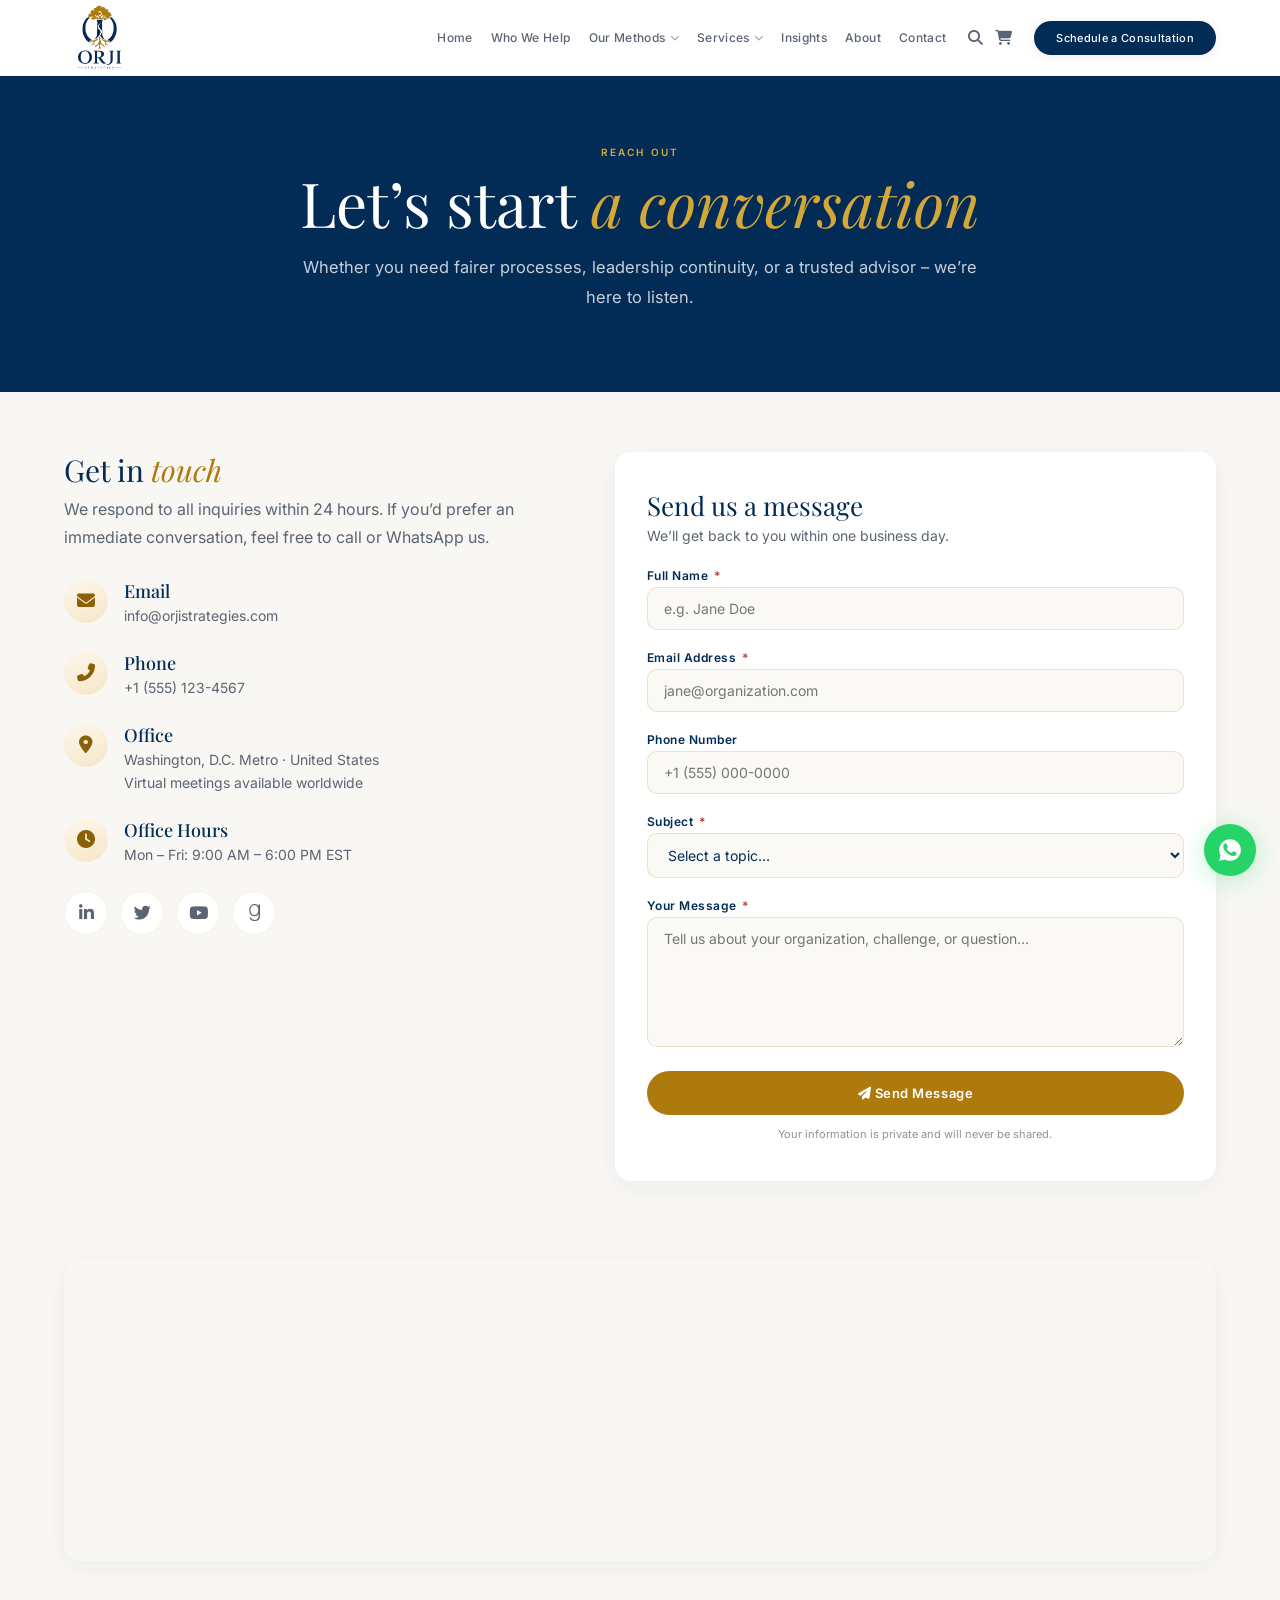
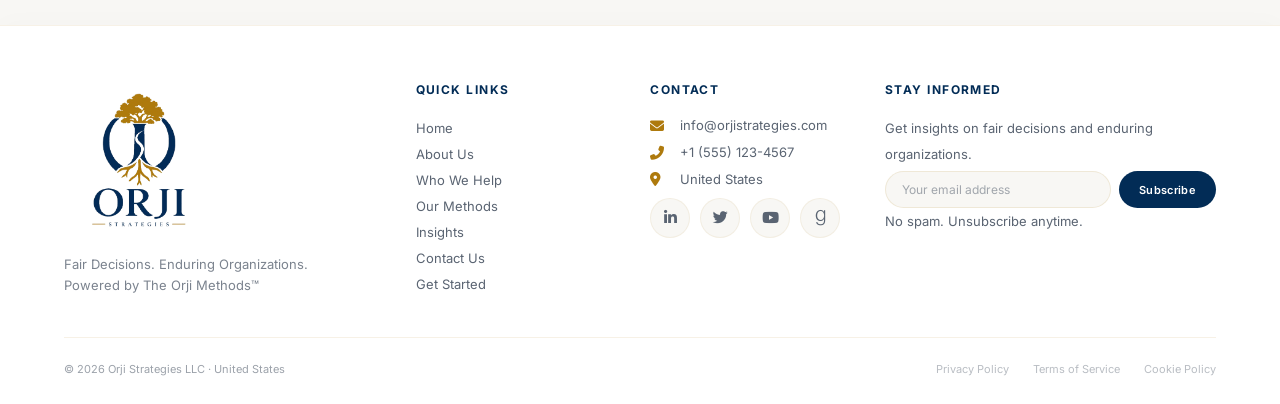
<file: contact-us.html>
<!DOCTYPE html>
<html lang="en">

<head>
    <meta charset="utf-8" />
    <meta name="viewport" content="width=device-width, initial-scale=1" />
    <title>Contact Us | Orji Strategies</title>

    <!-- Google Fonts & Font Awesome -->
    <link href="https://fonts.googleapis.com/css2?family=Playfair+Display:ital,wght@0,400;0,500;0,600;1,400;1,500&family=Inter:wght@300;400;500;600;700&display=swap" rel="stylesheet" />
    <link rel="stylesheet" href="https://cdnjs.cloudflare.com/ajax/libs/font-awesome/6.5.0/css/all.min.css" />

    <!-- ===== MAIN GLOBAL STYLES (your existing styles.css) ===== -->
    <link rel="stylesheet" href="css/styles.css" />
</head>

<body>

    <!-- ===== NAV (exactly as homepage) ===== -->
    <nav class="topnav" id="topnav">
        <a class="brand" href="index.html">
            <img src="images/orji-strategies-primary.png" alt="Orji Strategies" />
        </a>
        <div class="desktop-nav">
            <a href="index.html">Home</a>
            <a href="who-we-help.html">Who We Help</a>
            <div class="drop">
                <a href="our-methods.html">Our Methods <i class="fas fa-chevron-down"></i></a>
                <div class="drop-menu">
                    <a href="our-methods.html">The Small Room</a>
                    <a href="our-methods.html">Root-to-Crown Method™</a>
                    <a href="our-methods.html">HEARTH™</a>
                    <a href="our-methods.html">Assessments</a>
                    <a href="our-methods.html">Training &amp; Certification</a>
                </div>
            </div>
            <div class="drop">
                <a href="#">Services <i class="fas fa-chevron-down"></i></a>
                <div class="drop-menu">
                    <a href="the-small-room-consulting-service.html">The Small Room Consulting</a>
                    <a href="root-to-crown-method.html">Root-to-Crown Method™ Consulting</a>
                    <a href="training-and-workshop-service.html">Training &amp; Workshops</a>
                    <a href="speaking-and-advisory.html">Speaking &amp; Advisory</a>
                </div>
            </div>
            <!-- <div class="drop">
        <a href="#">Books &amp; Resources <i class="fas fa-chevron-down"></i></a>
        <div class="drop-menu">
          <a href="#">Books</a>
          <a href="#">Workbooks</a>
          <a href="#">Toolkits</a>
          <a href="#">Assessments</a>
          <a href="#">Resource Library</a>
        </div>
      </div> -->
            <a href="insights.html">Insights</a>
            <a href="about-us.html" class="active">About</a>
            <a href="contact-us.html">Contact</a>
            <div class="nav-icons">
                <a href="#" aria-label="Search"><i class="fas fa-search"></i></a>
                <a href="#" aria-label="Cart"><i class="fas fa-shopping-cart"></i></a>
            </div>
            <a class="nav-cta" href="get-started.html">Schedule a Consultation</a>
        </div>
        <button class="menu-btn" id="menuBtn" aria-label="Toggle menu">
      <span></span>
      <span></span>
      <span></span>
    </button>
    </nav>

    <!-- ===== MOBILE NAV ===== -->
    <div class="mobile-nav" id="mobileNav">
        <a href="index.html">Home</a>
        <a href="who-we-help.html">Who We Help</a>
        <a href="our-methods.html">Our Methods</a>
        <a class="sub" href="our-methods.html">The Small Room</a>
        <a class="sub" href="our-methods.html">Root-to-Crown Method™</a>
        <a class="sub" href="our-methods.html">HEARTH™</a>
        <a class="sub" href="our-methods.html">Assessments</a>
        <a class="sub" href="our-methods.html">Training &amp; Certification</a>
        <a href="#">Services</a>
        <a class="sub" href="the-small-room-consulting-service.html">The Small Room Consulting</a>
        <a class="sub" href="root-to-crown-method.html">Root-to-Crown Method™ Consulting</a>
        <a class="sub" href="training-and-workshop-service.html">Training &amp; Workshops</a>
        <a class="sub" href="speaking-and-advisory.html">Speaking &amp; Advisory</a>
        <!-- <a href="#">Books &amp; Resources</a>
    <a class="sub" href="#">Books</a>
    <a class="sub" href="#">Workbooks</a>
    <a class="sub" href="#">Toolkits</a>
    <a class="sub" href="#">Assessments</a>
    <a class="sub" href="#">Resource Library</a> -->
        <a href="insights.html">Insights</a>
        <a href="about-us.html">About</a>
        <a href="contact-us.html">Contact</a>
        <div>
            <a href="#"><i class="fas fa-search"></i></a>
            <a href="#"><i class="fas fa-shopping-cart"></i></a>
        </div>
        <a href="get-started.html">Schedule a Consultation</a>
    </div>

    <!-- ===== MAIN ===== -->
    <main>

        <!-- ===== CONTACT HERO ===== -->
        <section class="contact-hero">
            <div class="wrap">
                <div class="kicker">Reach out</div>
                <h1>Let’s start <em>a conversation</em></h1>
                <p class="lead">Whether you need fairer processes, leadership continuity, or a trusted advisor – we’re here to listen.</p>
            </div>
        </section>

        <!-- ===== CONTACT DETAILS + FORM ===== -->
        <section class="contact-section">
            <div class="wrap contact-grid">

                <!-- Left: contact info -->
                <div class="contact-info">
                    <h2>Get in <em>touch</em></h2>
                    <p>We respond to all inquiries within 24 hours. If you’d prefer an immediate conversation, feel free to call or WhatsApp us.</p>

                    <div class="info-card">
                        <div class="icon"><i class="fas fa-envelope"></i></div>
                        <div class="text">
                            <h4>Email</h4>
                            <a href="mailto:info@orjistrategies.com">info@orjistrategies.com</a>
                        </div>
                    </div>

                    <div class="info-card">
                        <div class="icon"><i class="fas fa-phone-alt"></i></div>
                        <div class="text">
                            <h4>Phone</h4>
                            <a href="tel:+15551234567">+1 (555) 123-4567</a>
                        </div>
                    </div>

                    <div class="info-card">
                        <div class="icon"><i class="fas fa-map-marker-alt"></i></div>
                        <div class="text">
                            <h4>Office</h4>
                            <p>Washington, D.C. Metro · United States<br /><span>Virtual meetings available worldwide</span></p>
                        </div>
                    </div>

                    <div class="info-card">
                        <div class="icon"><i class="fas fa-clock"></i></div>
                        <div class="text">
                            <h4>Office Hours</h4>
                            <p>Mon – Fri: 9:00 AM – 6:00 PM EST</p>
                        </div>
                    </div>

                    <div class="contact-social">
                        <a href="#" aria-label="LinkedIn"><i class="fab fa-linkedin-in"></i></a>
                        <a href="#" aria-label="Twitter"><i class="fab fa-twitter"></i></a>
                        <a href="#" aria-label="YouTube"><i class="fab fa-youtube"></i></a>
                        <a href="#" aria-label="Goodreads"><i class="fab fa-goodreads-g"></i></a>
                    </div>
                </div>

                <!-- Right: contact form -->
                <div class="contact-form-wrap">
                    <h3>Send us a message</h3>
                    <p class="sub">We’ll get back to you within one business day.</p>

                    <form id="contactForm" action="#" method="POST">
                        <div class="form-group">
                            <label for="fullName">Full Name <span class="required">*</span></label>
                            <input type="text" id="fullName" name="fullName" placeholder="e.g. Jane Doe" required />
                        </div>
                        <div class="form-group">
                            <label for="email">Email Address <span class="required">*</span></label>
                            <input type="email" id="email" name="email" placeholder="jane@organization.com" required />
                        </div>
                        <div class="form-group">
                            <label for="phone">Phone Number</label>
                            <input type="tel" id="phone" name="phone" placeholder="+1 (555) 000-0000" />
                        </div>
                        <div class="form-group">
                            <label for="subject">Subject <span class="required">*</span></label>
                            <select id="subject" name="subject" required>
                <option value="">Select a topic…</option>
                <option value="consulting">Schedule a consultation</option>
                <option value="investigation">Workplace investigation support</option>
                <option value="succession">Succession &amp; Root-to-Crown Method™</option>
                <option value="training">Training &amp; workshops</option>
                <option value="speaking">Speaking engagement</option>
                <option value="general">General inquiry</option>
              </select>
                        </div>
                        <div class="form-group">
                            <label for="message">Your Message <span class="required">*</span></label>
                            <textarea id="message" name="message" placeholder="Tell us about your organization, challenge, or question…" required></textarea>
                        </div>
                        <button type="submit" class="btn-submit">
              <i class="fas fa-paper-plane"></i> Send Message
            </button>
                        <div class="form-footnote">
                            Your information is private and will never be shared.
                        </div>
                    </form>
                </div>
            </div>
        </section>

        <!-- ===== MAP (optional) ===== -->
        <section class="map-section">
            <div class="wrap">
                <iframe src="https://www.google.com/maps/embed?pb=!1m18!1m12!1m3!1d3105.1509823362666!2d-77.03687068465166!3d38.90713227957055!2m3!1f0!2f0!3f0!3m2!1i1024!2i768!4f13.1!3m3!1m2!1s0x89b7b7b9b9b9b9b9%3A0x0!2zM4CsNTQnMjUuNyJOIDc3wrAwMicwMi4yIlc!5e0!3m2!1sen!2sus!4v1712345678901!5m2!1sen!2sus"
                    allowfullscreen="" loading="lazy" referrerpolicy="no-referrer-when-downgrade" title="Orji Strategies office location"></iframe>
            </div>
        </section>

    </main>

    <!-- ===== FOOTER (same as homepage) ===== -->
    <footer>
        <div class="footer-grid">
            <!-- Column 1: Brand -->
            <div class="footer-col">
                <img src="images/orji-strategies-primary.png" alt="Orji Strategies" class="footer-logo" />
                <p class="brand-tagline">Fair Decisions. Enduring Organizations. Powered by The Orji Methods™</p>

            </div>

            <!-- Column 2: Quick Links -->
            <div class="footer-col">
                <h4>Quick Links</h4>
                <a href="index.html">Home</a>
                <a href="about-us.html">About Us</a>
                <a href="who-we-help.html">Who We Help</a>
                <a href="the-small-room-consulting-service.html">Our Methods</a>
                <a href="insights.html">Insights</a>
                <a href="contact-us.html">Contact Us</a>
                <a href="get-started.html">Get Started</a>
            </div>

            <!-- Column 3: Contact -->
            <div class="footer-col">
                <h4>Contact</h4>
                <div class="contact-item">
                    <i class="fas fa-envelope"></i>
                    <span>info@orjistrategies.com</span>
                </div>
                <div class="contact-item">
                    <i class="fas fa-phone-alt"></i>
                    <span>+1 (555) 123-4567</span>
                </div>
                <div class="contact-item">
                    <i class="fas fa-map-marker-alt"></i>
                    <span>United States</span>
                </div>
                <div class="footer-social">
                    <a href="#" aria-label="LinkedIn"><i class="fab fa-linkedin-in"></i></a>
                    <a href="#" aria-label="Twitter"><i class="fab fa-twitter"></i></a>
                    <a href="#" aria-label="YouTube"><i class="fab fa-youtube"></i></a>
                    <a href="#" aria-label="Goodreads"><i class="fab fa-goodreads-g"></i></a>
                </div>
            </div>

            <!-- Column 4: Newsletter -->
            <div class="footer-col">
                <h4>Stay Informed</h4>
                <p>Get insights on fair decisions and enduring organizations.</p>
                <div class="newsletter-wrap">
                    <input type="email" placeholder="Your email address" aria-label="Email for newsletter" />
                    <button>Subscribe</button>
                </div>
                <p>No spam. Unsubscribe anytime.</p>
            </div>
        </div>

        <!-- Footer Bottom -->
        <div class="footer-bottom">
            <span>© 2026 Orji Strategies LLC · United States</span>
            <div class="footer-legal">
                <a href="#">Privacy Policy</a>
                <a href="#">Terms of Service</a>
                <a href="#">Cookie Policy</a>
            </div>
        </div>
    </footer>

    <!-- ===== WHATSAPP ===== -->
    <a class="wa" href="#" target="_blank" rel="noopener" aria-label="WhatsApp Orji Strategies">
        <svg viewBox="0 0 24 24" aria-hidden="true">
      <path fill="currentColor" d="M12.04 2C6.52 2 2.03 6.49 2.03 12.01c0 1.76.46 3.48 1.33 5L2 22l5.12-1.34a9.98 9.98 0 0 0 4.92 1.25h.01c5.52 0 10.01-4.49 10.01-10.01C22.06 6.49 17.57 2 12.04 2Zm5.84 14.12c-.25.7-1.47 1.34-2.02 1.42-.52.08-1.18.12-1.9-.12-.44-.14-1.01-.33-1.74-.65-3.06-1.32-5.05-4.39-5.2-4.59-.15-.2-1.24-1.65-1.24-3.15 0-1.5.78-2.24 1.06-2.55.28-.31.61-.39.81-.39.2 0 .41 0 .59.01.19.01.44-.07.69.53.25.61.86 2.1.94 2.25.08.15.13.33.02.53-.1.2-.15.33-.3.51-.15.18-.32.4-.46.54-.15.15-.3.31-.13.61.18.3.78 1.28 1.68 2.08 1.15 1.03 2.12 1.35 2.42 1.5.3.15.48.13.66-.08.18-.2.76-.89.96-1.2.2-.31.41-.25.69-.15.28.1 1.78.84 2.08.99.3.15.51.23.58.36.08.13.08.74-.17 1.44Z"></path>
    </svg>
    </a>

    <!-- ===== SCRIPTS (same as homepage) ===== -->
    <script>
        // Mobile menu
        const menuBtn = document.getElementById('menuBtn');
        const mobileNav = document.getElementById('mobileNav');
        menuBtn.addEventListener('click', function() {
            this.classList.toggle('open');
            mobileNav.classList.toggle('open');
            this.setAttribute('aria-expanded', mobileNav.classList.contains('open'));
        });
        mobileNav.querySelectorAll('a').forEach(link => {
            link.addEventListener('click', () => {
                menuBtn.classList.remove('open');
                mobileNav.classList.remove('open');
                menuBtn.setAttribute('aria-expanded', 'false');
            });
        });

        // Nav shadow
        const nav = document.getElementById('topnav');
        window.addEventListener('scroll', function() {
            nav.classList.toggle('scrolled', window.scrollY > 20);
        });
    </script>

</body>

</html>
</file>
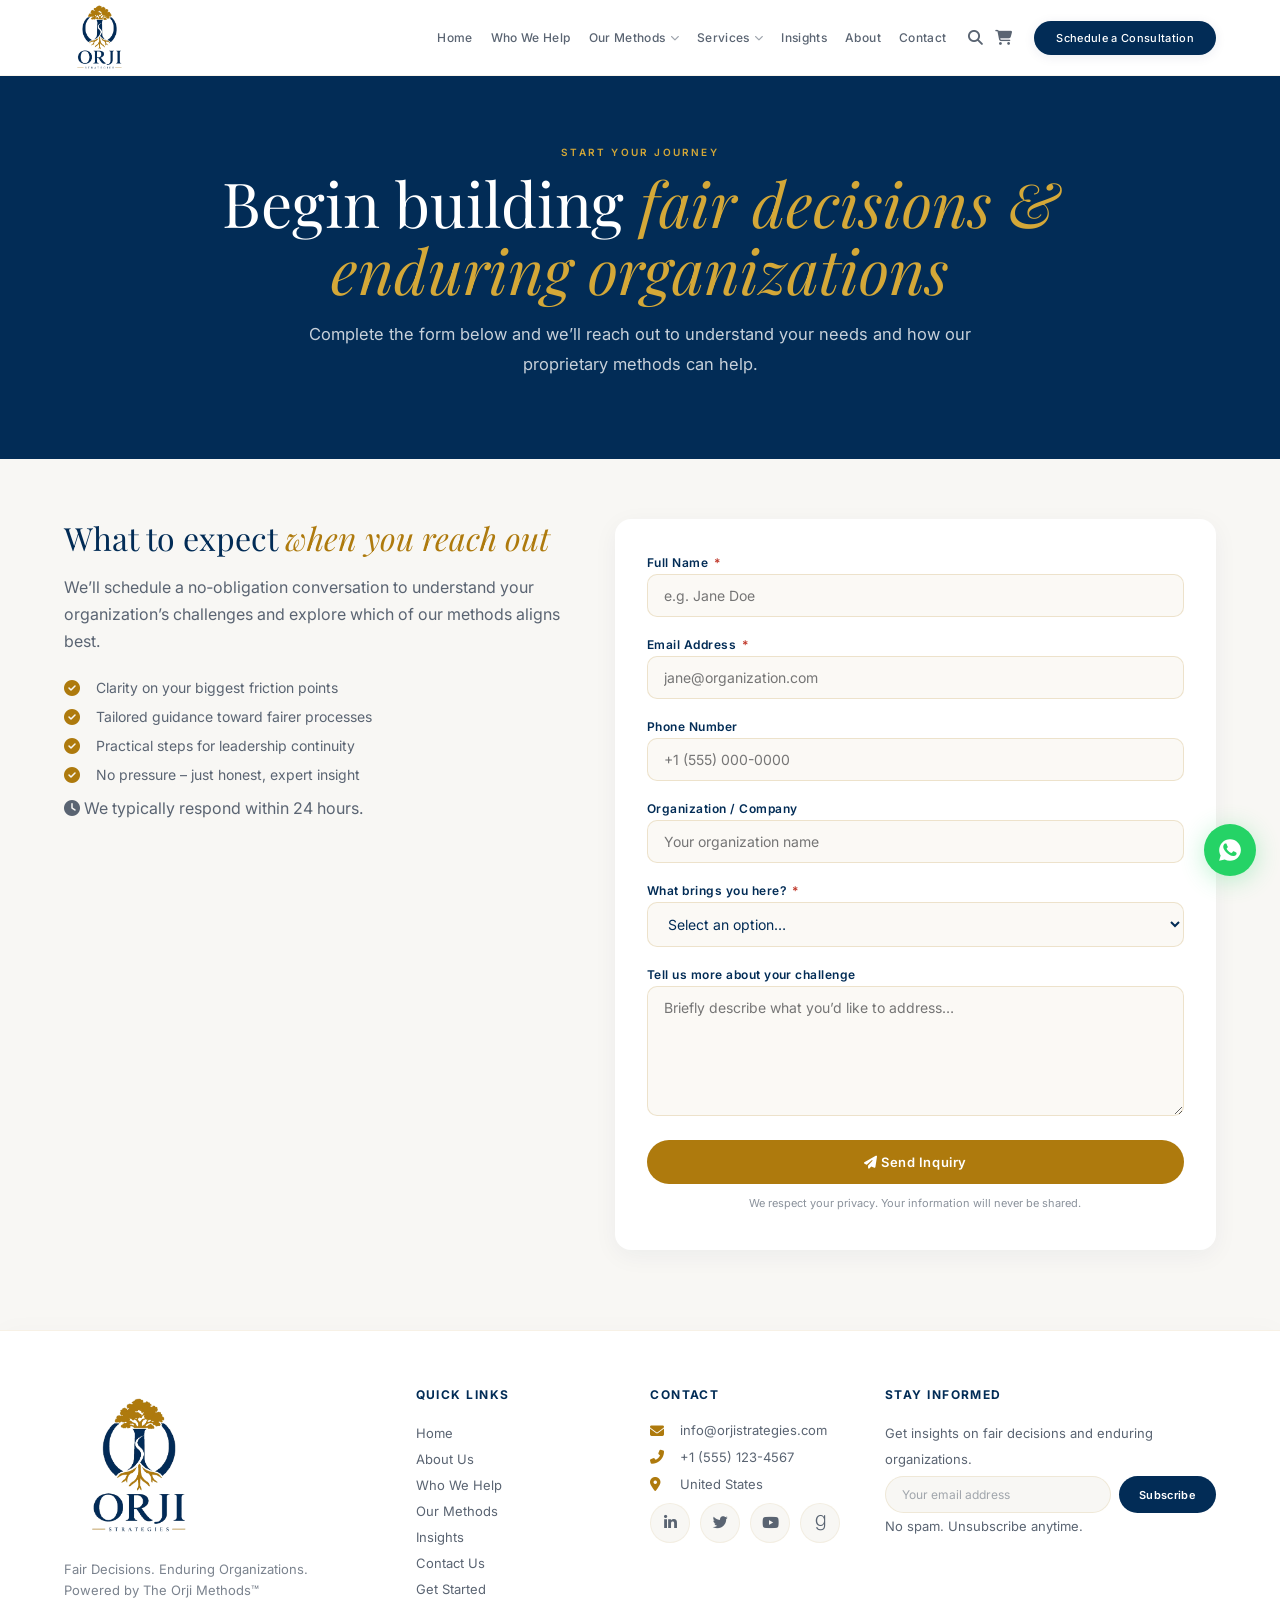
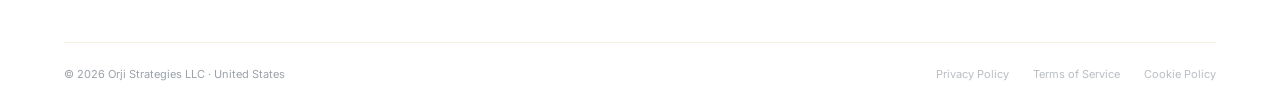
<file: get-started.html>
<!DOCTYPE html>
<html lang="en">

<head>
    <meta charset="utf-8" />
    <meta name="viewport" content="width=device-width, initial-scale=1" />
    <title>Get Started | Orji Strategies</title>

    <!-- Google Fonts & Font Awesome (same as main) -->
    <link href="https://fonts.googleapis.com/css2?family=Playfair+Display:ital,wght@0,400;0,500;0,600;1,400;1,500&family=Inter:wght@300;400;500;600;700&display=swap" rel="stylesheet" />
    <link rel="stylesheet" href="https://cdnjs.cloudflare.com/ajax/libs/font-awesome/6.5.0/css/all.min.css" />

    <!-- ===== MAIN GLOBAL STYLES (your existing styles.css) ===== -->
    <link rel="stylesheet" href="css/styles.css" />

    <!-- ===== PAGE‑SPECIFIC STYLES (only for Get Started) ===== -->
</head>

<body>

    <nav class="topnav" id="topnav">
        <a class="brand" href="index.html">
            <img src="images/orji-strategies-primary.png" alt="Orji Strategies" />
        </a>
        <div class="desktop-nav">
            <a href="index.html">Home</a>
            <a href="who-we-help.html">Who We Help</a>
            <div class="drop">
                <a href="our-methods.html">Our Methods <i class="fas fa-chevron-down"></i></a>
                <div class="drop-menu">
                    <a href="our-methods.html">The Small Room</a>
                    <a href="our-methods.html">Root-to-Crown Method™</a>
                    <a href="our-methods.html">HEARTH™</a>
                    <a href="our-methods.html">Assessments</a>
                    <a href="our-methods.html">Training &amp; Certification</a>
                </div>
            </div>
            <div class="drop">
                <a href="#">Services <i class="fas fa-chevron-down"></i></a>
                <div class="drop-menu">
                    <a href="the-small-room-consulting-service.html">The Small Room Consulting</a>
                    <a href="root-to-crown-method.html">Root-to-Crown Method™ Consulting</a>
                    <a href="training-and-workshop-service.html">Training &amp; Workshops</a>
                    <a href="speaking-and-advisory.html">Speaking &amp; Advisory</a>
                </div>
            </div>
            <!-- <div class="drop">
        <a href="#">Books &amp; Resources <i class="fas fa-chevron-down"></i></a>
        <div class="drop-menu">
          <a href="#">Books</a>
          <a href="#">Workbooks</a>
          <a href="#">Toolkits</a>
          <a href="#">Assessments</a>
          <a href="#">Resource Library</a>
        </div>
      </div> -->
            <a href="insights.html">Insights</a>
            <a href="about-us.html" class="active">About</a>
            <a href="contact-us.html">Contact</a>
            <div class="nav-icons">
                <a href="#" aria-label="Search"><i class="fas fa-search"></i></a>
                <a href="#" aria-label="Cart"><i class="fas fa-shopping-cart"></i></a>
            </div>
            <a class="nav-cta" href="get-started.html">Schedule a Consultation</a>
        </div>
        <button class="menu-btn" id="menuBtn" aria-label="Toggle menu">
      <span></span>
      <span></span>
      <span></span>
    </button>
    </nav>

    <!-- ===== MOBILE NAV ===== -->
    <div class="mobile-nav" id="mobileNav">
        <a href="index.html">Home</a>
        <a href="who-we-help.html">Who We Help</a>
        <a href="our-methods.html">Our Methods</a>
        <a class="sub" href="our-methods.html">The Small Room</a>
        <a class="sub" href="our-methods.html">Root-to-Crown Method™</a>
        <a class="sub" href="our-methods.html">HEARTH™</a>
        <a class="sub" href="our-methods.html">Assessments</a>
        <a class="sub" href="our-methods.html">Training &amp; Certification</a>
        <a href="#">Services</a>
        <a class="sub" href="the-small-room-consulting-service.html">The Small Room Consulting</a>
        <a class="sub" href="root-to-crown-method.html">Root-to-Crown Method™ Consulting</a>
        <a class="sub" href="training-and-workshop-service.html">Training &amp; Workshops</a>
        <a class="sub" href="speaking-and-advisory.html">Speaking &amp; Advisory</a>
        <!-- <a href="#">Books &amp; Resources</a>
    <a class="sub" href="#">Books</a>
    <a class="sub" href="#">Workbooks</a>
    <a class="sub" href="#">Toolkits</a>
    <a class="sub" href="#">Assessments</a>
    <a class="sub" href="#">Resource Library</a> -->
        <a href="insights.html">Insights</a>
        <a href="about-us.html">About</a>
        <a href="contact-us.html">Contact</a>
        <div>
            <a href="#"><i class="fas fa-search"></i></a>
            <a href="#"><i class="fas fa-shopping-cart"></i></a>
        </div>
        <a href="get-started.html">Schedule a Consultation</a>
    </div>

    <!-- ===== MAIN ===== -->
    <main>

        <!-- ===== GET STARTED HERO ===== -->
        <section class="get-started-hero">
            <div class="wrap">
                <div class="kicker">Start your journey</div>
                <h1>Begin building <em>fair decisions &amp; enduring organizations</em></h1>
                <p class="lead">Complete the form below and we’ll reach out to understand your needs and how our proprietary methods can help.</p>
            </div>
        </section>

        <!-- ===== FORM + INFO ===== -->
        <section class="form-section">
            <div class="wrap form-grid">

                <!-- Left: info -->
                <div class="form-info">
                    <h2>What to expect <em>when you reach out</em></h2>
                    <p>We’ll schedule a no‑obligation conversation to understand your organization’s challenges and explore which of our methods aligns best.</p>
                    <ul class="benefits">
                        <li><i class="fas fa-check-circle"></i> Clarity on your biggest friction points</li>
                        <li><i class="fas fa-check-circle"></i> Tailored guidance toward fairer processes</li>
                        <li><i class="fas fa-check-circle"></i> Practical steps for leadership continuity</li>
                        <li><i class="fas fa-check-circle"></i> No pressure – just honest, expert insight</li>
                    </ul>
                    <p>
                        <i class="fas fa-clock"></i> We typically respond within 24 hours.
                    </p>
                </div>

                <!-- Right: form -->
                <div class="get-started-form">
                    <form id="getStartedForm" action="#" method="POST">
                        <div class="form-group">
                            <label for="fullName">Full Name <span class="required">*</span></label>
                            <input type="text" id="fullName" name="fullName" placeholder="e.g. Jane Doe" required />
                        </div>
                        <div class="form-group">
                            <label for="email">Email Address <span class="required">*</span></label>
                            <input type="email" id="email" name="email" placeholder="jane@organization.com" required />
                        </div>
                        <div class="form-group">
                            <label for="phone">Phone Number</label>
                            <input type="tel" id="phone" name="phone" placeholder="+1 (555) 000-0000" />
                        </div>
                        <div class="form-group">
                            <label for="organization">Organization / Company</label>
                            <input type="text" id="organization" name="organization" placeholder="Your organization name" />
                        </div>
                        <div class="form-group">
                            <label for="interest">What brings you here? <span class="required">*</span></label>
                            <select id="interest" name="interest" required>
                <option value="">Select an option…</option>
                <option value="fairness">Fairer investigations &amp; due process</option>
                <option value="succession">Succession &amp; founder independence</option>
                <option value="governance">Governance &amp; board advisory</option>
                <option value="training">Training &amp; certification</option>
                <option value="speaking">Speaking or workshop engagement</option>
                <option value="other">Other / not sure yet</option>
              </select>
                        </div>
                        <div class="form-group">
                            <label for="message">Tell us more about your challenge</label>
                            <textarea id="message" name="message" placeholder="Briefly describe what you’d like to address…"></textarea>
                        </div>
                        <button type="submit" class="btn-submit">
              <i class="fas fa-paper-plane"></i> Send Inquiry
            </button>
                        <div class="form-footnote">
                            We respect your privacy. Your information will never be shared.
                        </div>
                    </form>
                </div>
            </div>
        </section>

    </main>

    <!-- ===== FOOTER (same as homepage) ===== -->
    <footer>
        <div class="footer-grid">
            <!-- Column 1: Brand -->
            <div class="footer-col">
                <img src="images/orji-strategies-primary.png" alt="Orji Strategies" class="footer-logo" />
                <p class="brand-tagline">Fair Decisions. Enduring Organizations. Powered by The Orji Methods™</p>

            </div>

            <!-- Column 2: Quick Links -->
            <div class="footer-col">
                <h4>Quick Links</h4>
                <a href="index.html">Home</a>
                <a href="about-us.html">About Us</a>
                <a href="who-we-help.html">Who We Help</a>
                <a href="the-small-room-consulting-service.html">Our Methods</a>
                <a href="insights.html">Insights</a>
                <a href="contact-us.html">Contact Us</a>
                <a href="get-started.html">Get Started</a>
            </div>

            <!-- Column 3: Contact -->
            <div class="footer-col">
                <h4>Contact</h4>
                <div class="contact-item">
                    <i class="fas fa-envelope"></i>
                    <span>info@orjistrategies.com</span>
                </div>
                <div class="contact-item">
                    <i class="fas fa-phone-alt"></i>
                    <span>+1 (555) 123-4567</span>
                </div>
                <div class="contact-item">
                    <i class="fas fa-map-marker-alt"></i>
                    <span>United States</span>
                </div>
                <div class="footer-social">
                    <a href="#" aria-label="LinkedIn"><i class="fab fa-linkedin-in"></i></a>
                    <a href="#" aria-label="Twitter"><i class="fab fa-twitter"></i></a>
                    <a href="#" aria-label="YouTube"><i class="fab fa-youtube"></i></a>
                    <a href="#" aria-label="Goodreads"><i class="fab fa-goodreads-g"></i></a>
                </div>
            </div>

            <!-- Column 4: Newsletter -->
            <div class="footer-col">
                <h4>Stay Informed</h4>
                <p>Get insights on fair decisions and enduring organizations.</p>
                <div class="newsletter-wrap">
                    <input type="email" placeholder="Your email address" aria-label="Email for newsletter" />
                    <button>Subscribe</button>
                </div>
                <p>No spam. Unsubscribe anytime.</p>
            </div>
        </div>

        <!-- Footer Bottom -->
        <div class="footer-bottom">
            <span>© 2026 Orji Strategies LLC · United States</span>
            <div class="footer-legal">
                <a href="#">Privacy Policy</a>
                <a href="#">Terms of Service</a>
                <a href="#">Cookie Policy</a>
            </div>
        </div>
    </footer>

    <!-- ===== WHATSAPP ===== -->
    <a class="wa" href="#" target="_blank" rel="noopener" aria-label="WhatsApp Orji Strategies">
        <svg viewBox="0 0 24 24" aria-hidden="true">
      <path fill="currentColor" d="M12.04 2C6.52 2 2.03 6.49 2.03 12.01c0 1.76.46 3.48 1.33 5L2 22l5.12-1.34a9.98 9.98 0 0 0 4.92 1.25h.01c5.52 0 10.01-4.49 10.01-10.01C22.06 6.49 17.57 2 12.04 2Zm5.84 14.12c-.25.7-1.47 1.34-2.02 1.42-.52.08-1.18.12-1.9-.12-.44-.14-1.01-.33-1.74-.65-3.06-1.32-5.05-4.39-5.2-4.59-.15-.2-1.24-1.65-1.24-3.15 0-1.5.78-2.24 1.06-2.55.28-.31.61-.39.81-.39.2 0 .41 0 .59.01.19.01.44-.07.69.53.25.61.86 2.1.94 2.25.08.15.13.33.02.53-.1.2-.15.33-.3.51-.15.18-.32.4-.46.54-.15.15-.3.31-.13.61.18.3.78 1.28 1.68 2.08 1.15 1.03 2.12 1.35 2.42 1.5.3.15.48.13.66-.08.18-.2.76-.89.96-1.2.2-.31.41-.25.69-.15.28.1 1.78.84 2.08.99.3.15.51.23.58.36.08.13.08.74-.17 1.44Z"></path>
    </svg>
    </a>

    <!-- ===== SCRIPTS (same as homepage) ===== -->
    <script>
        // Mobile menu
        const menuBtn = document.getElementById('menuBtn');
        const mobileNav = document.getElementById('mobileNav');
        menuBtn.addEventListener('click', function() {
            this.classList.toggle('open');
            mobileNav.classList.toggle('open');
            this.setAttribute('aria-expanded', mobileNav.classList.contains('open'));
        });
        mobileNav.querySelectorAll('a').forEach(link => {
            link.addEventListener('click', () => {
                menuBtn.classList.remove('open');
                mobileNav.classList.remove('open');
                menuBtn.setAttribute('aria-expanded', 'false');
            });
        });

        // Nav shadow
        const nav = document.getElementById('topnav');
        window.addEventListener('scroll', function() {
            nav.classList.toggle('scrolled', window.scrollY > 20);
        });

        // (Optional) reveal animations are already in main CSS – you can add them if needed
        // For this page, we could add reveal to the form-info and form, but not required.
    </script>

</body>

</html>
</file>
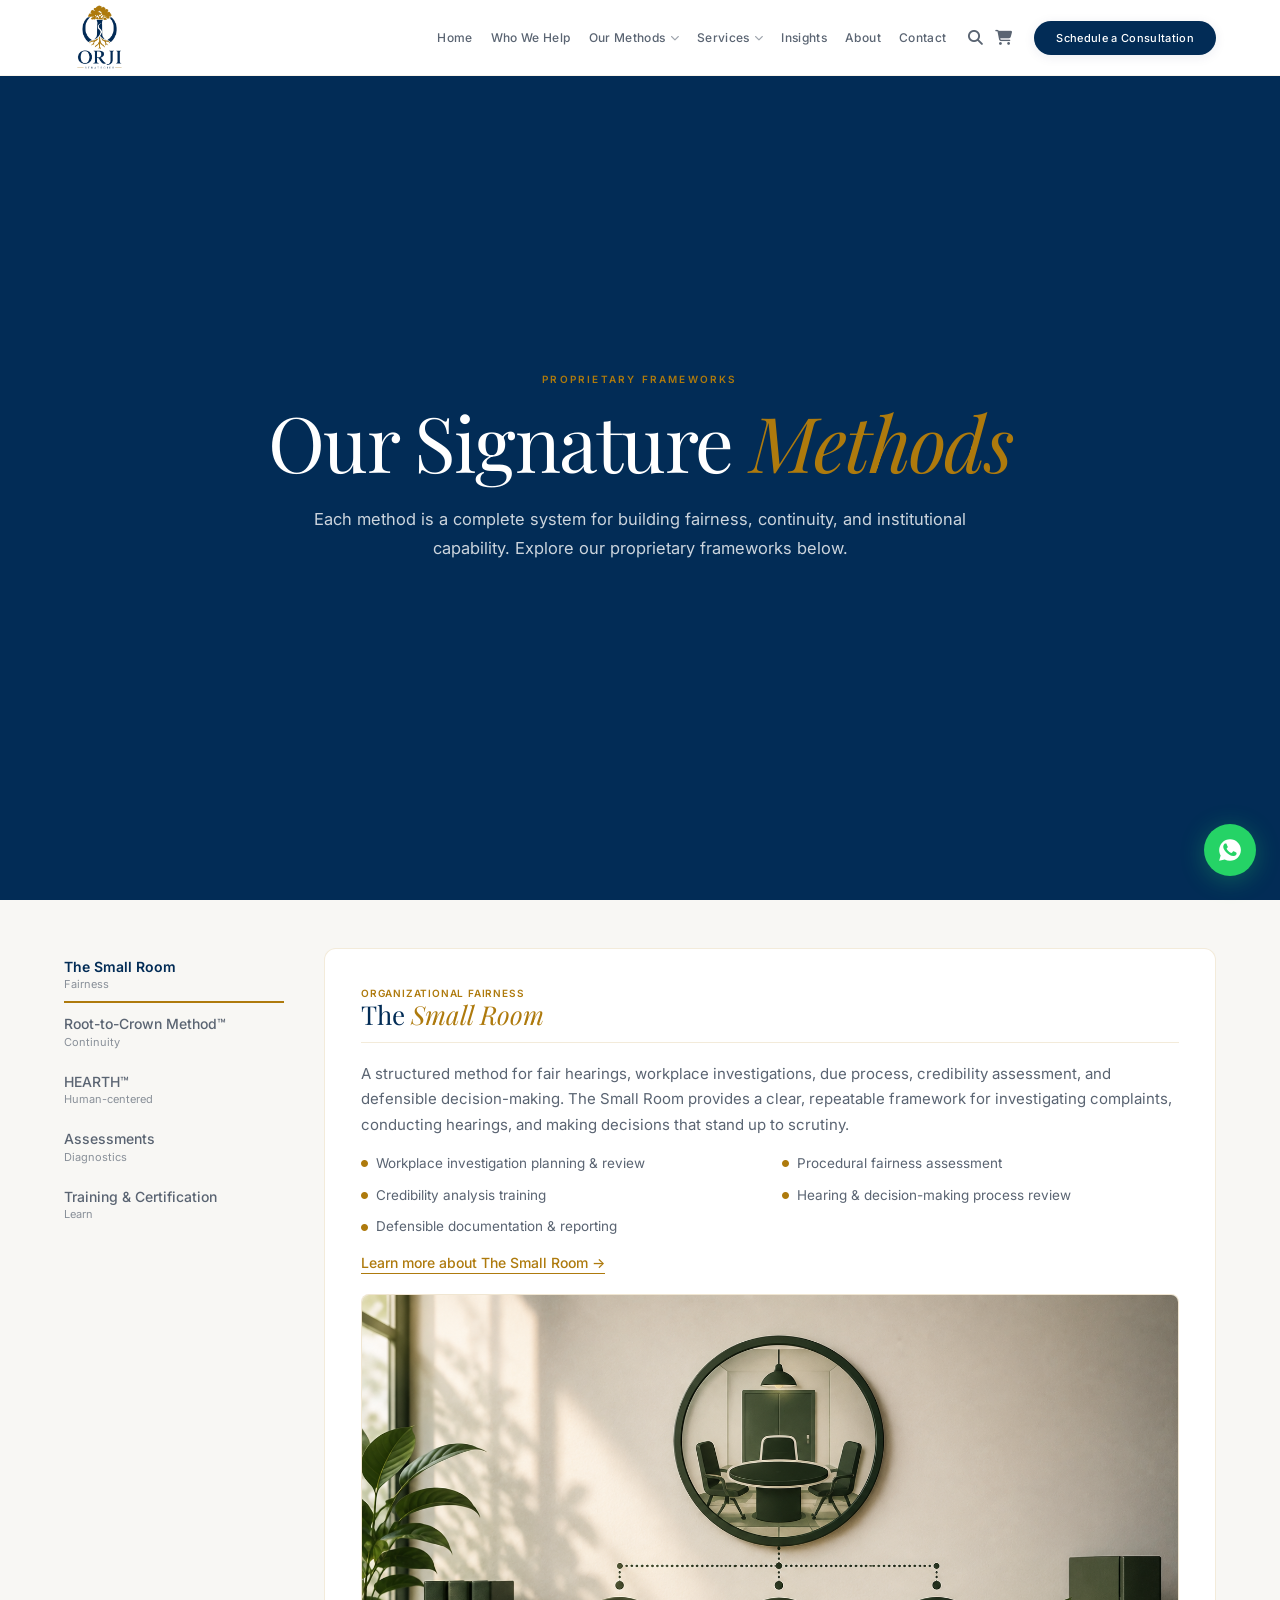
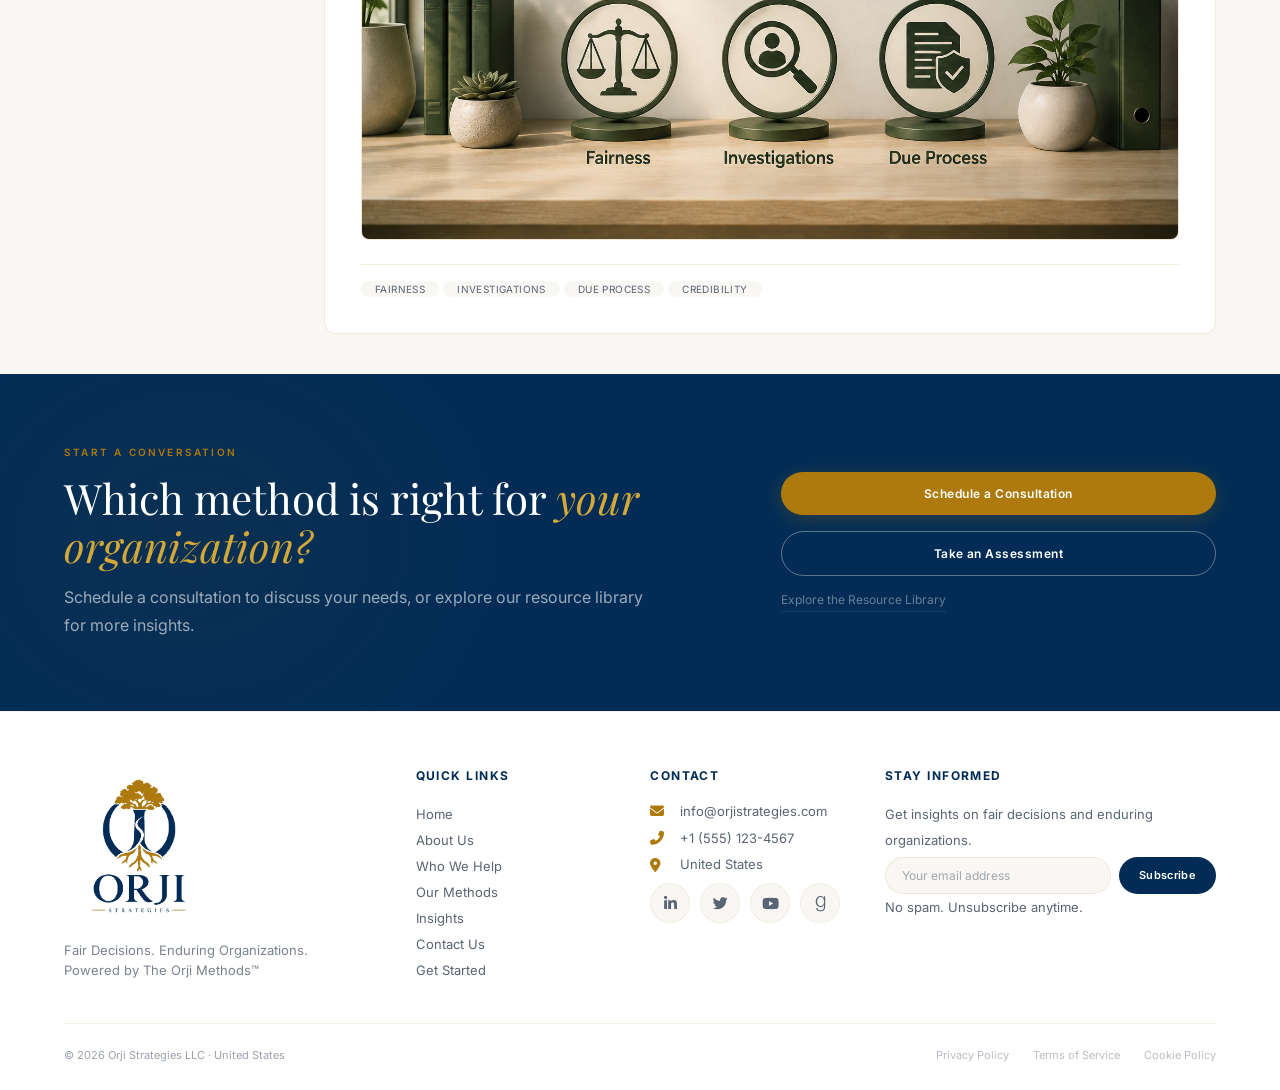
<file: our-methods.html>
<!DOCTYPE html>
<html lang="en">

<head>
    <meta charset="utf-8">
    <meta name="viewport" content="width=device-width, initial-scale=1">
    <title>Our Methods | Orji Strategies</title>
    <link href="https://fonts.googleapis.com/css2?family=Playfair+Display:ital,wght@0,400;0,500;0,600;1,400;1,500&family=Inter:wght@300;400;500;600;700&display=swap" rel="stylesheet">
    <link rel="stylesheet" href="https://cdnjs.cloudflare.com/ajax/libs/font-awesome/6.5.0/css/all.min.css">
    <link rel="stylesheet" href="css/styles.css">
</head>

<body>

    <!-- ===== NAV ===== -->
    <nav class="topnav" id="topnav">
        <a class="brand" href="index.html">
            <img src="images/orji-strategies-primary.png" alt="Orji Strategies" />
        </a>
        <div class="desktop-nav">
            <a href="index.html">Home</a>
            <a href="who-we-help.html">Who We Help</a>
            <div class="drop">
                <a href="our-methods.html" class="active">Our Methods <i class="fas fa-chevron-down"></i></a>
                <div class="drop-menu">
                    <a href="our-methods.html">The Small Room</a>
                    <a href="our-methods.html">Root-to-Crown Method™</a>
                    <a href="our-methods.html">HEARTH™</a>
                    <a href="our-methods.html">Assessments</a>
                    <a href="our-methods.html">Training &amp; Certification</a>
                </div>
            </div>
            <div class="drop">
                <a href="#">Services <i class="fas fa-chevron-down"></i></a>
                <div class="drop-menu">
                    <a href="the-small-room-consulting-service.html">The Small Room Consulting</a>
                    <a href="root-to-crown-method.html">Root-to-Crown Method™ Consulting</a>
                    <a href="training-and-workshop-service.html">Training &amp; Workshops</a>
                    <a href="speaking-and-advisory.html">Speaking &amp; Advisory</a>
                </div>
            </div>
            <!-- <div class="drop">
        <a href="#">Books &amp; Resources <i class="fas fa-chevron-down"></i></a>
        <div class="drop-menu">
          <a href="#">Books</a>
          <a href="#">Workbooks</a>
          <a href="#">Toolkits</a>
          <a href="#">Assessments</a>
          <a href="#">Resource Library</a>
        </div>
      </div> -->
            <a href="insights.html">Insights</a>
            <a href="about-us.html">About</a>
            <a href="contact-us.html">Contact</a>
            <div class="nav-icons">
                <a href="#" aria-label="Search"><i class="fas fa-search"></i></a>
                <a href="#" aria-label="Cart"><i class="fas fa-shopping-cart"></i></a>
            </div>
            <a class="nav-cta" href="get-started.html">Schedule a Consultation</a>
        </div>
        <button class="menu-btn" id="menuBtn" aria-label="Toggle menu">
      <span></span>
      <span></span>
      <span></span>
    </button>
    </nav>

    <!-- ===== MOBILE NAV ===== -->
    <div class="mobile-nav" id="mobileNav">
        <a href="index.html">Home</a>
        <a href="who-we-help.html">Who We Help</a>
        <a href="our-methods.html">Our Methods</a>
        <a class="sub" href="our-methods.html">The Small Room</a>
        <a class="sub" href="our-methods.html">Root-to-Crown Method™</a>
        <a class="sub" href="our-methods.html">HEARTH™</a>
        <a class="sub" href="our-methods.html">Assessments</a>
        <a class="sub" href="our-methods.html">Training &amp; Certification</a>
        <a href="#">Services</a>
        <a class="sub" href="the-small-room-consulting-service.html">The Small Room Consulting</a>
        <a class="sub" href="root-to-crown-method.html">Root-to-Crown Method™ Consulting</a>
        <a class="sub" href="training-and-workshop-service.html">Training &amp; Workshops</a>
        <a class="sub" href="speaking-and-advisory.html">Speaking &amp; Advisory</a>
        <!-- <a href="#">Books &amp; Resources</a>
    <a class="sub" href="#">Books</a>
    <a class="sub" href="#">Workbooks</a>
    <a class="sub" href="#">Toolkits</a>
    <a class="sub" href="#">Assessments</a>
    <a class="sub" href="#">Resource Library</a> -->
        <a href="insights.html">Insights</a>
        <a href="about-us.html">About</a>
        <a href="contact-us.html">Contact</a>
        <div>
            <a href="#"><i class="fas fa-search"></i></a>
            <a href="#"><i class="fas fa-shopping-cart"></i></a>
        </div>
        <a href="get-started.html">Schedule a Consultation</a>
    </div>
    <!-- ===== MAIN ===== -->
    <main>

        <!-- ===== HERO ===== -->
        <section class="hero">
            <div class="wrap hero-grid">
                <div class="reveal">
                    <div class="kicker">Proprietary frameworks</div>
                    <h1 class="display">Our Signature <em>Methods</em></h1>
                    <p class="hero-copy">Each method is a complete system for building fairness, continuity, and institutional capability. Explore our proprietary frameworks below.</p>
                </div>
            </div>
        </section>

        <!-- ===== METHODS WITH TABS ===== -->
        <section>
            <div class="wrap">

                <div class="methods-tab-wrapper">

                    <!-- Tabs -->
                    <div class="methods-tabs">
                        <button class="tab-btn active" data-tab="smallroom">
                            <span class="tab-label">The Small Room <small>Fairness</small></span>
                        </button>
                        <button class="tab-btn" data-tab="root-to-crown">
                            <span class="tab-label">Root-to-Crown Method™ <small>Continuity</small></span>
                        </button>
                        <button class="tab-btn" data-tab="hearth">
                            <span class="tab-label">HEARTH™ <small>Human-centered</small></span>
                        </button>
                        <button class="tab-btn" data-tab="assessments">
                            <span class="tab-label">Assessments <small>Diagnostics</small></span>
                        </button>
                        <button class="tab-btn" data-tab="training">
                            <span class="tab-label">Training &amp; Certification <small>Learn</small></span>
                        </button>
                    </div>

                    <!-- Content Panels -->
                    <div class="tab-content-panel">

                        <!-- ===== TAB 1: The Small Room ===== -->
                        <div class="panel-content active" id="panel-smallroom">
                            <div class="method-header">
                                <span class="badge">Organizational fairness</span>
                                <h2>The <em>Small Room</em></h2>
                            </div>
                            <div class="method-body">
                                <div class="text-content">
                                    <p>A structured method for fair hearings, workplace investigations, due process, credibility assessment, and defensible decision-making. The Small Room provides a clear, repeatable framework for investigating complaints,
                                        conducting hearings, and making decisions that stand up to scrutiny.</p>
                                    <ul>
                                        <li><i class="fas fa-circle"></i> Workplace investigation planning &amp; review</li>
                                        <li><i class="fas fa-circle"></i> Procedural fairness assessment</li>
                                        <li><i class="fas fa-circle"></i> Credibility analysis training</li>
                                        <li><i class="fas fa-circle"></i> Hearing &amp; decision-making process review</li>
                                        <li><i class="fas fa-circle"></i> Defensible documentation &amp; reporting</li>
                                    </ul>
                                    <a class="action-link" href="get-started.html">Learn more about The Small Room →</a>
                                </div>
                                <div class="image-content">
                                    <img src="images/the-small-room.png" alt="The Small Room method" loading="lazy">
                                </div>
                            </div>
                            <div class="method-footer">
                                <div class="tag-group">
                                    <span>Fairness</span>
                                    <span>Investigations</span>
                                    <span>Due Process</span>
                                    <span>Credibility</span>
                                </div>
                            </div>
                        </div>

                        <!-- ===== TAB 2: Root-to-Crown Method™ ===== -->
                        <div class="panel-content" id="panel-root-to-crown">
                            <div class="method-header">
                                <span class="badge">Leadership continuity</span>
                                <h2>Root-to-Crown <em>Method™</em></h2>
                            </div>

                            <div class="method-body">
                                <div class="text-content">
                                    <p>
                                        A comprehensive operating system for founder independence, succession, governance, leadership development, and knowledge transfer. The Root-to-Crown Method™ helps you build an organization that can endure beyond any single leader — including you.
                                    </p>

                                    <div class="stage-grid">
                                        <article class="stage-card">
                                            <span class="stage-number">01</span>
                                            <h4>Roots</h4>
                                            <p>The foundational layer — values, purpose, founder's original intent, core identity, and the unwritten rules that shape culture. This stage focuses on excavating and documenting the deep-rooted assumptions, beliefs,
                                                and principles that have driven the organization since inception. It's about understanding what must be preserved and what must evolve.</p>
                                        </article>

                                        <article class="stage-card">
                                            <span class="stage-number">02</span>
                                            <h4>Trunk</h4>
                                            <p>The structural core — governance, decision rights, roles, and the operating model. This stage builds the durable infrastructure that carries the organization's identity into the future: board structures, leadership
                                                pipelines, delegation frameworks, and the systems that enable the founder to step back without destabilizing the whole.</p>
                                        </article>

                                        <article class="stage-card">
                                            <span class="stage-number">03</span>
                                            <h4>Branches</h4>
                                            <p>The extending capabilities — leadership development, knowledge transfer, and the spread of institutional wisdom across teams and functions. This stage ensures that critical knowledge is distributed, not hoarded,
                                                and that emerging leaders are equipped to carry the organization's DNA into new contexts.</p>
                                        </article>

                                        <article class="stage-card">
                                            <span class="stage-number">04</span>
                                            <h4>Crown</h4>
                                            <p>The outward expression and legacy — reputation, market position, stakeholder trust, and the organization's enduring impact. This stage focuses on what the organization is known for, how it shows up in the world,
                                                and how it continues to thrive and adapt beyond any single leader's tenure.</p>
                                        </article>
                                    </div>

                                    <a class="action-link" href="contact-us.html">Explore Root-to-Crown Method™ →</a>
                                </div>

                                <div class="image-content">
                                    <img src="images/legacy-img.png" alt="Root-to-Crown Method" loading="lazy">
                                </div>
                            </div>

                            <div class="method-footer">
                                <div class="tag-group">
                                    <span>Roots</span>
                                    <span>Trunk</span>
                                    <span>Branches</span>
                                    <span>Crown</span>
                                </div>
                            </div>
                        </div>

                        <!-- ===== TAB 3: HEARTH™ ===== -->
                        <div class="panel-content" id="panel-hearth">
                            <div class="method-header">
                                <span class="badge">Human-centered process</span>
                                <h2>HEARTH<em>™</em></h2>
                            </div>
                            <div class="method-body">
                                <div class="text-content">
                                    <p>A human-centered approach to workplace investigations and procedural fairness that builds trust and protects institutional reputation. HEARTH™ prioritizes the dignity of all participants while maintaining rigorous investigative
                                        standards.
                                    </p>
                                    <ul>
                                        <li><i class="fas fa-circle"></i> Human-centered investigation framework</li>
                                        <li><i class="fas fa-circle"></i> Trust-building in sensitive processes</li>
                                        <li><i class="fas fa-circle"></i> Trauma-informed interviewing techniques</li>
                                        <li><i class="fas fa-circle"></i> Reputation protection &amp; institutional trust</li>
                                        <li><i class="fas fa-circle"></i> Fair &amp; compassionate outcomes</li>
                                    </ul>
                                    <a class="action-link" href="get-started.html">Discover HEARTH™ →</a>
                                </div>
                                <div class="image-content">
                                    <img src="images/hearth.png" alt="HEARTH method" loading="lazy">
                                </div>
                            </div>
                            <div class="method-footer">
                                <div class="tag-group">
                                    <span>Trust</span>
                                    <span>Fairness</span>
                                    <span>Culture</span>
                                    <span>Human-centered</span>
                                </div>
                            </div>
                        </div>

                        <!-- ===== TAB 4: Assessments ===== -->
                        <div class="panel-content" id="panel-assessments">
                            <div class="method-header">
                                <span class="badge">Diagnostic tools</span>
                                <h2>Assessments &amp; <em>Audits</em></h2>
                            </div>
                            <p>Our assessments help you identify risks, measure readiness, and prioritize action. Each assessment provides a clear starting point for building a fairer, more enduring organization.</p>
                            <div class="assessment-grid">
                                <div class="assessment-card">
                                    <h4>Founder Dependency Assessment™</h4>
                                    <p>Measure how dependent your organization is on its founder and identify critical knowledge gaps.</p>
                                    <button class="btn-sm">Take Assessment</button>
                                </div>
                                <div class="assessment-card">
                                    <h4>Founder Mortality Test</h4>
                                    <p>A practical exercise to test whether your organization could survive a sudden leadership absence.</p>
                                    <button class="btn-sm">Take Test</button>
                                </div>
                                <div class="assessment-card">
                                    <h4>Fair Process Audit</h4>
                                    <p>Evaluate your organization's procedural fairness, investigation quality, and decision-making processes.</p>
                                    <button class="btn-sm">Start Audit</button>
                                </div>
                                <div class="assessment-card">
                                    <h4>Institutional Knowledge Risk</h4>
                                    <p>Identify where critical knowledge resides and how vulnerable your organization is to knowledge loss.</p>
                                    <button class="btn-sm">Assess Risk</button>
                                </div>
                            </div>
                            <div>
                                <a class="action-link" href="get-started.html">View all assessments →</a>
                            </div>
                            <div class="method-footer">
                                <div class="tag-group">
                                    <span>Diagnostics</span>
                                    <span>Risk Assessment</span>
                                    <span>Readiness</span>
                                </div>
                            </div>
                        </div>

                        <!-- ===== TAB 5: Training & Certification ===== -->
                        <div class="panel-content" id="panel-training">
                            <div class="method-header">
                                <span class="badge">Professional development</span>
                                <h2>Training &amp; <em>Certification</em></h2>
                            </div>
                            <p>Build your skills and earn credentials in our proprietary methods. Designed for investigators, HR professionals, leaders, and consultants.</p>
                            <div class="training-grid">
                                <div class="training-item">
                                    <h4>The Small Room Investigator Training</h4>
                                    <p>Master the art of fair hearings, credibility assessment, and defensible investigation documentation.</p>
                                    <span class="price-tag">Virtual · In-person</span>
                                </div>
                                <div class="training-item">
                                    <h4>Root-to-Crown Method™ Practitioner Certification</h4>
                                    <p>Become certified to guide organizations through founder independence, succession, and governance design.</p>
                                    <span class="price-tag">Certification pathway</span>
                                </div>
                                <div class="training-item">
                                    <h4>HEARTH™ Investigator Certification</h4>
                                    <p>Earn certification in human-centered investigation techniques that build trust and protect reputation.</p>
                                    <span class="price-tag">Advanced credential</span>
                                </div>
                                <div class="training-item">
                                    <h4>Executive Workshops &amp; Retreats</h4>
                                    <p>Custom workshops for boards, executive teams, and organizational leaders on fairness and continuity.</p>
                                    <span class="price-tag">Bespoke delivery</span>
                                </div>
                            </div>
                            <div>
                                <a class="action-link" href="get-started.html">Explore all programs →</a>
                            </div>
                            <div class="method-footer">
                                <div class="tag-group">
                                    <span>Certification</span>
                                    <span>Workshops</span>
                                    <span>Executive Education</span>
                                </div>
                            </div>
                        </div>

                    </div>
                    <!-- /tab-content-panel -->
                </div>
                <!-- /methods-tab-wrapper -->

            </div>
        </section>

        <!-- ===== FINAL CTA ===== -->
        <section class="cta-section">
            <div class="wrap cta-grid">
                <div class="reveal">
                    <div class="kicker">Start a conversation</div>
                    <h2 class="h2">Which method is right for <em>your organization?</em></h2>
                    <p class="lead">Schedule a consultation to discuss your needs, or explore our resource library for more insights.</p>
                </div>
                <div class="cta-actions reveal reveal-delay-1">
                    <a class="btn btn-primary" href="#">Schedule a Consultation</a>
                    <a class="btn btn-outline-light" href="#">Take an Assessment</a>
                    <a class="link" href="#">Explore the Resource Library</a>
                </div>
            </div>
        </section>

    </main>

    <!-- ===== FOOTER ===== -->
    <footer>
        <div class="footer-grid">
            <!-- Column 1: Brand -->
            <div class="footer-col">
                <img src="images/orji-strategies-primary.png" alt="Orji Strategies" class="footer-logo">
                <p class="brand-tagline">Fair Decisions. Enduring Organizations. Powered by The Orji Methods™</p>

            </div>

            <!-- Column 2: Quick Links -->
            <div class="footer-col">
                <h4>Quick Links</h4>
                <a href="index.html">Home</a>
                <a href="about-us.html">About Us</a>
                <a href="who-we-help.html">Who We Help</a>
                <a href="the-small-room-consulting-service.html">Our Methods</a>
                <a href="insights.html">Insights</a>
                <a href="contact-us.html">Contact Us</a>
                <a href="get-started.html">Get Started</a>
            </div>

            <!-- Column 3: Contact -->
            <div class="footer-col">
                <h4>Contact</h4>
                <div class="contact-item">
                    <i class="fas fa-envelope"></i>
                    <span>info@orjistrategies.com</span>
                </div>
                <div class="contact-item">
                    <i class="fas fa-phone-alt"></i>
                    <span>+1 (555) 123-4567</span>
                </div>
                <div class="contact-item">
                    <i class="fas fa-map-marker-alt"></i>
                    <span>United States</span>
                </div>
                <div class="footer-social">
                    <a href="#" aria-label="LinkedIn"><i class="fab fa-linkedin-in"></i></a>
                    <a href="#" aria-label="Twitter"><i class="fab fa-twitter"></i></a>
                    <a href="#" aria-label="YouTube"><i class="fab fa-youtube"></i></a>
                    <a href="#" aria-label="Goodreads"><i class="fab fa-goodreads-g"></i></a>
                </div>
            </div>

            <!-- Column 4: Newsletter -->
            <div class="footer-col">
                <h4>Stay Informed</h4>
                <p>Get insights on fair decisions and enduring organizations.</p>
                <div class="newsletter-wrap">
                    <input type="email" placeholder="Your email address" aria-label="Email for newsletter">
                    <button>Subscribe</button>
                </div>
                <p>No spam. Unsubscribe anytime.</p>
            </div>
        </div>

        <!-- Footer Bottom -->
        <div class="footer-bottom">
            <span>© 2026 Orji Strategies LLC · United States</span>
            <div class="footer-legal">
                <a href="#">Privacy Policy</a>
                <a href="#">Terms of Service</a>
                <a href="#">Cookie Policy</a>
            </div>
        </div>
    </footer>

    <!-- ===== WHATSAPP ===== -->
    <a class="wa" href="#" target="_blank" rel="noopener" aria-label="WhatsApp Orji Strategies">
        <svg viewBox="0 0 24 24" aria-hidden="true">
            <path fill="currentColor" d="M12.04 2C6.52 2 2.03 6.49 2.03 12.01c0 1.76.46 3.48 1.33 5L2 22l5.12-1.34a9.98 9.98 0 0 0 4.92 1.25h.01c5.52 0 10.01-4.49 10.01-10.01C22.06 6.49 17.57 2 12.04 2Zm5.84 14.12c-.25.7-1.47 1.34-2.02 1.42-.52.08-1.18.12-1.9-.12-.44-.14-1.01-.33-1.74-.65-3.06-1.32-5.05-4.39-5.2-4.59-.15-.2-1.24-1.65-1.24-3.15 0-1.5.78-2.24 1.06-2.55.28-.31.61-.39.81-.39.2 0 .41 0 .59.01.19.01.44-.07.69.53.25.61.86 2.1.94 2.25.08.15.13.33.02.53-.1.2-.15.33-.3.51-.15.18-.32.4-.46.54-.15.15-.3.31-.13.61.18.3.78 1.28 1.68 2.08 1.15 1.03 2.12 1.35 2.42 1.5.3.15.48.13.66-.08.18-.2.76-.89.96-1.2.2-.31.41-.25.69-.15.28.1 1.78.84 2.08.99.3.15.51.23.58.36.08.13.08.74-.17 1.44Z"></path>
        </svg>
    </a>

    <!-- ===== SCRIPTS ===== -->
    <script>
        // Mobile menu
        const menuBtn = document.getElementById('menuBtn');
        const mobileNav = document.getElementById('mobileNav');
        menuBtn.addEventListener('click', function() {
            this.classList.toggle('open');
            mobileNav.classList.toggle('open');
            this.setAttribute('aria-expanded', mobileNav.classList.contains('open'));
        });
        mobileNav.querySelectorAll('a').forEach(link => {
            link.addEventListener('click', () => {
                menuBtn.classList.remove('open');
                mobileNav.classList.remove('open');
                menuBtn.setAttribute('aria-expanded', 'false');
            });
        });

        // Nav shadow
        const nav = document.getElementById('topnav');
        window.addEventListener('scroll', function() {
            nav.classList.toggle('scrolled', window.scrollY > 20);
        });

        // Tab functionality
        const tabBtns = document.querySelectorAll('.tab-btn');
        const panels = {
            smallroom: document.getElementById('panel-smallroom'),
            'root-to-crown': document.getElementById('panel-root-to-crown'),
            hearth: document.getElementById('panel-hearth'),
            assessments: document.getElementById('panel-assessments'),
            training: document.getElementById('panel-training')
        };

        tabBtns.forEach(btn => {
            btn.addEventListener('click', function() {
                tabBtns.forEach(b => b.classList.remove('active'));
                this.classList.add('active');

                Object.values(panels).forEach(p => p.classList.remove('active'));

                const tab = this.dataset.tab;
                if (panels[tab]) {
                    panels[tab].classList.add('active');
                }
            });
        });

        // Reveal animations
        const reveals = document.querySelectorAll('.reveal');
        const revealObserver = new IntersectionObserver((entries) => {
            entries.forEach(entry => {
                if (entry.isIntersecting) {
                    entry.target.classList.add('visible');
                }
            });
        }, {
            threshold: 0.10,
            rootMargin: '0px 0px -30px 0px'
        });
        reveals.forEach(el => revealObserver.observe(el));
    </script>

</body>

</html>
</file>
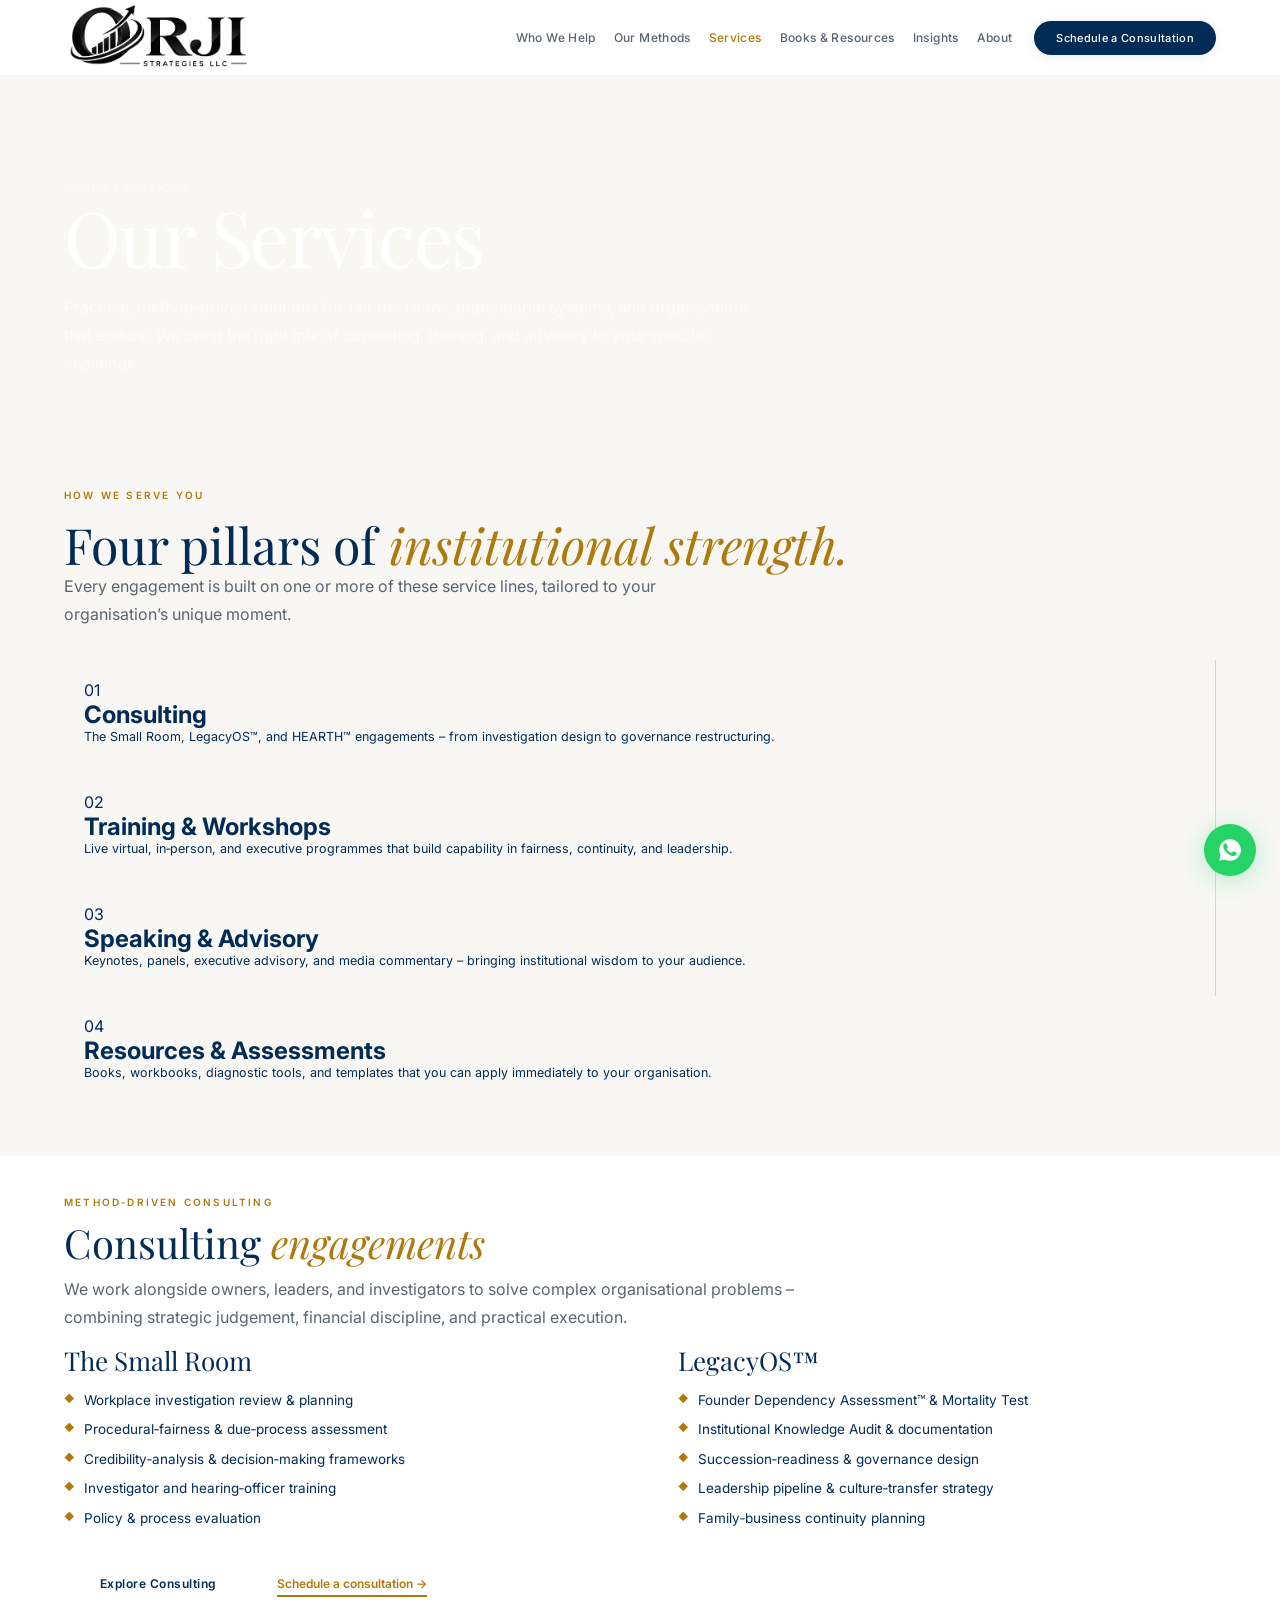
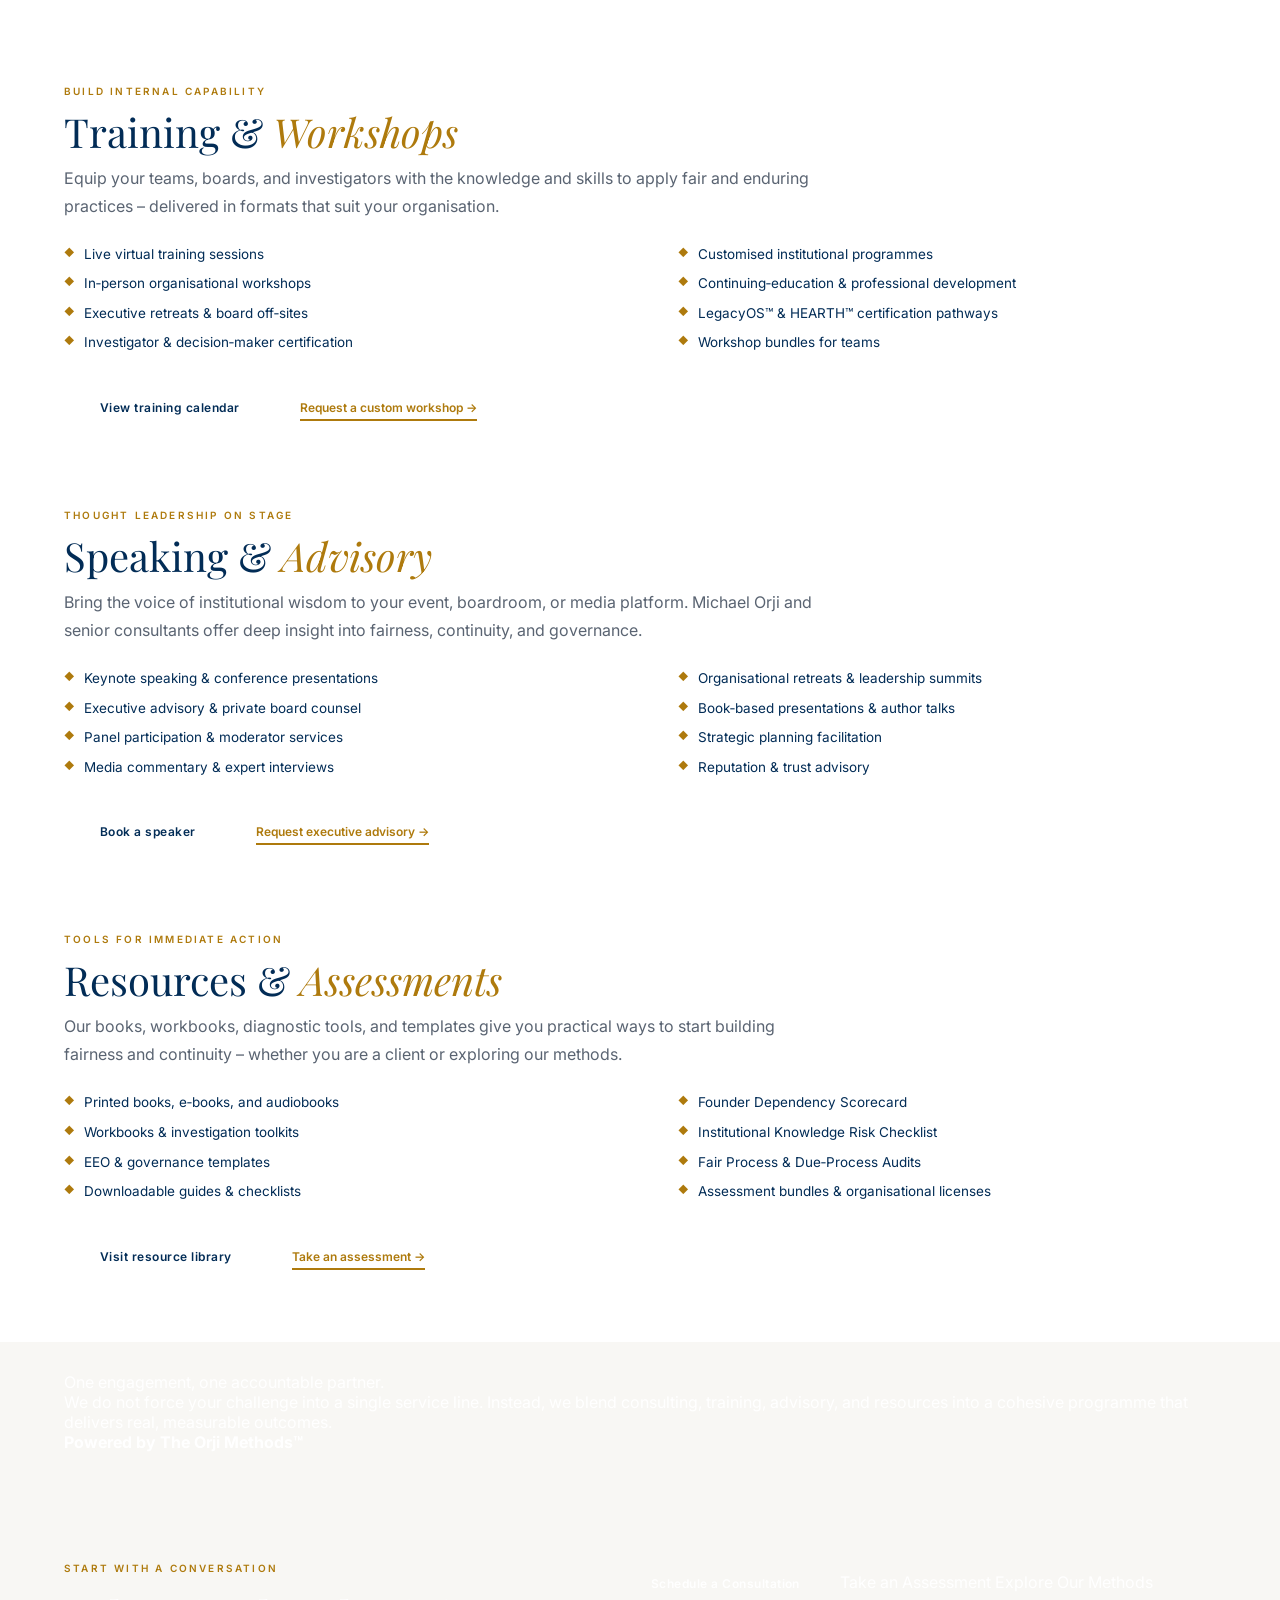
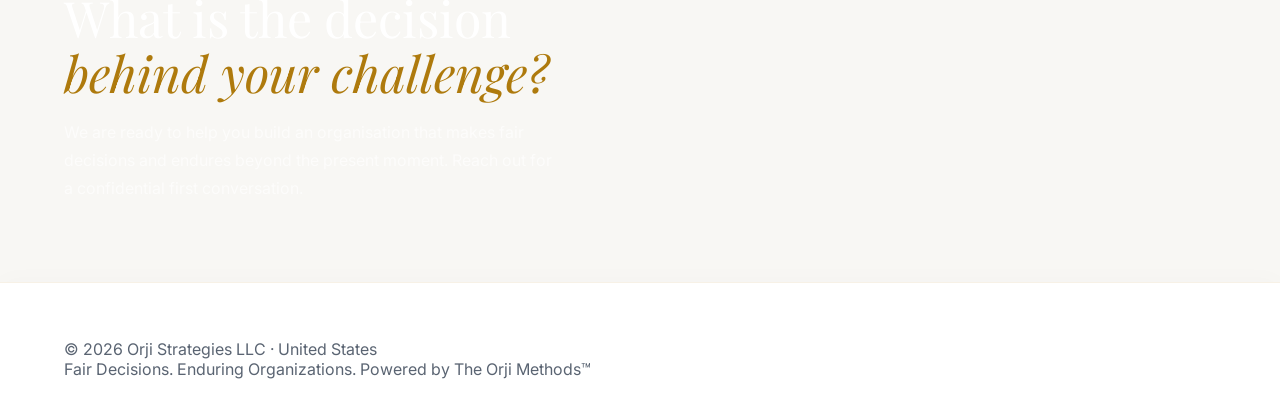
<file: service.html>
<!DOCTYPE html>
<html lang="en">
    <head>
        <meta charset="utf-8">
        <meta name="viewport" content="width=device-width,initial-scale=1">
        <title>Services | Orji Strategies</title>
        <link href="https://fonts.googleapis.com/css2?family=Playfair+Display:ital,wght@0,400;0,600;1,400&amp;family=Inter:wght@300;400;500;600&amp;display=swap" rel="stylesheet">
        <link rel="stylesheet" href="css/styles.css">
        <style>
            /* subtle enhancement for service detail blocks */
            .service-detail-grid {
                display: grid;
                grid-template-columns: 1fr 1fr;
                gap: 6vw;
                align-items: start;
                margin-top: 12px;
            }
            .service-detail-grid ul {
                list-style: none;
                padding: 0;
                margin-top: 12px;
            }
            .service-detail-grid ul li {
                font-size: 13.5px;
                line-height: 1.6;
                padding-left: 20px;
                position: relative;
                color: var(--ink);
                margin-bottom: 8px;
            }
            .service-detail-grid ul li::before {
                content: "◆";
                color: var(--gold);
                position: absolute;
                left: 0;
                top: 0;
                font-size: 10px;
            }
            .service-detail-grid .lead {
                font-size: 15px;
                line-height: 1.7;
                color: var(--muted-gray);
            }
            .service-block {
                border-top: 1px solid var(--line);
                padding-top: 40px;
                margin-top: 40px;
            }
            .service-block:first-of-type {
                border-top: 0;
                padding-top: 0;
                margin-top: 0;
            }
            .service-block .kicker {
                margin-bottom: 8px;
            }
            .service-block h2 {
                font-family: var(--serif);
                font-size: clamp(28px, 3.4vw, 40px);
                font-weight: 400;
                color: var(--charcoal);
                margin-bottom: 6px;
            }
            .service-block h2 em {
                color: var(--gold);
                font-style: italic;
            }

            @media (max-width: 760px) {
                .service-detail-grid {
                    grid-template-columns: 1fr;
                    gap: 20px;
                }
                .service-block {
                    padding-top: 28px;
                    margin-top: 28px;
                }
            }
        </style>
    </head>
    <body>
        <!-- ========== NAV ========== -->
        <nav class="topnav">
            <a class="brand" href="index.html">
                <img src="images/strata-logo.png" alt="Orji Strategies">
            </a>
            <div class="desktop-nav">
                <div class="drop">
                    <a href="who-we-help.html">Who We Help</a>
                    <div class="drop-menu">
                        <a href="#">Founders &amp; Business Owners</a>
                        <a href="#">Workplace &amp; Institutional Leaders</a>
                        <a href="#">Consultants &amp; Investigators</a>
                        <a href="#">Boards &amp; Executive Teams</a>
                    </div>
                </div>
                <div class="drop">
                    <a href="our-methods.html">Our Methods</a>
                    <div class="drop-menu">
                        <a href="#">The Small Room</a>
                        <a href="#">LegacyOS™</a>
                        <a href="#">HEARTH™</a>
                        <a href="#">Assessments</a>
                        <a href="#">Training &amp; Certification</a>
                    </div>
                </div>
                <a href="services.html" style="color: var(--gold);">Services</a>
                <a href="#">Books &amp; Resources</a>
                <a href="#">Insights</a>
                <a href="#">About</a>
                <a class="nav-cta" href="#">Schedule a Consultation</a>
            </div>
            <button
                id="menuBtn"
                class="menu-btn"
                aria-label="Open menu"
                aria-expanded="false"
            >
                <span></span>
                <span></span>
                <span></span>
            </button>
        </nav>
        <div id="mobileNav" class="mobile-nav">
            <a href="who-we-help.html">Who We Help</a>
            <a class="sub" href="#">Founders &amp; Business Owners</a>
            <a class="sub" href="#">Workplace &amp; Institutional Leaders</a>
            <a class="sub" href="#">Consultants &amp; Investigators</a>
            <a class="sub" href="#">Boards &amp; Executive Teams</a>
            <a href="our-methods.html">Our Methods</a>
            <a class="sub" href="#">The Small Room</a>
            <a class="sub" href="#">LegacyOS™</a>
            <a class="sub" href="#">HEARTH™</a>
            <a class="sub" href="#">Assessments</a>
            <a class="sub" href="#">Training &amp; Certification</a>
            <a href="services.html" style="color: var(--gold);">Services</a>
            <a href="#">Books &amp; Resources</a>
            <a href="#">Insights</a>
            <a href="#">About</a>
            <a href="#">Contact</a>
        </div>

        <!-- ========== MAIN ========== -->
        <main>
            <!-- Hero -->
            <section style="background: var(--charcoal); color: #fff; padding: 100px 0 72px;">
                <div class="wrap">
                    <div class="breadcrumb" style="color: rgba(255,255,255,0.45);"><a href="index.html" style="color: inherit;">Home</a> / Services</div>
                    <h1 class="display" style="color: #fff; max-width: 800px;">Our Services</h1>
                    <p class="lead" style="color: rgba(255,255,255,0.66); max-width: 700px; margin-top: 16px;">Practical, method‑driven solutions for fair decisions, dependable systems, and organisations that endure. We bring the right mix of consulting, training, and advisory to your specific challenge.</p>
                </div>
            </section>

            <!-- Overview grid (4 pillars) -->
            <section class="disciplines" style="background: var(--ivory); padding-bottom: 48px;">
                <div class="wrap">
                    <div class="split-head reveal" style="margin-bottom: 32px;">
                        <div>
                            <div class="kicker">How we serve you</div>
                            <h2 class="h2">Four pillars of <em>institutional strength.</em></h2>
                        </div>
                        <p class="lead">Every engagement is built on one or more of these service lines, tailored to your organisation’s unique moment.</p>
                    </div>
                    <div class="disc-grid reveal" style="border: 0; gap: 0;">
                        <div class="disc" style="border-right: 1px solid rgba(30,30,30,0.16); background: transparent; padding: 20px 20px 28px;">
                            <div class="n">01</div>
                            <h3 style="font-size: 24px;">Consulting</h3>
                            <p style="font-size: 12.5px;">The Small Room, LegacyOS™, and HEARTH™ engagements – from investigation design to governance restructuring.</p>
                        </div>
                        <div class="disc" style="border-right: 1px solid rgba(30,30,30,0.16); background: transparent; padding: 20px 20px 28px;">
                            <div class="n">02</div>
                            <h3 style="font-size: 24px;">Training &amp; Workshops</h3>
                            <p style="font-size: 12.5px;">Live virtual, in‑person, and executive programmes that build capability in fairness, continuity, and leadership.</p>
                        </div>
                        <div class="disc" style="border-right: 1px solid rgba(30,30,30,0.16); background: transparent; padding: 20px 20px 28px;">
                            <div class="n">03</div>
                            <h3 style="font-size: 24px;">Speaking &amp; Advisory</h3>
                            <p style="font-size: 12.5px;">Keynotes, panels, executive advisory, and media commentary – bringing institutional wisdom to your audience.</p>
                        </div>
                        <div class="disc" style="background: transparent; padding: 20px 20px 28px;">
                            <div class="n">04</div>
                            <h3 style="font-size: 24px;">Resources &amp; Assessments</h3>
                            <p style="font-size: 12.5px;">Books, workbooks, diagnostic tools, and templates that you can apply immediately to your organisation.</p>
                        </div>
                    </div>
                </div>
            </section>

            <!-- Detailed service blocks -->
            <section style="background: var(--white); padding: 40px 0 64px;">
                <div class="wrap">

                    <!-- 1. Consulting -->
                    <div class="service-block reveal">
                        <div class="kicker">Method‑driven consulting</div>
                        <h2>Consulting <em>engagements</em></h2>
                        <p class="lead" style="max-width: 760px; margin-bottom: 12px;">We work alongside owners, leaders, and investigators to solve complex organisational problems – combining strategic judgement, financial discipline, and practical execution.</p>
                        <div class="service-detail-grid">
                            <div>
                                <h3 style="font-family: var(--serif); font-size: 26px; font-weight: 400; color: var(--charcoal);">The Small Room</h3>
                                <ul>
                                    <li>Workplace investigation review &amp; planning</li>
                                    <li>Procedural‑fairness &amp; due‑process assessment</li>
                                    <li>Credibility‑analysis &amp; decision‑making frameworks</li>
                                    <li>Investigator and hearing‑officer training</li>
                                    <li>Policy &amp; process evaluation</li>
                                </ul>
                            </div>
                            <div>
                                <h3 style="font-family: var(--serif); font-size: 26px; font-weight: 400; color: var(--charcoal);">LegacyOS™</h3>
                                <ul>
                                    <li>Founder Dependency Assessment™ &amp; Mortality Test</li>
                                    <li>Institutional Knowledge Audit &amp; documentation</li>
                                    <li>Succession‑readiness &amp; governance design</li>
                                    <li>Leadership pipeline &amp; culture‑transfer strategy</li>
                                    <li>Family‑business continuity planning</li>
                                </ul>
                            </div>
                        </div>
                        <div style="margin-top: 24px;">
                            <a class="btn gold" href="#">Explore Consulting</a>
                            <a class="text-link" href="#" style="margin-left: 20px;">Schedule a consultation →</a>
                        </div>
                    </div>

                    <!-- 2. Training & Workshops -->
                    <div class="service-block reveal">
                        <div class="kicker">Build internal capability</div>
                        <h2>Training &amp; <em>Workshops</em></h2>
                        <p class="lead" style="max-width: 760px; margin-bottom: 12px;">Equip your teams, boards, and investigators with the knowledge and skills to apply fair and enduring practices – delivered in formats that suit your organisation.</p>
                        <div class="service-detail-grid">
                            <div>
                                <ul>
                                    <li>Live virtual training sessions</li>
                                    <li>In‑person organisational workshops</li>
                                    <li>Executive retreats &amp; board off‑sites</li>
                                    <li>Investigator &amp; decision‑maker certification</li>
                                </ul>
                            </div>
                            <div>
                                <ul>
                                    <li>Customised institutional programmes</li>
                                    <li>Continuing‑education &amp; professional development</li>
                                    <li>LegacyOS™ &amp; HEARTH™ certification pathways</li>
                                    <li>Workshop bundles for teams</li>
                                </ul>
                            </div>
                        </div>
                        <div style="margin-top: 24px;">
                            <a class="btn gold" href="#">View training calendar</a>
                            <a class="text-link" href="#" style="margin-left: 20px;">Request a custom workshop →</a>
                        </div>
                    </div>

                    <!-- 3. Speaking & Advisory -->
                    <div class="service-block reveal">
                        <div class="kicker">Thought leadership on stage</div>
                        <h2>Speaking &amp; <em>Advisory</em></h2>
                        <p class="lead" style="max-width: 760px; margin-bottom: 12px;">Bring the voice of institutional wisdom to your event, boardroom, or media platform. Michael Orji and senior consultants offer deep insight into fairness, continuity, and governance.</p>
                        <div class="service-detail-grid">
                            <div>
                                <ul>
                                    <li>Keynote speaking &amp; conference presentations</li>
                                    <li>Executive advisory &amp; private board counsel</li>
                                    <li>Panel participation &amp; moderator services</li>
                                    <li>Media commentary &amp; expert interviews</li>
                                </ul>
                            </div>
                            <div>
                                <ul>
                                    <li>Organisational retreats &amp; leadership summits</li>
                                    <li>Book‑based presentations &amp; author talks</li>
                                    <li>Strategic planning facilitation</li>
                                    <li>Reputation &amp; trust advisory</li>
                                </ul>
                            </div>
                        </div>
                        <div style="margin-top: 24px;">
                            <a class="btn gold" href="#">Book a speaker</a>
                            <a class="text-link" href="#" style="margin-left: 20px;">Request executive advisory →</a>
                        </div>
                    </div>

                    <!-- 4. Resources & Assessments -->
                    <div class="service-block reveal">
                        <div class="kicker">Tools for immediate action</div>
                        <h2>Resources &amp; <em>Assessments</em></h2>
                        <p class="lead" style="max-width: 760px; margin-bottom: 12px;">Our books, workbooks, diagnostic tools, and templates give you practical ways to start building fairness and continuity – whether you are a client or exploring our methods.</p>
                        <div class="service-detail-grid">
                            <div>
                                <ul>
                                    <li>Printed books, e‑books, and audiobooks</li>
                                    <li>Workbooks &amp; investigation toolkits</li>
                                    <li>EEO &amp; governance templates</li>
                                    <li>Downloadable guides &amp; checklists</li>
                                </ul>
                            </div>
                            <div>
                                <ul>
                                    <li>Founder Dependency Scorecard</li>
                                    <li>Institutional Knowledge Risk Checklist</li>
                                    <li>Fair Process &amp; Due‑Process Audits</li>
                                    <li>Assessment bundles &amp; organisational licenses</li>
                                </ul>
                            </div>
                        </div>
                        <div style="margin-top: 24px;">
                            <a class="btn gold" href="#">Visit resource library</a>
                            <a class="text-link" href="#" style="margin-left: 20px;">Take an assessment →</a>
                        </div>
                    </div>

                </div>
            </section>

            <!-- Delivery principle bridge -->
            <section class="delivery-principle" style="background: var(--charcoal); color: #fff; padding: 30px 0 !important;">
                <div class="wrap delivery-row reveal">
                    <div class="delivery-line">One engagement, one accountable partner.</div>
                    <p>We do not force your challenge into a single service line. Instead, we blend consulting, training, advisory, and resources into a cohesive programme that delivers real, measurable outcomes.<br>
                    <strong>Powered by The Orji Methods™</strong></p>
                </div>
            </section>

            <!-- Final CTA -->
            <section class="contact" style="background: var(--charcoal); color: #fff; padding: 80px 0;">
                <div class="wrap contact-grid reveal">
                    <div>
                        <div class="kicker" style="color: var(--gold);">Start with a conversation</div>
                        <h2 class="h2" style="color: #fff;">What is the decision <em>behind your challenge?</em></h2>
                        <p class="lead" style="color: rgba(255,255,255,0.64); margin-top: 18px;">We are ready to help you build an organisation that makes fair decisions and endures beyond the present moment. Reach out for a confidential first conversation.</p>
                    </div>
                    <div class="contact-actions">
                        <a class="btn gold" href="#">Schedule a Consultation</a>
                        <a class="contact-link" href="#">Take an Assessment</a>
                        <a class="contact-link" href="#">Explore Our Methods</a>
                    </div>
                </div>
            </section>
        </main>

        <!-- ========== FOOTER ========== -->
        <footer>
            <div>© 2026 Orji Strategies LLC · United States</div>
            <div>Fair Decisions. Enduring Organizations. Powered by The Orji Methods™</div>
        </footer>

        <!-- Floating WhatsApp -->
        <a
            class="wa"
            href="#"
            target="_blank"
            rel="noopener"
            aria-label="WhatsApp Orji Strategies"
        >
            <svg viewBox="0 0 24 24" aria-hidden="true">
                <path fill="currentColor" d="M12.04 2C6.52 2 2.03 6.49 2.03 12.01c0 1.76.46 3.48 1.33 5L2 22l5.12-1.34a9.98 9.98 0 0 0 4.92 1.25h.01c5.52 0 10.01-4.49 10.01-10.01C22.06 6.49 17.57 2 12.04 2Zm5.84 14.12c-.25.7-1.47 1.34-2.02 1.42-.52.08-1.18.12-1.9-.12-.44-.14-1.01-.33-1.74-.65-3.06-1.32-5.05-4.39-5.2-4.59-.15-.2-1.24-1.65-1.24-3.15 0-1.5.78-2.24 1.06-2.55.28-.31.61-.39.81-.39.2 0 .41 0 .59.01.19.01.44-.07.69.53.25.61.86 2.1.94 2.25.08.15.13.33.02.53-.1.2-.15.33-.3.51-.15.18-.32.4-.46.54-.15.15-.3.31-.13.61.18.3.78 1.28 1.68 2.08 1.15 1.03 2.12 1.35 2.42 1.5.3.15.48.13.66-.08.18-.2.76-.89.96-1.2.2-.31.41-.25.69-.15.28.1 1.78.84 2.08.99.3.15.51.23.58.36.08.13.08.74-.17 1.44Z"></path>
            </svg>
        </a>

        <!-- Global site.js for mobile menu -->
        <script src="js/site.js"></script>
    </body>
</html>
</file>
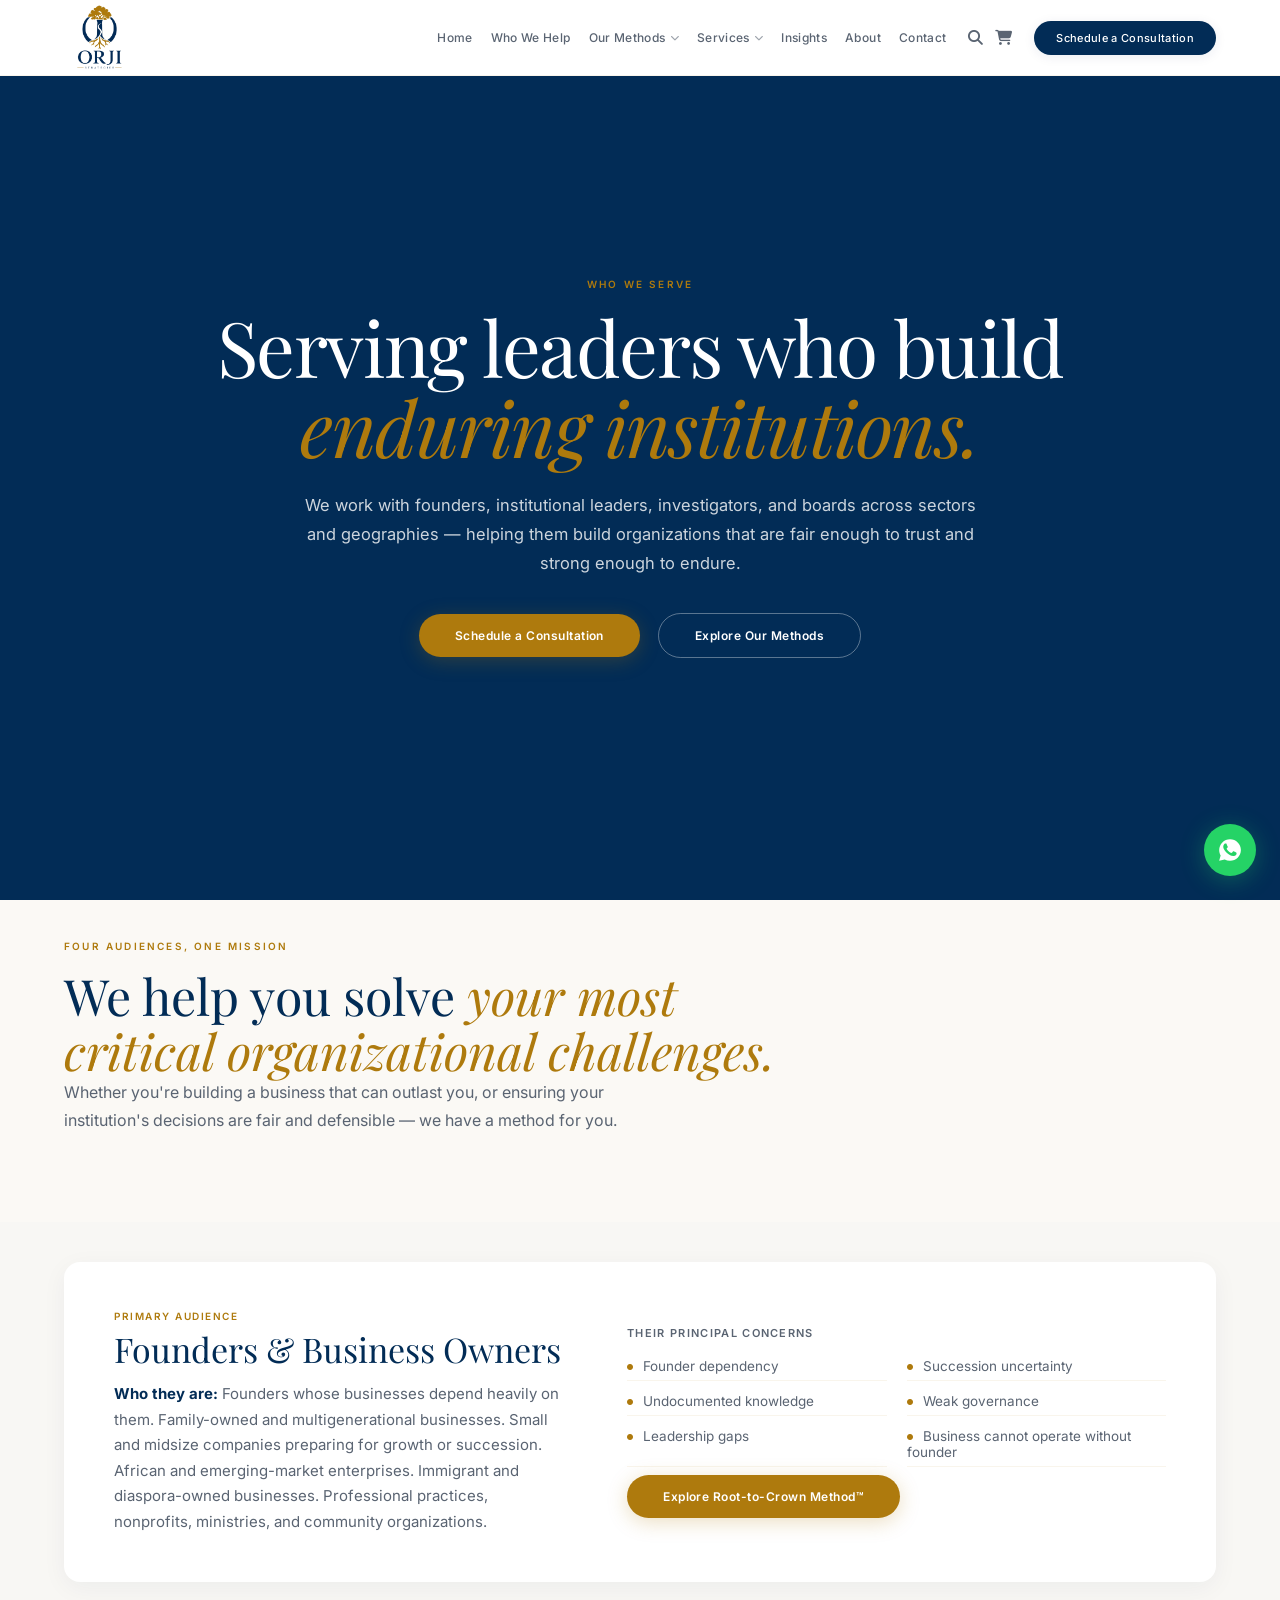
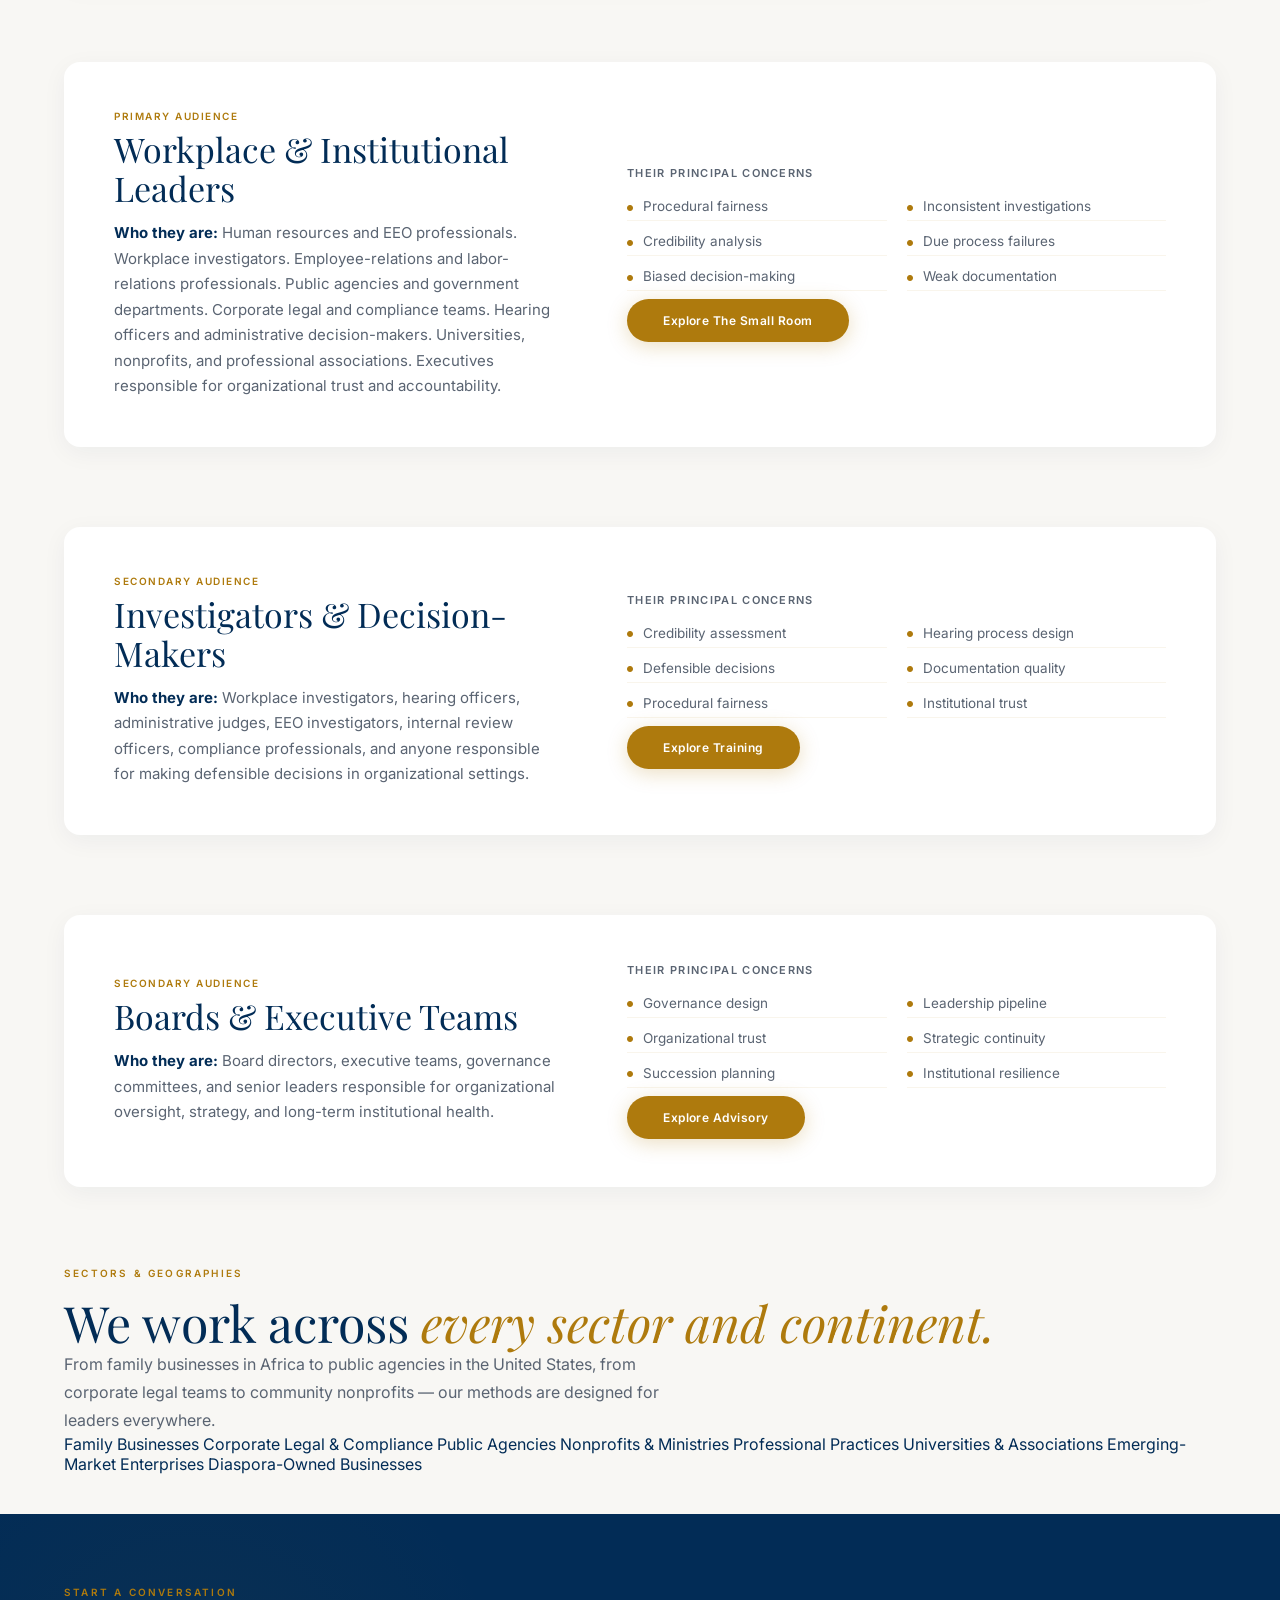
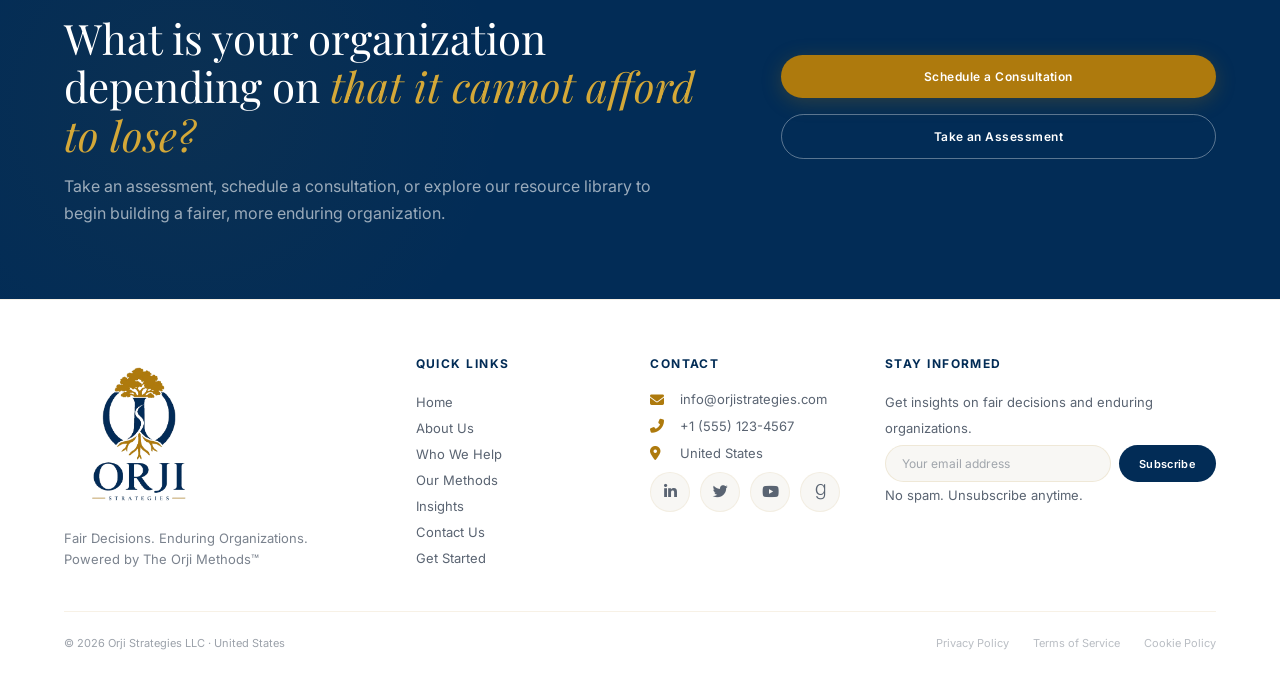
<file: who-we-help.html>
<!DOCTYPE html>
<html lang="en">

<head>
    <meta charset="utf-8">
    <meta name="viewport" content="width=device-width, initial-scale=1">
    <title>Who We Help | Orji Strategies</title>
    <link href="https://fonts.googleapis.com/css2?family=Playfair+Display:ital,wght@0,400;0,500;0,600;1,400;1,500&family=Inter:wght@300;400;500;600;700&display=swap" rel="stylesheet">
    <link rel="stylesheet" href="https://cdnjs.cloudflare.com/ajax/libs/font-awesome/6.5.0/css/all.min.css">
    <link rel="stylesheet" href="css/styles.css">
</head>

<body>

    <!-- ===== NAV ===== -->
    <nav class="topnav" id="topnav">
        <a class="brand" href="index.html">
            <img src="images/orji-strategies-primary.png" alt="Orji Strategies" />
        </a>
        <div class="desktop-nav">
            <a href="index.html">Home</a>
            <a href="who-we-help.html">Who We Help</a>
            <div class="drop">
                <a href="our-methods.html">Our Methods <i class="fas fa-chevron-down"></i></a>
                <div class="drop-menu">
                    <a href="our-methods.html">The Small Room</a>
                    <a href="our-methods.html">Root-to-Crown Method™</a>
                    <a href="our-methods.html">HEARTH™</a>
                    <a href="our-methods.html">Assessments</a>
                    <a href="our-methods.html">Training &amp; Certification</a>
                </div>
            </div>
            <div class="drop">
                <a href="#">Services <i class="fas fa-chevron-down"></i></a>
                <div class="drop-menu">
                    <a href="the-small-room-consulting-service.html">The Small Room Consulting</a>
                    <a href="root-to-crown-method.html">Root-to-Crown Method™ Consulting</a>
                    <a href="training-and-workshop-service.html">Training &amp; Workshops</a>
                    <a href="speaking-and-advisory.html">Speaking &amp; Advisory</a>
                </div>
            </div>
            <!-- <div class="drop">
        <a href="#">Books &amp; Resources <i class="fas fa-chevron-down"></i></a>
        <div class="drop-menu">
          <a href="#">Books</a>
          <a href="#">Workbooks</a>
          <a href="#">Toolkits</a>
          <a href="#">Assessments</a>
          <a href="#">Resource Library</a>
        </div>
      </div> -->
            <a href="insights.html">Insights</a>
            <a href="about-us.html" class="active">About</a>
            <a href="contact-us.html">Contact</a>
            <div class="nav-icons">
                <a href="#" aria-label="Search"><i class="fas fa-search"></i></a>
                <a href="#" aria-label="Cart"><i class="fas fa-shopping-cart"></i></a>
            </div>
            <a class="nav-cta" href="get-started.html">Schedule a Consultation</a>
        </div>
        <button class="menu-btn" id="menuBtn" aria-label="Toggle menu">
      <span></span>
      <span></span>
      <span></span>
    </button>
    </nav>

    <!-- ===== MOBILE NAV ===== -->
    <div class="mobile-nav" id="mobileNav">
        <a href="index.html">Home</a>
        <a href="who-we-help.html">Who We Help</a>
        <a href="our-methods.html">Our Methods</a>
        <a class="sub" href="our-methods.html">The Small Room</a>
        <a class="sub" href="our-methods.html">Root-to-Crown Method™</a>
        <a class="sub" href="our-methods.html">HEARTH™</a>
        <a class="sub" href="our-methods.html">Assessments</a>
        <a class="sub" href="our-methods.html">Training &amp; Certification</a>
        <a href="#">Services</a>
        <a class="sub" href="the-small-room-consulting-service.html">The Small Room Consulting</a>
        <a class="sub" href="root-to-crown-method.html">Root-to-Crown Method™ Consulting</a>
        <a class="sub" href="training-and-workshop-service.html">Training &amp; Workshops</a>
        <a class="sub" href="speaking-and-advisory.html">Speaking &amp; Advisory</a>
        <!-- <a href="#">Books &amp; Resources</a>
    <a class="sub" href="#">Books</a>
    <a class="sub" href="#">Workbooks</a>
    <a class="sub" href="#">Toolkits</a>
    <a class="sub" href="#">Assessments</a>
    <a class="sub" href="#">Resource Library</a> -->
        <a href="insights.html">Insights</a>
        <a href="about-us.html">About</a>
        <a href="contact-us.html">Contact</a>
        <div>
            <a href="#"><i class="fas fa-search"></i></a>
            <a href="#"><i class="fas fa-shopping-cart"></i></a>
        </div>
        <a href="get-started.html">Schedule a Consultation</a>
    </div>

    <!-- ===== MAIN ===== -->
    <main>

        <!-- ===== HERO ===== -->
        <section class="hero">
            <div class="wrap hero-grid">
                <div class="reveal">
                    <div class="kicker">Who we serve</div>
                    <h1 class="display">Serving leaders who build <em>enduring institutions.</em></h1>
                    <p class="hero-copy">We work with founders, institutional leaders, investigators, and boards across sectors and geographies — helping them build organizations that are fair enough to trust and strong enough to endure.</p>
                    <div class="hero-actions">
                        <a class="btn btn-primary" href="get-started.html">Schedule a Consultation</a>
                        <a class="btn btn-outline-light" href="our-methods.html">Explore Our Methods</a>
                    </div>
                </div>
            </div>
        </section>

        <!-- ===== AUDIENCE OVERVIEW ===== -->
        <section class="who-help">
            <div class="wrap">
                <div class="section-intro reveal">
                    <div class="kicker">Four audiences, one mission</div>
                    <h2 class="h2">We help you solve <em>your most critical organizational challenges.</em></h2>
                    <p class="lead">Whether you're building a business that can outlast you, or ensuring your institution's decisions are fair and defensible — we have a method for you.</p>
                </div>
            </div>
        </section>

        <!-- ===== AUDIENCE 01: FOUNDERS ===== -->
        <section>
            <div class="wrap">
                <div class="audience-block reveal">
                    <div>
                        <span>Primary Audience</span>
                        <h3>Founders &amp; Business Owners</h3>
                        <p><strong>Who they are:</strong> Founders whose businesses depend heavily on them. Family-owned and multigenerational businesses. Small and midsize companies preparing for growth or succession. African and emerging-market enterprises.
                            Immigrant and diaspora-owned businesses. Professional practices, nonprofits, ministries, and community organizations.</p>
                    </div>
                    <div>
                        <h4>Their principal concerns</h4>
                        <ul>
                            <li><i class="fas fa-circle"></i>Founder dependency</li>
                            <li><i class="fas fa-circle"></i>Succession uncertainty</li>
                            <li><i class="fas fa-circle"></i>Undocumented knowledge</li>
                            <li><i class="fas fa-circle"></i>Weak governance</li>
                            <li><i class="fas fa-circle"></i>Leadership gaps</li>
                            <li><i class="fas fa-circle"></i>Business cannot operate without founder</li>
                        </ul>
                        <div>
                            <a class="btn btn-primary" href="root-to-crown-method.html">Explore Root-to-Crown Method™</a>
                            <!-- <a class="text-link" href="#">Take Founder Dependency Assessment</a> -->
                        </div>
                    </div>
                </div>
            </div>
        </section>

        <!-- ===== AUDIENCE 02: WORKPLACE LEADERS ===== -->
        <section>
            <div class="wrap">
                <div class="audience-block reveal">
                    <div>
                        <span>Primary Audience</span>
                        <h3>Workplace &amp; Institutional Leaders</h3>
                        <p><strong>Who they are:</strong> Human resources and EEO professionals. Workplace investigators. Employee-relations and labor-relations professionals. Public agencies and government departments. Corporate legal and compliance teams.
                            Hearing officers and administrative decision-makers. Universities, nonprofits, and professional associations. Executives responsible for organizational trust and accountability.</p>
                    </div>
                    <div>
                        <h4>Their principal concerns</h4>
                        <ul>
                            <li><i class="fas fa-circle"></i>Procedural fairness</li>
                            <li><i class="fas fa-circle"></i>Inconsistent investigations</li>
                            <li><i class="fas fa-circle"></i>Credibility analysis</li>
                            <li><i class="fas fa-circle"></i>Due process failures</li>
                            <li><i class="fas fa-circle"></i>Biased decision-making</li>
                            <li><i class="fas fa-circle"></i>Weak documentation</li>
                        </ul>
                        <div>
                            <a class="btn btn-primary" href="the-small-room-consulting-service.html">Explore The Small Room</a>
                            <!-- <a class="text-link" href="#">Take Fair Process Audit</a> -->
                        </div>
                    </div>
                </div>
            </div>
        </section>

        <!-- ===== AUDIENCE 03: INVESTIGATORS ===== -->
        <section>
            <div class="wrap">
                <div class="audience-block reveal">
                    <div>
                        <span>Secondary Audience</span>
                        <h3>Investigators &amp; Decision-Makers</h3>
                        <p><strong>Who they are:</strong> Workplace investigators, hearing officers, administrative judges, EEO investigators, internal review officers, compliance professionals, and anyone responsible for making defensible decisions in organizational
                            settings.
                        </p>
                    </div>
                    <div>
                        <h4>Their principal concerns</h4>
                        <ul>
                            <li><i class="fas fa-circle"></i>Credibility assessment</li>
                            <li><i class="fas fa-circle"></i>Hearing process design</li>
                            <li><i class="fas fa-circle"></i>Defensible decisions</li>
                            <li><i class="fas fa-circle"></i>Documentation quality</li>
                            <li><i class="fas fa-circle"></i>Procedural fairness</li>
                            <li><i class="fas fa-circle"></i>Institutional trust</li>
                        </ul>
                        <div>
                            <a class="btn btn-primary" href="training-and-workshop-service.html">Explore Training</a>
                            <!-- <a class="text-link" href="#">Explore HEARTH™ Method</a> -->
                        </div>
                    </div>
                </div>
            </div>
        </section>

        <!-- ===== AUDIENCE 04: BOARDS ===== -->
        <section>
            <div class="wrap">
                <div class="audience-block reveal">
                    <div>
                        <span>Secondary Audience</span>
                        <h3>Boards &amp; Executive Teams</h3>
                        <p><strong>Who they are:</strong> Board directors, executive teams, governance committees, and senior leaders responsible for organizational oversight, strategy, and long-term institutional health.</p>
                    </div>
                    <div>
                        <h4>Their principal concerns</h4>
                        <ul>
                            <li><i class="fas fa-circle"></i>Governance design</li>
                            <li><i class="fas fa-circle"></i>Leadership pipeline</li>
                            <li><i class="fas fa-circle"></i>Organizational trust</li>
                            <li><i class="fas fa-circle"></i>Strategic continuity</li>
                            <li><i class="fas fa-circle"></i>Succession planning</li>
                            <li><i class="fas fa-circle"></i>Institutional resilience</li>
                        </ul>
                        <div>
                            <a class="btn btn-primary" href="speaking-and-advisory.html">Explore Advisory</a>
                            <!-- <a class="text-link" href="#">Explore Root-to-Crown Method™</a> -->
                        </div>
                    </div>
                </div>
            </div>
        </section>

        <!-- ===== CROSS-SECTOR ===== -->
        <section>
            <div class="wrap">
                <div class="reveal">
                    <div class="kicker">Sectors &amp; geographies</div>
                    <h2 class="h2">We work across <em>every sector and continent.</em></h2>
                    <p class="lead">From family businesses in Africa to public agencies in the United States, from corporate legal teams to community nonprofits — our methods are designed for leaders everywhere.</p>
                    <div>
                        <span>Family Businesses</span>
                        <span>Corporate Legal &amp; Compliance</span>
                        <span>Public Agencies</span>
                        <span>Nonprofits &amp; Ministries</span>
                        <span>Professional Practices</span>
                        <span>Universities &amp; Associations</span>
                        <span>Emerging-Market Enterprises</span>
                        <span>Diaspora-Owned Businesses</span>
                    </div>
                </div>
            </div>
        </section>

        <!-- ===== FINAL CTA ===== -->
        <section class="cta-section">
            <div class="wrap cta-grid">
                <div class="reveal">
                    <div class="kicker">Start a conversation</div>
                    <h2 class="h2">What is your organization depending on <em>that it cannot afford to lose?</em></h2>
                    <p class="lead">Take an assessment, schedule a consultation, or explore our resource library to begin building a fairer, more enduring organization.</p>
                </div>
                <div class="cta-actions reveal reveal-delay-1">
                    <a class="btn btn-primary" href="get-started.html">Schedule a Consultation</a>
                    <a class="btn btn-outline-light" href="contact-us.html">Take an Assessment</a>
                </div>
            </div>
        </section>

    </main>

    <!-- ===== FOOTER — WHITE THEME (NO HOVER SHADOWS) ===== -->
    <footer>
        <div class="footer-grid">
            <!-- Column 1: Brand -->
            <div class="footer-col">
                <img src="images/orji-strategies-primary.png" alt="Orji Strategies" class="footer-logo">
                <p class="brand-tagline">Fair Decisions. Enduring Organizations. Powered by The Orji Methods™</p>

            </div>

            <!-- Column 2: Quick Links -->
            <div class="footer-col">
                <h4>Quick Links</h4>
                <a href="index.html">Home</a>
                <a href="about-us.html">About Us</a>
                <a href="who-we-help.html">Who We Help</a>
                <a href="the-small-room-consulting-service.html">Our Methods</a>
                <a href="insights.html">Insights</a>
                <a href="contact-us.html">Contact Us</a>
                <a href="get-started.html">Get Started</a>
            </div>

            <!-- Column 3: Contact -->
            <div class="footer-col">
                <h4>Contact</h4>
                <div class="contact-item">
                    <i class="fas fa-envelope"></i>
                    <span>info@orjistrategies.com</span>
                </div>
                <div class="contact-item">
                    <i class="fas fa-phone-alt"></i>
                    <span>+1 (555) 123-4567</span>
                </div>
                <div class="contact-item">
                    <i class="fas fa-map-marker-alt"></i>
                    <span>United States</span>
                </div>
                <div class="footer-social">
                    <a href="#" aria-label="LinkedIn"><i class="fab fa-linkedin-in"></i></a>
                    <a href="#" aria-label="Twitter"><i class="fab fa-twitter"></i></a>
                    <a href="#" aria-label="YouTube"><i class="fab fa-youtube"></i></a>
                    <a href="#" aria-label="Goodreads"><i class="fab fa-goodreads-g"></i></a>
                </div>
            </div>

            <!-- Column 4: Newsletter -->
            <div class="footer-col">
                <h4>Stay Informed</h4>
                <p>Get insights on fair decisions and enduring organizations.</p>
                <div class="newsletter-wrap">
                    <input type="email" placeholder="Your email address" aria-label="Email for newsletter">
                    <button>Subscribe</button>
                </div>
                <p>No spam. Unsubscribe anytime.</p>
            </div>
        </div>

        <!-- Footer Bottom -->
        <div class="footer-bottom">
            <span>© 2026 Orji Strategies LLC · United States</span>
            <div class="footer-legal">
                <a href="#">Privacy Policy</a>
                <a href="#">Terms of Service</a>
                <a href="#">Cookie Policy</a>
            </div>
        </div>
    </footer>

    <!-- ===== WHATSAPP ===== -->
    <a class="wa" href="#" target="_blank" rel="noopener" aria-label="WhatsApp Orji Strategies">
        <svg viewBox="0 0 24 24" aria-hidden="true">
            <path fill="currentColor" d="M12.04 2C6.52 2 2.03 6.49 2.03 12.01c0 1.76.46 3.48 1.33 5L2 22l5.12-1.34a9.98 9.98 0 0 0 4.92 1.25h.01c5.52 0 10.01-4.49 10.01-10.01C22.06 6.49 17.57 2 12.04 2Zm5.84 14.12c-.25.7-1.47 1.34-2.02 1.42-.52.08-1.18.12-1.9-.12-.44-.14-1.01-.33-1.74-.65-3.06-1.32-5.05-4.39-5.2-4.59-.15-.2-1.24-1.65-1.24-3.15 0-1.5.78-2.24 1.06-2.55.28-.31.61-.39.81-.39.2 0 .41 0 .59.01.19.01.44-.07.69.53.25.61.86 2.1.94 2.25.08.15.13.33.02.53-.1.2-.15.33-.3.51-.15.18-.32.4-.46.54-.15.15-.3.31-.13.61.18.3.78 1.28 1.68 2.08 1.15 1.03 2.12 1.35 2.42 1.5.3.15.48.13.66-.08.18-.2.76-.89.96-1.2.2-.31.41-.25.69-.15.28.1 1.78.84 2.08.99.3.15.51.23.58.36.08.13.08.74-.17 1.44Z"></path>
        </svg>
    </a>

    <!-- ===== SCRIPTS ===== -->
    <script>
        // Mobile menu
        const menuBtn = document.getElementById('menuBtn');
        const mobileNav = document.getElementById('mobileNav');
        menuBtn.addEventListener('click', function() {
            this.classList.toggle('open');
            mobileNav.classList.toggle('open');
            this.setAttribute('aria-expanded', mobileNav.classList.contains('open'));
        });
        mobileNav.querySelectorAll('a').forEach(link => {
            link.addEventListener('click', () => {
                menuBtn.classList.remove('open');
                mobileNav.classList.remove('open');
                menuBtn.setAttribute('aria-expanded', 'false');
            });
        });

        // Nav shadow
        const nav = document.getElementById('topnav');
        window.addEventListener('scroll', function() {
            nav.classList.toggle('scrolled', window.scrollY > 20);
        });

        // Reveal animations
        const reveals = document.querySelectorAll('.reveal');
        const revealObserver = new IntersectionObserver((entries) => {
            entries.forEach(entry => {
                if (entry.isIntersecting) {
                    entry.target.classList.add('visible');
                }
            });
        }, {
            threshold: 0.10,
            rootMargin: '0px 0px -30px 0px'
        });
        reveals.forEach(el => revealObserver.observe(el));
    </script>

</body>

</html>
</file>
<file: css/styles.css>
/* =============================================================
   ORJI STRATEGIES — MASTER STYLESHEET
   Theme: White · Gold (#ae7a0d) · Navy (#022c56)
   100% Responsive · Mobile-centered
   ============================================================= */


/* ===== ROOT VARIABLES ===== */

:root {
    --navy: #022c56;
    --navy-deep: #01203f;
    --navy-soft: #0b3d6e;
    --gold: #ae7a0d;
    --gold-rich: #8b6108;
    --gold-light: #d4a838;
    --gold-subtle: #f5e6c8;
    --gold-hover-gradient: linear-gradient(160deg, #fdf8ed 0%, #f5e6c8 100%);
    --white: #ffffff;
    --ivory: #f8f7f4;
    --warm-ivory: #fbf9f5;
    --muted-gray: #5a6472;
    --ink: #022c56;
    --shadow-soft: 0 6px 24px rgba(2, 44, 86, 0.05);
    --shadow-hover: 0 16px 48px rgba(2, 44, 86, 0.12);
    --shadow-hero: 0 30px 70px rgba(2, 44, 86, 0.5);
    --serif: 'Playfair Display', Georgia, serif;
    --sans: 'Inter', -apple-system, BlinkMacSystemFont, sans-serif;
    --radius: 16px;
    --transition: 0.4s cubic-bezier(0.23, 1, 0.32, 1);
}


/* ===== RESET ===== */

* {
    box-sizing: border-box;
    margin: 0;
    padding: 0;
}

html {
    scroll-behavior: smooth;
}

body {
    font-family: var(--sans);
    color: var(--ink);
    background: var(--ivory);
    -webkit-font-smoothing: antialiased;
    overflow-x: hidden;
}

a {
    color: inherit;
    text-decoration: none;
}

img {
    max-width: 100%;
    display: block;
}

.wrap {
    width: min(1160px, 92vw);
    margin: 0 auto;
    padding: 0 4px;
}


/* ===== TYPOGRAPHY ===== */

.kicker {
    font-size: 10px;
    letter-spacing: 0.22em;
    text-transform: uppercase;
    color: var(--gold);
    font-weight: 600;
    margin-bottom: 16px;
    font-family: var(--sans);
}

.display {
    font-family: var(--serif);
    font-size: clamp(38px, 6vw, 78px);
    line-height: 1.05;
    font-weight: 400;
    color: var(--white);
    letter-spacing: -0.02em;
}

.display em {
    font-style: italic;
    color: var(--gold);
}

.h2 {
    font-family: var(--serif);
    font-size: clamp(28px, 4.2vw, 50px);
    line-height: 1.1;
    font-weight: 400;
    color: var(--navy);
}

.h2 em {
    font-style: italic;
    color: var(--gold);
}

.lead {
    font-size: 16px;
    line-height: 1.75;
    color: var(--muted-gray);
    max-width: 600px;
}


/* ===== NAV ===== */

.topnav {
    height: 76px;
    padding: 0 5vw;
    display: flex;
    align-items: center;
    justify-content: space-between;
    background: rgba(255, 255, 255, 0.94);
    backdrop-filter: blur(20px) saturate(180%);
    -webkit-backdrop-filter: blur(20px) saturate(180%);
    position: sticky;
    top: 0;
    z-index: 500;
    border-bottom: 1px solid rgba(174, 122, 13, 0.08);
    transition: var(--transition);
}

.topnav.scrolled {
    box-shadow: 0 4px 30px rgba(2, 44, 86, 0.04);
}

.brand {
    display: flex;
    align-items: center;
    flex-shrink: 0;
}

.brand img {
    height: 75px;
    width: auto;
    display: block;
}

.desktop-nav {
    display: flex;
    align-items: center;
    gap: 18px;
    font-size: 12px;
    font-weight: 500;
}

.desktop-nav>a,
.drop>a {
    padding: 26px 0;
    position: relative;
    letter-spacing: 0.03em;
    color: var(--muted-gray);
    transition: var(--transition);
    font-weight: 500;
    white-space: nowrap;
}

.desktop-nav>a:hover,
.drop>a:hover {
    color: var(--navy);
}

.desktop-nav>a::after,
.drop>a::after {
    content: '';
    position: absolute;
    bottom: 18px;
    left: 50%;
    width: 0;
    height: 2px;
    background: var(--gold);
    transition: var(--transition);
    transform: translateX(-50%);
    border-radius: 2px;
}

.desktop-nav>a:hover::after,
.drop:hover>a::after {
    width: 80%;
}

.drop {
    position: relative;
    align-self: stretch;
    display: flex;
    align-items: center;
}

.drop>a {
    display: flex;
    align-items: center;
    gap: 4px;
}

.drop>a .fa-chevron-down {
    font-size: 9px;
    opacity: 0.6;
}

.drop-menu {
    position: absolute;
    top: 100%;
    left: -20px;
    width: 240px;
    background: rgba(255, 255, 255, 0.98);
    backdrop-filter: blur(16px);
    border-radius: var(--radius);
    box-shadow: 0 16px 48px rgba(2, 44, 86, 0.08);
    padding: 8px;
    opacity: 0;
    visibility: hidden;
    pointer-events: none;
    transform: translateY(8px);
    transition: var(--transition);
    margin-top: 2px;
    border: 1px solid rgba(174, 122, 13, 0.06);
}

.drop:hover .drop-menu,
.drop:focus-within .drop-menu {
    opacity: 1;
    visibility: visible;
    pointer-events: auto;
    transform: translateY(0);
}

.drop-menu a {
    display: block;
    padding: 10px 16px;
    font-size: 11.5px;
    border-radius: 8px;
    transition: var(--transition);
    font-weight: 400;
    color: var(--muted-gray);
}

.drop-menu a:hover {
    background: var(--gold-hover-gradient);
    color: var(--gold-rich);
}

.nav-icons {
    display: flex;
    align-items: center;
    gap: 12px;
    color: var(--muted-gray);
    font-size: 15px;
    margin-left: 4px;
}

.nav-icons a {
    transition: var(--transition);
    display: flex;
    align-items: center;
}

.nav-icons a:hover {
    color: var(--gold-rich);
}

.nav-cta {
    background: var(--navy);
    color: var(--white) !important;
    padding: 10px 22px !important;
    border-radius: 40px;
    font-weight: 600;
    transition: var(--transition);
    letter-spacing: 0.02em;
    font-size: 11px !important;
    box-shadow: 0 2px 12px rgba(2, 44, 86, 0.08);
    white-space: nowrap;
    margin-left: 4px;
}

.nav-cta:hover {
    background: var(--gold);
    transform: translateY(-2px);
    box-shadow: 0 8px 28px rgba(174, 122, 13, 0.3);
    color: var(--white) !important;
}

.nav-cta::after {
    display: none !important;
}

.menu-btn {
    display: none;
    width: 44px;
    height: 44px;
    border: none;
    background: transparent;
    flex-direction: column;
    justify-content: center;
    align-items: center;
    gap: 5px;
    cursor: pointer;
    padding: 8px;
    border-radius: 8px;
    transition: var(--transition);
}

.menu-btn:hover {
    background: rgba(174, 122, 13, 0.08);
}

.menu-btn span {
    display: block;
    width: 22px;
    height: 2px;
    background: var(--navy);
    border-radius: 2px;
    transition: var(--transition);
    margin: 0 auto;
}

.menu-btn.open span:nth-child(1) {
    transform: rotate(45deg) translate(5px, 5px);
}

.menu-btn.open span:nth-child(2) {
    opacity: 0;
}

.menu-btn.open span:nth-child(3) {
    transform: rotate(-45deg) translate(5px, -5px);
}


/* ===== MOBILE NAV ===== */

.mobile-nav {
    display: none;
    position: fixed;
    top: 76px;
    left: 0;
    right: 0;
    background: rgba(255, 255, 255, 0.98);
    backdrop-filter: blur(16px);
    z-index: 490;
    padding: 24px 5vw 32px;
    border-bottom: 1px solid rgba(174, 122, 13, 0.06);
    box-shadow: 0 8px 30px rgba(2, 44, 86, 0.04);
    max-height: calc(100dvh - 76px);
    overflow-y: auto;
}

.mobile-nav.open {
    display: block;
}

.mobile-nav a {
    display: block;
    padding: 12px 0;
    border-bottom: 1px solid rgba(174, 122, 13, 0.06);
    font-size: 13.5px;
    font-weight: 500;
    transition: var(--transition);
    color: var(--muted-gray);
}

.mobile-nav a:hover {
    color: var(--gold-rich);
    padding-left: 8px;
}

.mobile-nav .sub {
    padding-left: 24px;
    font-weight: 400;
    font-size: 12.5px;
    color: var(--muted-gray);
    opacity: 0.75;
    border-bottom: none;
}

.mobile-nav .sub:last-of-type {
    border-bottom: 1px solid rgba(174, 122, 13, 0.06);
}

.mobile-nav .sub:hover {
    padding-left: 30px;
}


/* ===== BUTTONS ===== */

.btn {
    display: inline-flex;
    align-items: center;
    justify-content: center;
    gap: 10px;
    padding: 14px 36px;
    font-size: 12px;
    font-weight: 600;
    letter-spacing: 0.04em;
    border-radius: 60px;
    border: none;
    cursor: pointer;
    transition: var(--transition);
    text-decoration: none;
    font-family: var(--sans);
    text-align: center;
}

.btn-primary {
    background: var(--gold);
    color: var(--white);
    box-shadow: 0 4px 20px rgba(174, 122, 13, 0.25);
}

.btn-primary:hover {
    background: var(--gold-rich);
    transform: translateY(-3px);
    box-shadow: 0 12px 36px rgba(174, 122, 13, 0.35);
}

.btn-dark {
    background: var(--navy);
    color: var(--white);
}

.btn-dark:hover {
    background: var(--navy-soft);
    transform: translateY(-3px);
    box-shadow: 0 12px 30px rgba(2, 44, 86, 0.15);
}

.btn-outline-light {
    background: transparent;
    color: var(--white);
    border: 1.5px solid rgba(255, 255, 255, 0.35);
}

.btn-outline-light:hover {
    background: var(--white);
    color: var(--navy);
    transform: translateY(-3px);
    box-shadow: 0 8px 24px rgba(2, 44, 86, 0.1);
}

.btn-sm {
    font-size: 10px;
    padding: 8px 28px;
    border-radius: 40px;
    background: var(--navy);
    color: var(--white);
    border: none;
    cursor: pointer;
    transition: var(--transition);
    font-weight: 600;
    letter-spacing: 0.04em;
    font-family: var(--sans);
}

.btn-sm:hover {
    background: var(--gold);
    transform: translateY(-2px);
    box-shadow: 0 8px 24px rgba(174, 122, 13, 0.25);
}

.text-link {
    display: inline-flex;
    align-items: center;
    gap: 8px;
    font-size: 12px;
    font-weight: 600;
    color: var(--gold);
    transition: var(--transition);
    border-bottom: 2px solid var(--gold);
    padding-bottom: 4px;
    font-family: var(--sans);
}

.text-link:hover {
    gap: 14px;
    color: var(--gold-rich);
    border-color: var(--gold-rich);
}


/* ===== SECTIONS & LAYOUT UTILITIES ===== */

section {
    padding: 40px 0;
}

.section-intro {
    max-width: 720px;
    margin-bottom: 48px;
}

.reveal {
    opacity: 0;
    transform: translateY(28px);
    transition: 0.8s cubic-bezier(0.23, 1, 0.32, 1);
}

.reveal.visible {
    opacity: 1;
    transform: translateY(0);
}

.reveal-delay-1 {
    transition-delay: 0.08s;
}

.reveal-delay-2 {
    transition-delay: 0.16s;
}

.reveal-delay-3 {
    transition-delay: 0.24s;
}

.reveal-delay-4 {
    transition-delay: 0.32s;
}

.reveal-delay-5 {
    transition-delay: 0.40s;
}


/* ===== HERO (Home) ===== */

.hero {
    background: var(--navy);
    color: var(--white);
    padding: 40px 0 80px;
    position: relative;
    overflow: hidden;
    min-height: calc(100vh - 76px);
    display: flex;
    align-items: center;
    background-image: linear-gradient(135deg, rgba(2, 44, 86, 0.85) 0%, rgba(2, 44, 86, 0.55) 100%), url('https://images.unsplash.com/photo-1522071820081-009f0129c71c?w=1600&h=900&fit=crop&crop=center&q=80');
    background-size: cover;
    background-position: center 30%;
    background-attachment: fixed;
}

.hero::before {
    content: '';
    position: absolute;
    inset: 0;
    background: linear-gradient(135deg, rgba(2, 44, 86, 0.75) 0%, rgba(2, 44, 86, 0.45) 100%);
    pointer-events: none;
    z-index: 1;
}

.hero-grid {
    position: relative;
    z-index: 2;
    max-width: 900px;
    margin: 0 auto;
    text-align: center;
}

.hero .display {
    color: var(--white);
}

.hero-copy {
    font-size: 16.5px;
    line-height: 1.75;
    color: rgba(255, 255, 255, 0.8);
    max-width: 700px;
    margin: 24px auto 0;
}

.hero-actions {
    display: flex;
    align-items: center;
    justify-content: center;
    gap: 18px;
    margin-top: 36px;
    flex-wrap: wrap;
}

.hero-stats {
    display: flex;
    justify-content: center;
    gap: 48px;
    margin-top: 40px;
    padding-top: 28px;
    border-top: 1px solid rgba(255, 255, 255, 0.12);
}

.hero-stats .num {
    font-family: var(--serif);
    font-size: 28px;
    color: var(--gold-light);
    display: block;
    font-weight: 500;
    line-height: 1;
}

.hero-stats .label {
    font-size: 10px;
    color: rgba(255, 255, 255, 0.55);
    text-transform: uppercase;
    letter-spacing: 0.08em;
    margin-top: 6px;
    display: block;
}


/* ===== PATHWAYS ===== */

.pathways {
    background: var(--ivory);
}

.pathway-grid {
    display: grid;
    grid-template-columns: 1fr 1fr;
    gap: 30px;
    margin-top: 16px;
}

.pathway-card {
    padding: 44px 38px 40px;
    border-radius: var(--radius);
    background: var(--white);
    transition: var(--transition);
    box-shadow: var(--shadow-soft);
    border: none;
}

.pathway-card:hover {
    transform: translateY(-8px);
    box-shadow: var(--shadow-hover);
    background: var(--gold-hover-gradient);
}

.pathway-card .tag {
    display: inline-block;
    font-size: 9px;
    font-weight: 600;
    text-transform: uppercase;
    letter-spacing: 0.12em;
    color: var(--gold);
    background: rgba(174, 122, 13, 0.08);
    padding: 4px 16px;
    border-radius: 40px;
    margin-bottom: 16px;
}

.pathway-card h3 {
    font-family: var(--serif);
    font-size: 25px;
    line-height: 1.2;
    font-weight: 400;
    margin-bottom: 12px;
    color: var(--navy);
}

.pathway-card p {
    font-size: 14px;
    line-height: 1.7;
    color: var(--muted-gray);
    margin-bottom: 22px;
}


/* ===== PROBLEMS ===== */

.problems {
    background: var(--warm-ivory);
}

.problem-grid {
    display: grid;
    grid-template-columns: repeat(4, 1fr);
    gap: 20px;
}

.problem-item {
    padding: 28px 24px;
    border-radius: var(--radius);
    background: var(--white);
    transition: var(--transition);
    box-shadow: var(--shadow-soft);
    border: none;
}

.problem-item:hover {
    transform: translateY(-6px);
    box-shadow: var(--shadow-hover);
    background: var(--gold-hover-gradient);
}

.problem-item h4 {
    font-family: var(--serif);
    font-size: 20px;
    font-weight: 400;
    margin-bottom: 6px;
    color: var(--navy);
}

.problem-item p {
    font-size: 12.5px;
    line-height: 1.65;
    color: var(--muted-gray);
}


/* ===== METHODS ===== */

.methods {
    background: var(--ivory);
}

.method-grid {
    display: grid;
    grid-template-columns: repeat(3, 1fr);
    gap: 30px;
}

.method-card {
    border-radius: var(--radius);
    overflow: hidden;
    background: var(--white);
    transition: var(--transition);
    box-shadow: var(--shadow-soft);
    border: none;
}

.method-card:hover {
    transform: translateY(-10px);
    box-shadow: var(--shadow-hover);
    background: var(--gold-hover-gradient);
}

.method-card .img-wrap {
    height: 200px;
    overflow: hidden;
    background: var(--navy);
    position: relative;
}

.method-card .img-wrap img {
    width: 100%;
    height: 100%;
    object-fit: cover;
    transition: var(--transition);
}

.method-card:hover .img-wrap img {
    transform: scale(1.04);
}

.method-card .img-wrap .label {
    position: absolute;
    top: 16px;
    left: 16px;
    background: rgba(2, 44, 86, 0.7);
    backdrop-filter: blur(8px);
    color: var(--white);
    font-size: 8.5px;
    font-weight: 600;
    text-transform: uppercase;
    letter-spacing: 0.1em;
    padding: 4px 16px;
    border-radius: 40px;
    border-left: 2px solid var(--gold);
}

.method-card .body {
    padding: 28px 30px 32px;
}

.method-card .body .tag {
    font-size: 9px;
    font-weight: 600;
    text-transform: uppercase;
    letter-spacing: 0.1em;
    color: var(--gold);
    display: block;
    margin-bottom: 4px;
}

.method-card .body h3 {
    font-family: var(--serif);
    font-size: 26px;
    font-weight: 400;
    margin-bottom: 10px;
    color: var(--navy);
}

.method-card .body p {
    font-size: 13.5px;
    line-height: 1.7;
    color: var(--muted-gray);
    margin-bottom: 18px;
}

.method-card .body .tags {
    display: flex;
    gap: 6px;
    flex-wrap: wrap;
}

.method-card .body .tags span {
    font-size: 8.5px;
    text-transform: uppercase;
    letter-spacing: 0.06em;
    padding: 4px 16px;
    background: rgba(174, 122, 13, 0.06);
    border-radius: 40px;
    color: var(--muted-gray);
}


/* ===== DELIVERY ===== */

.delivery {
    background: var(--navy);
    color: var(--white);
    padding: 56px 0 !important;
    position: relative;
    overflow: hidden;
}

.delivery::before {
    content: '';
    position: absolute;
    top: -50%;
    right: -20%;
    width: 60%;
    height: 200%;
    background: radial-gradient(ellipse, rgba(174, 122, 13, 0.05) 0%, transparent 70%);
    pointer-events: none;
}

.delivery-grid {
    display: grid;
    grid-template-columns: 1fr 1fr;
    gap: 5vw;
    align-items: center;
    position: relative;
    z-index: 1;
}

.delivery-grid .big {
    font-family: var(--serif);
    font-size: clamp(26px, 3vw, 38px);
    line-height: 1.2;
    color: var(--white);
}

.delivery-grid .big em {
    color: var(--gold-light);
    font-style: italic;
}

.delivery-grid p {
    font-size: 14px;
    line-height: 1.8;
    color: rgba(255, 255, 255, 0.6);
}

.delivery-grid p strong {
    color: var(--white);
    font-weight: 500;
}

.delivery-tags {
    margin-top: 20px;
    display: flex;
    gap: 12px;
    flex-wrap: wrap;
}

.delivery-tags span {
    font-size: 9.5px;
    text-transform: uppercase;
    letter-spacing: 0.1em;
    color: var(--gold-light);
    padding: 4px 18px;
    border: 1px solid rgba(255, 255, 255, 0.06);
    border-radius: 40px;
    background: rgba(255, 255, 255, 0.03);
}


/* ===== WHO WE HELP (Home) ===== */

.who-help {
    background: var(--warm-ivory);
}

.help-grid {
    display: grid;
    grid-template-columns: repeat(4, 1fr);
    gap: 20px;
}

.help-item {
    padding: 30px 26px;
    border-radius: var(--radius);
    background: var(--white);
    transition: var(--transition);
    box-shadow: var(--shadow-soft);
    border: none;
    display: flex;
    flex-direction: column;
}

.help-item:hover {
    transform: translateY(-6px);
    box-shadow: var(--shadow-hover);
    background: var(--gold-hover-gradient);
}

.help-item .idx {
    font-size: 9.5px;
    font-weight: 600;
    color: var(--gold);
    letter-spacing: 0.12em;
    margin-bottom: 10px;
}

.help-item h4 {
    font-family: var(--serif);
    font-size: 20px;
    font-weight: 400;
    margin-bottom: 6px;
    color: var(--navy);
}

.help-item p {
    font-size: 12.5px;
    line-height: 1.6;
    color: var(--muted-gray);
    flex: 1;
}

.help-item .link {
    font-size: 11px;
    font-weight: 600;
    color: var(--gold);
    margin-top: 16px;
    display: inline-flex;
    align-items: center;
    gap: 4px;
    transition: var(--transition);
    letter-spacing: 0.02em;
}

.help-item .link:hover {
    gap: 12px;
    color: var(--gold-rich);
}


/* ===== FOUNDER ===== */

.founder {
    background: var(--ivory);
}

.founder-grid {
    display: grid;
    grid-template-columns: 0.6fr 1.4fr;
    gap: 5vw;
    align-items: center;
}

.founder-image {
    border-radius: var(--radius);
    overflow: hidden;
    aspect-ratio: 0.85;
    background: var(--navy);
    box-shadow: var(--shadow-soft);
    position: relative;
}

.founder-image img {
    width: 100%;
    height: 100%;
    object-fit: cover;
    transition: var(--transition);
}

.founder-image:hover img {
    transform: scale(1.02);
}

.founder-image .monogram {
    position: absolute;
    bottom: 20px;
    right: 20px;
    font-family: var(--serif);
    font-size: 44px;
    color: rgba(255, 255, 255, 0.06);
    font-weight: 600;
    letter-spacing: 0.04em;
}

.founder-info {
    display: flex;
    flex-direction: column;
    gap: 12px;
}

.founder-info .title {
    font-size: 10.5px;
    font-weight: 600;
    color: var(--gold);
    letter-spacing: 0.15em;
    text-transform: uppercase;
}

.founder-info .name {
    font-family: var(--serif);
    font-size: 34px;
    font-weight: 400;
    line-height: 1.1;
    color: var(--navy);
}

.founder-info .role {
    font-size: 15px;
    color: var(--muted-gray);
}

.founder-info .bio {
    font-size: 14px;
    line-height: 1.8;
    color: var(--muted-gray);
    max-width: 560px;
}

.founder-creds {
    display: flex;
    gap: 24px;
    flex-wrap: wrap;
    border-top: 1px solid rgba(174, 122, 13, 0.1);
    padding-top: 16px;
    margin-top: 8px;
}

.founder-creds span {
    font-size: 11px;
    font-weight: 500;
    color: var(--muted-gray);
    letter-spacing: 0.02em;
}


/* ===== BOOKS ===== */

.books {
    background: var(--warm-ivory);
}

.book-grid {
    display: grid;
    grid-template-columns: repeat(4, 1fr);
    gap: 24px;
}

.book-card {
    background: var(--white);
    border-radius: var(--radius);
    overflow: hidden;
    transition: var(--transition);
    text-align: center;
    padding: 28px 22px 30px;
    box-shadow: var(--shadow-soft);
    border: none;
}

.book-card:hover {
    transform: translateY(-8px);
    box-shadow: var(--shadow-hover);
    background: var(--gold-hover-gradient);
}

.book-card .cover {
    width: 100%;
    aspect-ratio: 0.7;
    background: var(--navy);
    border-radius: 8px;
    margin-bottom: 16px;
    overflow: hidden;
}

.book-card .cover img {
    width: 100%;
    height: 100%;
    object-fit: cover;
}

.book-card h4 {
    font-family: var(--serif);
    font-size: 17px;
    font-weight: 400;
    margin-bottom: 2px;
    color: var(--navy);
}

.book-card .author {
    font-size: 11px;
    color: var(--muted-gray);
    margin-bottom: 10px;
}

.book-card .price {
    font-size: 14px;
    font-weight: 600;
    color: var(--gold);
}

.book-card .btn-sm {
    margin-top: 14px;
}


/* ===== CTA SECTIONS ===== */

.cta-section,
.about-cta,
.service-cta-block,
.insights-cta {
    background: var(--navy);
    color: var(--white);
    position: relative;
    overflow: hidden;
    padding: 72px 0;
}

.cta-section::before,
.about-cta::before,
.service-cta-block::before {
    content: '';
    position: absolute;
    top: -30%;
    left: -10%;
    width: 50%;
    height: 160%;
    background: radial-gradient(ellipse, rgba(174, 122, 13, 0.05) 0%, transparent 70%);
    pointer-events: none;
}

.cta-grid {
    display: grid;
    grid-template-columns: 1.2fr 0.8fr;
    gap: 5vw;
    align-items: center;
    position: relative;
    z-index: 1;
}

.cta-section .h2,
.about-cta h2,
.service-cta-block h2,
.insights-cta h2 {
    color: var(--white);
    font-family: var(--serif);
    font-weight: 400;
    line-height: 1.15;
    font-size: clamp(26px, 3.6vw, 42px);
}

.cta-section .h2 em,
.about-cta h2 em,
.service-cta-block h2 em,
.insights-cta h2 em {
    color: var(--gold-light);
    font-style: italic;
}

.cta-section .lead,
.about-cta p,
.service-cta-block p,
.insights-cta p {
    color: rgba(255, 255, 255, 0.6);
    margin-top: 14px;
    font-size: 16px;
    line-height: 1.7;
    max-width: 600px;
}

.service-cta-block,
.insights-cta {
    text-align: center;
}

.service-cta-block p,
.insights-cta p {
    margin-left: auto;
    margin-right: auto;
}

.cta-actions {
    display: flex;
    flex-direction: column;
    gap: 16px;
    align-items: flex-start;
}

.cta-actions .btn {
    width: 100%;
    justify-content: center;
}

.cta-actions .link,
.about-cta .btn {
    color: rgba(255, 255, 255, 0.4);
    font-size: 12px;
    transition: var(--transition);
    border-bottom: 1px solid rgba(255, 255, 255, 0.08);
    padding-bottom: 4px;
    display: inline-block;
}

.cta-actions .link:hover {
    color: var(--gold-light);
    border-color: var(--gold-light);
}

.btn-group {
    display: flex;
    gap: 16px;
    justify-content: center;
    flex-wrap: wrap;
    margin-top: 28px;
}


/* ===== FOOTER ===== */

footer {
    background: var(--white);
    color: var(--muted-gray);
    padding: 56px 5vw 28px;
    border-top: 1px solid rgba(174, 122, 13, 0.1);
    box-shadow: 0 -2px 24px rgba(2, 44, 86, 0.02);
}

.footer-grid {
    display: grid;
    grid-template-columns: 1.6fr 1fr 1fr 1.2fr;
    gap: 40px;
    max-width: 1160px;
    margin: 0 auto;
    padding-bottom: 40px;
    border-bottom: 1px solid rgba(174, 122, 13, 0.1);
}

.footer-col h4 {
    color: var(--navy);
    font-size: 12px;
    font-weight: 700;
    letter-spacing: 0.12em;
    text-transform: uppercase;
    margin-bottom: 18px;
    font-family: var(--sans);
}

.footer-col p,
.footer-col a {
    font-size: 13px;
    line-height: 2;
    color: var(--muted-gray);
    display: block;
    transition: var(--transition);
}

.footer-col a:hover {
    color: var(--gold-rich);
    padding-left: 4px;
}

.footer-col .footer-logo {
    height: auto;
    width: 150px;
    margin-bottom: 14px;
    display: block;
}

.footer-col .brand-tagline {
    font-size: 13px;
    color: var(--muted-gray);
    max-width: 280px;
    line-height: 1.6;
    font-weight: 400;
    opacity: 0.8;
}

.footer-col .contact-item {
    display: flex;
    align-items: center;
    gap: 12px;
    margin-bottom: 6px;
    font-size: 13px;
    color: var(--muted-gray);
    line-height: 1.6;
}

.footer-col .contact-item i {
    width: 18px;
    color: var(--gold);
    font-size: 14px;
    flex-shrink: 0;
}

.footer-social {
    display: flex;
    gap: 10px;
    margin-top: 8px;
}

.footer-social a {
    display: flex;
    align-items: center;
    justify-content: center;
    width: 40px;
    height: 40px;
    border-radius: 50%;
    background: var(--ivory);
    color: var(--muted-gray);
    transition: var(--transition);
    font-size: 15px;
    border: 1px solid rgba(174, 122, 13, 0.08);
}

.footer-social a:hover {
    background: var(--gold);
    color: var(--white);
    transform: translateY(-3px);
    border-color: var(--gold);
}

.newsletter-wrap {
    display: flex;
    gap: 8px;
    margin-top: 4px;
}

.newsletter-wrap input {
    background: var(--ivory);
    border: 1px solid rgba(174, 122, 13, 0.12);
    padding: 10px 16px;
    border-radius: 40px;
    font-size: 12px;
    color: var(--navy);
    flex: 1;
    min-width: 100px;
    font-family: var(--sans);
    transition: var(--transition);
    outline: none;
}

.newsletter-wrap input:focus {
    border-color: var(--gold);
    box-shadow: 0 0 0 3px rgba(174, 122, 13, 0.1);
}

.newsletter-wrap input::placeholder {
    color: var(--muted-gray);
    opacity: 0.55;
}

.newsletter-wrap button {
    background: var(--navy);
    border: none;
    padding: 10px 20px;
    border-radius: 40px;
    color: var(--white);
    font-weight: 600;
    font-size: 11px;
    cursor: pointer;
    transition: var(--transition);
    font-family: var(--sans);
    letter-spacing: 0.03em;
    white-space: nowrap;
}

.newsletter-wrap button:hover {
    background: var(--gold);
    transform: translateY(-2px);
}

.footer-bottom {
    display: flex;
    justify-content: space-between;
    align-items: center;
    flex-wrap: wrap;
    gap: 16px;
    max-width: 1160px;
    margin: 0 auto;
    padding-top: 24px;
    font-size: 11px;
    color: var(--muted-gray);
    opacity: 0.6;
}

.footer-bottom .footer-legal {
    display: flex;
    gap: 24px;
}

.footer-bottom .footer-legal a {
    color: var(--muted-gray);
    transition: var(--transition);
    opacity: 0.7;
}

.footer-bottom .footer-legal a:hover {
    color: var(--gold-rich);
    opacity: 1;
}


/* ===== WHATSAPP ===== */

.wa {
    position: fixed;
    right: 24px;
    bottom: 24px;
    width: 52px;
    height: 52px;
    border-radius: 50%;
    background: #25D366;
    color: var(--white);
    display: flex;
    align-items: center;
    justify-content: center;
    z-index: 80;
    box-shadow: 0 4px 24px rgba(37, 211, 102, 0.3);
    transition: var(--transition);
}

.wa:hover {
    transform: scale(1.06);
    box-shadow: 0 8px 36px rgba(37, 211, 102, 0.4);
}

.wa svg {
    width: 26px;
    height: 26px;
    display: block;
}


/* =============================================================
   ABOUT PAGE
   ============================================================= */

.about-hero,
.contact-hero,
.get-started-hero,
.insights-hero,
.service-hero {
    background: var(--navy);
    color: var(--white);
    padding: 70px 0 80px;
    position: relative;
    overflow: hidden;
    text-align: center;
}

.about-hero::before,
.contact-hero::before,
.get-started-hero::before,
.insights-hero::before,
.service-hero::before {
    content: '';
    position: absolute;
    inset: 0;
    background: linear-gradient(135deg, rgba(2, 44, 86, 0.85) 0%, rgba(2, 44, 86, 0.5) 100%);
    pointer-events: none;
    z-index: 1;
}

.about-hero .wrap,
.contact-hero .wrap,
.get-started-hero .wrap,
.insights-hero .wrap,
.service-hero .wrap {
    position: relative;
    z-index: 2;
    max-width: 900px;
    margin: 0 auto;
}

.about-hero .kicker,
.contact-hero .kicker,
.get-started-hero .kicker,
.insights-hero .kicker,
.service-hero .kicker {
    color: var(--gold-light);
    margin-bottom: 12px;
}

.about-hero h1,
.contact-hero h1,
.get-started-hero h1,
.insights-hero h1,
.service-hero .display {
    color: var(--white);
    font-family: var(--serif);
    font-size: clamp(34px, 5vw, 62px);
    font-weight: 400;
    line-height: 1.08;
    margin-bottom: 16px;
}

.about-hero h1 em,
.contact-hero h1 em,
.get-started-hero h1 em,
.insights-hero h1 em,
.service-hero .display em {
    color: var(--gold-light);
    font-style: italic;
}

.about-hero .lead,
.contact-hero .lead,
.get-started-hero .lead,
.insights-hero .hero-copy,
.service-hero .hero-copy {
    color: rgba(255, 255, 255, 0.78);
    font-size: 16.5px;
    line-height: 1.8;
    max-width: 700px;
    margin: 0 auto;
}


/* About: Mission grid */

.about-mission {
    padding: 60px 0 40px;
    background: var(--ivory);
}

.mission-grid {
    display: grid;
    grid-template-columns: repeat(3, 1fr);
    gap: 30px;
}

.mission-item {
    background: var(--white);
    padding: 32px 28px;
    border-radius: var(--radius);
    box-shadow: var(--shadow-soft);
    transition: var(--transition);
    text-align: center;
}

.mission-item:hover {
    transform: translateY(-6px);
    box-shadow: var(--shadow-hover);
    background: var(--gold-hover-gradient);
}

.mission-item .icon {
    font-size: 32px;
    color: var(--gold);
    margin-bottom: 14px;
}

.mission-item h3 {
    font-family: var(--serif);
    font-size: 22px;
    font-weight: 400;
    margin-bottom: 8px;
    color: var(--navy);
}

.mission-item p {
    font-size: 14px;
    line-height: 1.7;
    color: var(--muted-gray);
}


/* About: Story */

.about-story {
    padding: 40px 0 60px;
    background: var(--warm-ivory);
}

.story-grid {
    display: grid;
    grid-template-columns: 1fr 1fr;
    gap: 50px;
    align-items: center;
}

.story-grid .image-wrap {
    border-radius: var(--radius);
    overflow: hidden;
    box-shadow: var(--shadow-soft);
    aspect-ratio: 1.2;
    background: var(--navy);
}

.story-grid .image-wrap img {
    width: 100%;
    height: 100%;
    object-fit: cover;
    transition: var(--transition);
}

.story-grid .image-wrap:hover img {
    transform: scale(1.02);
}

.story-text h2 {
    font-family: var(--serif);
    font-size: 34px;
    font-weight: 400;
    line-height: 1.2;
    margin-bottom: 16px;
    color: var(--navy);
}

.story-text h2 em {
    color: var(--gold);
    font-style: italic;
}

.story-text p {
    font-size: 15px;
    line-height: 1.8;
    color: var(--muted-gray);
    margin-bottom: 16px;
}

.story-text .stats {
    display: flex;
    gap: 32px;
    margin-top: 24px;
    padding-top: 20px;
    border-top: 1px solid rgba(174, 122, 13, 0.12);
}

.story-text .stats .num {
    font-family: var(--serif);
    font-size: 28px;
    color: var(--gold);
    font-weight: 500;
    line-height: 1;
}

.story-text .stats .label {
    font-size: 11px;
    color: var(--muted-gray);
    text-transform: uppercase;
    letter-spacing: 0.06em;
    margin-top: 4px;
}


/* About: Founder (shares with .founder) */

.about-founder {
    padding: 60px 0;
    background: var(--ivory);
}


/* =============================================================
   CONTACT PAGE
   ============================================================= */

.contact-section {
    padding: 60px 0 80px;
    background: var(--ivory);
}

.contact-grid {
    display: grid;
    grid-template-columns: 1fr 1.2fr;
    gap: 50px;
    align-items: start;
}

.contact-info h2 {
    font-family: var(--serif);
    font-size: 30px;
    font-weight: 400;
    line-height: 1.2;
    margin-bottom: 8px;
    color: var(--navy);
}

.contact-info h2 em {
    color: var(--gold);
    font-style: italic;
}

.contact-info>p {
    color: var(--muted-gray);
    line-height: 1.7;
    margin-bottom: 28px;
}

.info-card {
    display: flex;
    align-items: flex-start;
    gap: 16px;
    margin-bottom: 24px;
}

.info-card .icon {
    width: 44px;
    height: 44px;
    border-radius: 50%;
    background: var(--gold-hover-gradient);
    display: flex;
    align-items: center;
    justify-content: center;
    flex-shrink: 0;
    color: var(--gold-rich);
    font-size: 18px;
    transition: var(--transition);
}

.info-card:hover .icon {
    background: var(--gold);
    color: var(--white);
    transform: scale(1.04);
}

.info-card .text h4 {
    font-family: var(--serif);
    font-size: 18px;
    font-weight: 500;
    margin-bottom: 2px;
    color: var(--navy);
}

.info-card .text p,
.info-card .text a {
    font-size: 14px;
    color: var(--muted-gray);
    line-height: 1.6;
}

.info-card .text a:hover {
    color: var(--gold-rich);
}

.contact-social {
    display: flex;
    gap: 12px;
    margin-top: 20px;
}

.contact-social a {
    display: flex;
    align-items: center;
    justify-content: center;
    width: 44px;
    height: 44px;
    border-radius: 50%;
    background: var(--white);
    color: var(--muted-gray);
    border: 1px solid rgba(174, 122, 13, 0.1);
    transition: var(--transition);
    font-size: 17px;
}

.contact-social a:hover {
    background: var(--gold);
    color: var(--white);
    transform: translateY(-4px);
    border-color: var(--gold);
}

.contact-form-wrap,
.get-started-form {
    background: var(--white);
    padding: 36px 32px 40px;
    border-radius: var(--radius);
    box-shadow: var(--shadow-soft);
    transition: var(--transition);
}

.contact-form-wrap:hover,
.get-started-form:hover {
    box-shadow: var(--shadow-hover);
}

.contact-form-wrap h3,
.get-started-form h3 {
    font-family: var(--serif);
    font-size: 26px;
    font-weight: 400;
    margin-bottom: 4px;
    color: var(--navy);
}

.contact-form-wrap .sub {
    font-size: 14px;
    color: var(--muted-gray);
    margin-bottom: 24px;
}

.form-group {
    margin-bottom: 20px;
}

.contact-form-wrap label,
.get-started-form label {
    display: block;
    font-size: 12px;
    font-weight: 600;
    letter-spacing: 0.04em;
    color: var(--navy);
    margin-bottom: 4px;
}

.contact-form-wrap label .required,
.get-started-form label .required {
    color: #c0392b;
    margin-left: 2px;
}

.contact-form-wrap input,
.contact-form-wrap select,
.contact-form-wrap textarea,
.get-started-form input,
.get-started-form select,
.get-started-form textarea {
    width: 100%;
    padding: 12px 16px;
    border: 1px solid rgba(174, 122, 13, 0.18);
    border-radius: 10px;
    font-family: var(--sans);
    font-size: 14px;
    background: var(--warm-ivory);
    transition: var(--transition);
    color: var(--navy);
    outline: none;
}

.contact-form-wrap input:focus,
.contact-form-wrap select:focus,
.contact-form-wrap textarea:focus,
.get-started-form input:focus,
.get-started-form select:focus,
.get-started-form textarea:focus {
    border-color: var(--gold);
    box-shadow: 0 0 0 3px rgba(174, 122, 13, 0.12);
    background: var(--white);
}

.contact-form-wrap textarea,
.get-started-form textarea {
    resize: vertical;
    min-height: 130px;
}

.btn-submit {
    background: var(--gold);
    color: var(--white);
    border: none;
    padding: 14px 32px;
    border-radius: 60px;
    font-weight: 600;
    font-size: 13px;
    letter-spacing: 0.04em;
    cursor: pointer;
    transition: var(--transition);
    width: 100%;
    font-family: var(--sans);
}

.btn-submit:hover {
    background: var(--gold-rich);
    transform: translateY(-2px);
    box-shadow: 0 8px 28px rgba(174, 122, 13, 0.35);
}

.form-footnote {
    font-size: 11px;
    color: var(--muted-gray);
    opacity: 0.7;
    margin-top: 12px;
    text-align: center;
}

.map-section {
    padding: 0 0 60px;
    background: var(--ivory);
}

.map-section iframe {
    width: 100%;
    height: 300px;
    border-radius: var(--radius);
    border: 0;
    box-shadow: var(--shadow-soft);
    filter: grayscale(0.2) contrast(1.05);
}


/* =============================================================
   GET STARTED PAGE
   ============================================================= */

.form-section {
    padding: 60px 0 80px;
    background: var(--ivory);
}

.form-grid {
    display: grid;
    grid-template-columns: 1fr 1.2fr;
    gap: 50px;
    align-items: start;
}

.form-info h2 {
    font-family: var(--serif);
    font-size: 32px;
    font-weight: 400;
    line-height: 1.2;
    margin-bottom: 16px;
    color: var(--navy);
}

.form-info h2 em {
    color: var(--gold);
    font-style: italic;
}

.form-info p {
    color: var(--muted-gray);
    line-height: 1.7;
    margin-bottom: 24px;
}

.form-info .benefits {
    list-style: none;
    padding: 0;
}

.form-info .benefits li {
    display: flex;
    align-items: center;
    gap: 12px;
    margin-bottom: 12px;
    font-size: 14px;
    color: var(--muted-gray);
}

.form-info .benefits li i {
    color: var(--gold);
    width: 20px;
    font-size: 16px;
}


/* =============================================================
   INSIGHTS PAGE
   ============================================================= */

.insights-section {
    padding: 64px 0;
}

.insights-section-alt {
    background: var(--warm-ivory);
}

.section-label {
    font-size: 10px;
    letter-spacing: 0.22em;
    text-transform: uppercase;
    color: var(--gold);
    font-weight: 600;
    margin-bottom: 8px;
}

.section-headline {
    font-family: var(--serif);
    font-size: 32px;
    font-weight: 400;
    line-height: 1.1;
    margin-bottom: 8px;
    color: var(--navy);
}

.section-headline em {
    color: var(--gold);
    font-style: italic;
}

.section-sub {
    font-size: 15px;
    line-height: 1.7;
    color: var(--muted-gray);
    max-width: 640px;
}

.insights-hero .search-wrap {
    margin: 24px auto 0;
    display: flex;
    max-width: 500px;
    background: rgba(255, 255, 255, 0.08);
    border-radius: 60px;
    border: 1px solid rgba(255, 255, 255, 0.12);
    padding: 4px;
    backdrop-filter: blur(4px);
}

.insights-hero .search-wrap input {
    flex: 1;
    background: transparent;
    border: none;
    padding: 12px 20px;
    font-size: 14px;
    color: var(--white);
    font-family: var(--sans);
    outline: none;
}

.insights-hero .search-wrap input::placeholder {
    color: rgba(255, 255, 255, 0.45);
}

.insights-hero .search-wrap button {
    background: var(--gold);
    border: none;
    padding: 8px 24px;
    border-radius: 40px;
    color: var(--white);
    font-weight: 600;
    font-size: 13px;
    cursor: pointer;
    transition: var(--transition);
    font-family: var(--sans);
}

.insights-hero .search-wrap button:hover {
    background: var(--gold-rich);
}


/* Categories grid */

.categories-grid {
    display: grid;
    grid-template-columns: repeat(4, 1fr);
    gap: 20px;
    margin-top: 8px;
}

.category-card {
    background: var(--white);
    padding: 24px 22px 22px;
    border-radius: var(--radius);
    box-shadow: var(--shadow-soft);
    transition: var(--transition);
    border: 1px solid transparent;
    text-align: center;
}

.category-card:hover {
    transform: translateY(-6px);
    box-shadow: var(--shadow-hover);
    border-color: rgba(174, 122, 13, 0.2);
    background: var(--gold-hover-gradient);
}

.category-card .icon {
    font-size: 28px;
    color: var(--gold);
    margin-bottom: 10px;
    display: block;
}

.category-card h4 {
    font-family: var(--serif);
    font-size: 17px;
    font-weight: 400;
    margin-bottom: 4px;
    line-height: 1.2;
    color: var(--navy);
}

.category-card p {
    font-size: 12.5px;
    line-height: 1.5;
    color: var(--muted-gray);
    margin-bottom: 10px;
}

.category-card .link {
    font-size: 11px;
    font-weight: 600;
    color: var(--gold);
    display: inline-flex;
    align-items: center;
    gap: 4px;
    transition: var(--transition);
}

.category-card .link:hover {
    gap: 10px;
    color: var(--gold-rich);
}


/* Articles */

.articles-grid {
    display: grid;
    grid-template-columns: repeat(3, 1fr);
    gap: 30px;
    margin-top: 12px;
}

.article-card {
    background: var(--white);
    border-radius: var(--radius);
    overflow: hidden;
    box-shadow: var(--shadow-soft);
    transition: var(--transition);
    border: 1px solid transparent;
}

.article-card:hover {
    transform: translateY(-8px);
    box-shadow: var(--shadow-hover);
    border-color: rgba(174, 122, 13, 0.15);
}

.article-card .img-wrap {
    height: 200px;
    overflow: hidden;
    background: var(--navy);
}

.article-card .img-wrap img {
    width: 100%;
    height: 100%;
    object-fit: cover;
    transition: var(--transition);
}

.article-card:hover .img-wrap img {
    transform: scale(1.03);
}

.article-card .body {
    padding: 22px 24px 26px;
}

.article-card .body .tag {
    display: inline-block;
    font-size: 9px;
    font-weight: 600;
    text-transform: uppercase;
    letter-spacing: 0.08em;
    color: var(--gold);
    background: rgba(174, 122, 13, 0.08);
    padding: 2px 14px;
    border-radius: 40px;
    margin-bottom: 8px;
}

.article-card .body .date {
    font-size: 11px;
    color: var(--muted-gray);
    opacity: 0.6;
    display: block;
    margin-bottom: 4px;
}

.article-card .body h3 {
    font-family: var(--serif);
    font-size: 20px;
    font-weight: 400;
    line-height: 1.25;
    margin-bottom: 6px;
    color: var(--navy);
}

.article-card .body p {
    font-size: 13.5px;
    line-height: 1.6;
    color: var(--muted-gray);
    margin-bottom: 14px;
}

.article-card .body .read-link {
    font-size: 12px;
    font-weight: 600;
    color: var(--gold);
    display: inline-flex;
    align-items: center;
    gap: 6px;
    transition: var(--transition);
}

.article-card .body .read-link:hover {
    gap: 12px;
    color: var(--gold-rich);
}


/* Insights CTA form */

.insights-cta .form-inline {
    display: flex;
    gap: 12px;
    justify-content: center;
    flex-wrap: wrap;
    max-width: 480px;
    margin: 0 auto;
}

.insights-cta .form-inline input {
    flex: 1;
    padding: 12px 20px;
    border-radius: 40px;
    border: 1px solid rgba(255, 255, 255, 0.15);
    background: rgba(255, 255, 255, 0.06);
    color: var(--white);
    font-size: 14px;
    font-family: var(--sans);
    outline: none;
    min-width: 180px;
}

.insights-cta .form-inline input::placeholder {
    color: rgba(255, 255, 255, 0.45);
}

.insights-cta .form-inline button {
    background: var(--gold);
    border: none;
    padding: 12px 32px;
    border-radius: 40px;
    color: var(--white);
    font-weight: 600;
    font-size: 13px;
    cursor: pointer;
    transition: var(--transition);
    font-family: var(--sans);
    white-space: nowrap;
}

.insights-cta .form-inline button:hover {
    background: var(--gold-rich);
}


/* =============================================================
   OUR METHODS PAGE (Tabs)
   ============================================================= */

.methods-tab-wrapper {
    display: flex;
    gap: 40px;
    align-items: flex-start;
    margin-top: 8px;
}

.methods-tabs {
    flex: 0 0 220px;
    display: flex;
    flex-direction: column;
    gap: 2px;
}

.methods-tabs .tab-btn {
    display: block;
    width: 100%;
    text-align: left;
    padding: 10px 0;
    border: none;
    border-bottom: 2px solid transparent;
    background: transparent;
    font-family: var(--sans);
    font-size: 14px;
    font-weight: 500;
    color: var(--muted-gray);
    cursor: pointer;
    transition: all 0.2s ease;
    line-height: 1.3;
}

.methods-tabs .tab-btn:hover {
    color: var(--navy);
}

.methods-tabs .tab-btn.active {
    color: var(--navy);
    border-bottom-color: var(--gold);
    font-weight: 600;
}

.methods-tabs .tab-btn .tab-label small {
    display: block;
    font-weight: 400;
    font-size: 11px;
    color: var(--muted-gray);
    opacity: 0.7;
    margin-top: 1px;
}

.tab-content-panel {
    flex: 1;
    background: var(--white);
    padding: 32px 36px 36px;
    border: 1px solid rgba(174, 122, 13, 0.15);
    border-radius: 12px;
    min-height: 420px;
}

.tab-content-panel .panel-content {
    display: none;
    animation: fadeIn 0.3s ease;
}

.tab-content-panel .panel-content.active {
    display: block;
}

@keyframes fadeIn {
    from {
        opacity: 0;
    }
    to {
        opacity: 1;
    }
}

.panel-content .method-header {
    margin-bottom: 18px;
    border-bottom: 1px solid rgba(174, 122, 13, 0.15);
    padding-bottom: 12px;
}

.panel-content .method-header .badge {
    display: inline-block;
    font-size: 10px;
    font-weight: 600;
    text-transform: uppercase;
    letter-spacing: 0.08em;
    color: var(--gold);
    margin-bottom: 2px;
}

.panel-content .method-header h2 {
    font-family: var(--serif);
    font-size: 26px;
    font-weight: 400;
    margin: 0;
    line-height: 1.1;
    color: var(--navy);
}

.panel-content .method-header h2 em {
    color: var(--gold);
    font-style: italic;
}

.panel-content .method-body {
    display: flex;
    flex-direction: column;
    gap: 12px;
}

.panel-content .method-body .text-content p {
    font-size: 15px;
    line-height: 1.7;
    color: var(--muted-gray);
    margin-bottom: 12px;
}

.panel-content .method-body .text-content ul {
    list-style: none;
    padding: 0;
    margin: 6px 0 0;
    display: grid;
    grid-template-columns: 1fr 1fr;
    gap: 2px 24px;
}

.panel-content .method-body .text-content ul li {
    font-size: 13.5px;
    line-height: 1.6;
    color: var(--muted-gray);
    padding: 4px 0;
    display: flex;
    align-items: center;
    gap: 8px;
}

.panel-content .method-body .text-content ul li i {
    color: var(--gold);
    font-size: 7px;
}

.panel-content .method-body .image-content {
    margin-top: 8px;
    border-radius: 8px;
    overflow: hidden;
    background: var(--warm-ivory);
    border: 1px solid rgba(174, 122, 13, 0.15);
    max-width: 100%;
}

.panel-content .method-body .image-content img {
    width: 100%;
    height: auto;
    display: block;
}

.panel-content .method-footer {
    margin-top: 24px;
    padding-top: 16px;
    border-top: 1px solid rgba(174, 122, 13, 0.15);
    display: flex;
    justify-content: flex-start;
    align-items: center;
    flex-wrap: wrap;
    gap: 8px;
}

.panel-content .method-footer .tag-group {
    display: flex;
    gap: 4px;
    flex-wrap: wrap;
}

.panel-content .method-footer .tag-group span {
    font-size: 10px;
    text-transform: uppercase;
    letter-spacing: 0.04em;
    padding: 2px 14px;
    background: var(--ivory);
    border-radius: 20px;
    color: var(--muted-gray);
}

.panel-content .action-link {
    display: inline-block;
    margin-top: 12px;
    font-size: 14px;
    font-weight: 500;
    color: var(--gold);
    border-bottom: 1px solid var(--gold);
    padding-bottom: 2px;
    transition: 0.2s ease;
}

.panel-content .action-link:hover {
    color: var(--gold-rich);
    border-color: var(--gold-rich);
}

.panel-content .assessment-grid,
.panel-content .training-grid {
    display: grid;
    grid-template-columns: 1fr 1fr;
    gap: 16px;
    margin-top: 6px;
}

.panel-content .assessment-grid .assessment-card,
.panel-content .training-grid .training-item {
    padding: 18px 22px;
    border-radius: 8px;
    background: var(--warm-ivory);
    border: 1px solid rgba(174, 122, 13, 0.15);
    transition: 0.2s ease;
}

.panel-content .assessment-grid .assessment-card:hover,
.panel-content .training-grid .training-item:hover {
    background: var(--white);
    border-color: var(--gold);
}

.panel-content .assessment-grid .assessment-card h4,
.panel-content .training-grid .training-item h4 {
    font-family: var(--serif);
    font-size: 17px;
    font-weight: 400;
    margin-bottom: 2px;
    color: var(--navy);
}

.panel-content .assessment-grid .assessment-card p,
.panel-content .training-grid .training-item p {
    font-size: 13px;
    line-height: 1.5;
    color: var(--muted-gray);
    margin-bottom: 10px;
}

.panel-content .assessment-grid .assessment-card .btn-sm {
    font-size: 10px;
    padding: 5px 18px;
    border-radius: 30px;
    background: var(--navy);
    color: var(--white);
    border: none;
    cursor: pointer;
    transition: 0.2s ease;
    font-weight: 600;
    letter-spacing: 0.03em;
    font-family: var(--sans);
}

.panel-content .assessment-grid .assessment-card .btn-sm:hover {
    background: var(--gold);
}

.panel-content .training-grid .training-item .price-tag {
    display: inline-block;
    margin-top: 8px;
    font-size: 11px;
    font-weight: 600;
    color: var(--gold);
    letter-spacing: 0.03em;
}


/* Root-to-Crown stages */

.stage-grid {
    display: grid;
    grid-template-columns: 1fr 1fr;
    gap: 16px;
    margin-top: 18px;
}

.stage-card {
    padding: 20px 22px 18px;
    border-radius: 8px;
    background: var(--warm-ivory);
    border: 1px solid rgba(174, 122, 13, 0.15);
    transition: 0.2s ease;
}

.stage-card:hover {
    background: var(--white);
    border-color: var(--gold);
}

.stage-card .stage-number {
    display: inline-block;
    font-family: var(--serif);
    font-size: 12px;
    color: var(--gold);
    letter-spacing: 0.08em;
    margin-bottom: 6px;
}

.stage-card h4 {
    font-family: var(--serif);
    font-size: 20px;
    font-weight: 400;
    margin: 0 0 8px;
    color: var(--navy);
}

.stage-card p {
    font-size: 13.5px;
    line-height: 1.65;
    color: var(--muted-gray);
    margin: 0;
}


/* =============================================================
   SERVICE PAGES (Small Room, Root-to-Crown, Training, Speaking)
   ============================================================= */

.service-section {
    padding: 64px 0;
}

.service-section-alt {
    background: var(--warm-ivory);
}

.service-grid-2 {
    display: grid;
    grid-template-columns: 1fr 1fr;
    gap: 48px;
    align-items: center;
}

.service-grid-2 .image-wrap {
    border-radius: var(--radius);
    overflow: hidden;
    box-shadow: var(--shadow-soft);
    background: var(--navy);
}

.service-grid-2 .image-wrap img {
    width: 100%;
    height: 320px;
    object-fit: cover;
    display: block;
    transition: var(--transition);
}

.service-grid-2 .image-wrap:hover img {
    transform: scale(1.02);
}

.service-grid-2 .text-content h2 {
    font-family: var(--serif);
    font-size: 32px;
    font-weight: 400;
    line-height: 1.15;
    margin-bottom: 12px;
    color: var(--navy);
}

.service-grid-2 .text-content h2 em {
    color: var(--gold);
    font-style: italic;
}

.service-grid-2 .text-content p {
    font-size: 15px;
    line-height: 1.8;
    color: var(--muted-gray);
    margin-bottom: 12px;
}

.service-list-grid {
    display: grid;
    grid-template-columns: 1fr 1fr;
    gap: 16px 32px;
    margin-top: 8px;
}

.service-list-grid .item {
    display: flex;
    align-items: flex-start;
    gap: 12px;
    padding: 8px 0;
    border-bottom: 1px solid rgba(174, 122, 13, 0.08);
}

.service-list-grid .item i {
    color: var(--gold);
    font-size: 12px;
    margin-top: 4px;
    flex-shrink: 0;
}

.service-list-grid .item span {
    font-size: 14px;
    line-height: 1.5;
    color: var(--muted-gray);
}


/* Who we serve (Service pages) */

.service-intro {
    max-width: 800px;
    margin: 0 auto 32px;
    text-align: center;
}

.service-kicker {
    font-size: 13px;
    font-weight: 600;
    letter-spacing: 1.8px;
    text-transform: uppercase;
    color: var(--gold);
    margin-bottom: 10px;
}

.service-title {
    margin: 0;
    font-family: var(--serif);
    font-size: 34px;
    font-weight: 400;
    line-height: 1.15;
    color: var(--navy);
}

.service-title em {
    font-style: italic;
    color: var(--gold);
}

.service-description {
    margin-top: 8px;
    font-size: 15px;
    line-height: 1.7;
    color: var(--muted-gray);
}

.service-grid {
    display: grid;
    grid-template-columns: repeat(4, 1fr);
    gap: 20px;
}

.service-card {
    background: var(--white);
    padding: 24px 22px;
    border-radius: var(--radius);
    box-shadow: var(--shadow-soft);
    border: none;
    transition: var(--transition);
}

.service-card:hover {
    transform: translateY(-6px);
    box-shadow: var(--shadow-hover);
    background: var(--gold-hover-gradient);
}

.service-icon {
    display: block;
    margin-bottom: 8px;
    color: var(--gold);
    font-size: 22px;
}

.service-card h4 {
    margin: 0 0 4px;
    font-family: var(--serif);
    font-size: 17px;
    font-weight: 400;
    line-height: 1.3;
    color: var(--navy);
}

.service-card p {
    margin: 0;
    font-size: 12.5px;
    line-height: 1.6;
    color: var(--muted-gray);
}


/* =============================================================
   WHO WE HELP PAGE
   ============================================================= */

.audience-block {
    display: grid;
    grid-template-columns: 1fr 1.2fr;
    gap: 5vw;
    align-items: center;
    background: var(--white);
    border-radius: var(--radius);
    padding: 48px 50px;
    box-shadow: var(--shadow-soft);
}

.audience-block>div:first-child>span {
    font-size: 10px;
    font-weight: 600;
    letter-spacing: 0.15em;
    color: var(--gold);
    text-transform: uppercase;
    display: block;
    margin-bottom: 8px;
}

.audience-block h3 {
    font-family: var(--serif);
    font-size: 34px;
    font-weight: 400;
    line-height: 1.15;
    margin-bottom: 12px;
    color: var(--navy);
}

.audience-block p {
    font-size: 15px;
    line-height: 1.7;
    color: var(--muted-gray);
}

.audience-block p strong {
    color: var(--navy);
}

.audience-block h4 {
    font-size: 11px;
    font-weight: 600;
    letter-spacing: 0.12em;
    text-transform: uppercase;
    color: var(--muted-gray);
    margin-bottom: 12px;
}

.audience-block ul {
    list-style: none;
    padding: 0;
    display: grid;
    grid-template-columns: 1fr 1fr;
    gap: 6px 20px;
}

.audience-block ul li {
    font-size: 13.5px;
    color: var(--muted-gray);
    padding: 6px 0;
    border-bottom: 1px solid rgba(174, 122, 13, 0.08);
}

.audience-block ul li i {
    font-size: 6px;
    color: var(--gold);
    margin-right: 10px;
    vertical-align: middle;
}

.audience-block .btn-primary,
.audience-block .text-link {
    margin-top: 8px;
}


/* =============================================================
   RESPONSIVE — TABLET (≤1100px / 1024px / 980px)
   ============================================================= */

@media (max-width: 1100px) {
    .desktop-nav {
        gap: 12px;
        font-size: 11px;
    }
    .footer-grid {
        grid-template-columns: 1fr 1fr;
        gap: 32px;
    }
    .problem-grid,
    .help-grid,
    .book-grid,
    .service-grid,
    .categories-grid {
        grid-template-columns: repeat(2, 1fr);
    }
}

@media (max-width: 1024px) {
    .methods-tab-wrapper {
        flex-direction: column;
        gap: 24px;
    }
    .methods-tabs {
        flex: 1;
        width: 100%;
        flex-direction: row;
        flex-wrap: wrap;
        border-bottom: 1px solid rgba(174, 122, 13, 0.15);
        padding-bottom: 8px;
        gap: 4px 16px;
    }
    .methods-tabs .tab-btn {
        flex: 0 0 auto;
        width: auto;
        padding: 6px 0;
        border-bottom: 2px solid transparent;
        text-align: left;
        font-size: 13px;
    }
    .methods-tabs .tab-btn.active {
        border-bottom-color: var(--gold);
    }
    .methods-tabs .tab-btn .tab-label small {
        display: none;
    }
    .tab-content-panel {
        padding: 24px 20px 28px;
    }
    .articles-grid {
        grid-template-columns: 1fr 1fr;
    }
}

@media (max-width: 980px) {
    /* NAV */
    .topnav {
        height: 68px;
        padding: 0 20px;
    }
    .desktop-nav {
        display: none;
    }
    .menu-btn {
        display: flex;
    }
    .mobile-nav {
        top: 68px;
        max-height: calc(100dvh - 68px);
    }
    .brand img {
        height: 52px;
    }
    /* Sections */
    section {
        padding: 40px 0;
    }
    /* Hero */
    .hero {
        min-height: auto;
        padding: 44px 0 60px;
        background-attachment: scroll;
    }
    .hero-grid {
        max-width: 100%;
        text-align: center;
    }
    /* Grids collapse to 1 col */
    .pathway-grid,
    .delivery-grid,
    .founder-grid,
    .cta-grid,
    .story-grid,
    .form-grid,
    .contact-grid,
    .service-grid-2,
    .audience-block {
        grid-template-columns: 1fr;
        gap: 32px;
    }
    .method-grid {
        grid-template-columns: 1fr 1fr;
    }
    .founder-image {
        max-width: 360px;
        margin: 0 auto;
    }
    .mission-grid {
        grid-template-columns: 1fr 1fr;
    }
    .service-grid-2 .image-wrap img {
        height: 260px;
    }
    /* Audience block */
    .audience-block {
        padding: 36px 28px;
    }
}


/* =============================================================
   RESPONSIVE — MOBILE (≤768px)
   Center everything + gaps between buttons
   ============================================================= */

@media (max-width: 768px) {
    /* Global centering */
    body {
        text-align: center;
    }
    .wrap {
        width: min(100%, 92vw);
        padding: 0 6px;
    }
    /* Buttons grouped together need gaps */
    .btn+.btn,
    .btn+.text-link,
    .text-link+.btn,
    .text-link+.text-link {
        margin-top: 14px;
    }
    .btn-group,
    .hero-actions,
    .cta-actions {
        display: flex;
        flex-direction: column;
        align-items: center;
        gap: 14px;
        width: 100%;
    }
    .btn-group .btn,
    .hero-actions .btn,
    .cta-actions .btn,
    .btn-group .text-link,
    .cta-actions .link {
        width: 100%;
        justify-content: center;
    }
    .cta-actions .link {
        text-align: center;
    }
    /* Nav */
    .topnav {
        padding: 0 16px;
    }
    .mobile-nav {
        padding: 18px 5vw 26px;
    }
    .mobile-nav a {
        text-align: center;
    }
    .mobile-nav .sub {
        padding-left: 0;
        text-align: center;
    }
    /* Hero */
    .hero {
        padding: 36px 0 52px;
    }
    .hero .display {
        font-size: 34px;
    }
    .hero-copy {
        font-size: 15px;
        margin: 18px auto 0;
    }
    .hero-stats {
        gap: 20px;
        flex-wrap: wrap;
        justify-content: center;
        margin-top: 32px;
        padding-top: 22px;
    }
    .hero-stats .num {
        font-size: 22px;
    }
    /* Sections */
    section {
        padding: 40px 0;
    }
    .section-intro {
        margin-bottom: 32px;
        text-align: center;
    }
    .lead {
        margin-left: auto;
        margin-right: auto;
    }
    /* Grids — all 1 col on small */
    .method-grid,
    .problem-grid,
    .help-grid,
    .service-grid,
    .categories-grid,
    .articles-grid,
    .service-list-grid,
    .panel-content .assessment-grid,
    .panel-content .training-grid,
    .stage-grid,
    .mission-grid,
    .contact-grid,
    .form-grid,
    .service-grid-2,
    .audience-block,
    .pathway-grid,
    .delivery-grid,
    .founder-grid,
    .cta-grid,
    .story-grid {
        grid-template-columns: 1fr;
    }
    .book-grid {
        grid-template-columns: 1fr 1fr;
        gap: 16px;
    }
    /* Method card */
    .method-card .img-wrap {
        height: 180px;
    }
    /* Service blocks */
    .service-list-grid {
        gap: 10px;
    }
    .service-list-grid .item {
        justify-content: center;
        text-align: center;
    }
    /* Audience block */
    .audience-block {
        padding: 28px 22px;
    }
    .audience-block ul {
        grid-template-columns: 1fr;
    }
    .audience-block ul li {
        text-align: center;
    }
    .audience-block ul li i {
        margin-right: 6px;
    }
    /* Founder */
    .founder-info {
        align-items: center;
        text-align: center;
    }
    .founder-creds {
        justify-content: center;
        text-align: center;
    }
    /* Story stats */
    .story-text .stats {
        justify-content: center;
        flex-wrap: wrap;
        gap: 20px;
    }
    .story-text {
        text-align: center;
    }
    /* Info cards / form */
    .info-card {
        text-align: center;
        flex-direction: column;
        align-items: center;
    }
    .contact-social {
        justify-content: center;
    }
    /* Tabs */
    .methods-tabs {
        justify-content: center;
    }
    .methods-tabs .tab-btn {
        font-size: 12px;
    }
    /* CTA */
    .cta-section,
    .about-cta,
    .service-cta-block,
    .insights-cta {
        padding: 48px 0;
    }
    .cta-section h2,
    .about-cta h2,
    .service-cta-block h2,
    .insights-cta h2 {
        font-size: 26px;
    }
    /* Footer */
    .footer-grid {
        grid-template-columns: 1fr;
        gap: 28px;
        text-align: center;
    }
    .footer-col .brand-tagline {
        max-width: 100%;
        margin: 0 auto;
    }
    .footer-col .footer-logo {
        margin: 0 auto 14px;
        width: 100%;
        height: auto;
    }
    .footer-col a:hover {
        padding-left: 0;
    }
    .footer-col .contact-item {
        justify-content: center;
    }
    .footer-social {
        justify-content: center;
    }
    .newsletter-wrap {
        flex-direction: column;
    }
    .newsletter-wrap input {
        min-width: unset;
        text-align: center;
    }
    .newsletter-wrap button {
        width: 100%;
    }
    .footer-bottom {
        flex-direction: column;
        text-align: center;
    }
    .footer-bottom .footer-legal {
        flex-wrap: wrap;
        justify-content: center;
    }
    /* WhatsApp */
    .wa {
        width: 46px;
        height: 46px;
        right: 16px;
        bottom: 16px;
    }
    .wa svg {
        width: 22px;
        height: 22px;
    }
    /* Insights search */
    .insights-hero .search-wrap {
        max-width: 100%;
        flex-direction: column;
        background: transparent;
        border: none;
        padding: 0;
        border-radius: 0;
        backdrop-filter: none;
    }
    .insights-hero .search-wrap input {
        background: rgba(255, 255, 255, 0.08);
        border: 1px solid rgba(255, 255, 255, 0.12);
        border-radius: 40px;
        padding: 12px 18px;
        font-size: 13px;
        margin-bottom: 10px;
        text-align: center;
    }
    .insights-hero .search-wrap button {
        width: 100%;
        padding: 12px 20px;
    }
    .insights-cta .form-inline {
        flex-direction: column;
    }
    .insights-cta .form-inline input {
        min-width: unset;
        text-align: center;
    }
    .insights-cta .form-inline button {
        width: 100%;
    }
}


/* =============================================================
   RESPONSIVE — SMALL MOBILE (≤600px)
   ============================================================= */

@media (max-width: 600px) {
    .topnav {
        height: 62px;
        padding: 0 14px;
    }
    .mobile-nav {
        top: 62px;
        max-height: calc(100dvh - 62px);
        padding: 16px 18px 24px;
    }
    .brand img {
        height: 46px;
    }
    .hero {
        padding: 30px 0 44px;
    }
    .hero .display {
        font-size: 30px;
    }
    .hero-copy {
        font-size: 14px;
    }
    .hero-stats {
        gap: 16px;
    }
    section {
        padding: 40px 0;
    }
    .problem-item,
    .help-item,
    .book-card {
        padding: 20px 16px;
    }
    .book-card h4 {
        font-size: 14px;
    }
    .book-card .cover {
        aspect-ratio: 0.7;
    }
    .founder-info .name {
        font-size: 26px;
    }
    .founder-creds {
        flex-direction: column;
        gap: 8px;
    }
    .pathway-card {
        padding: 28px 22px 30px;
    }
    .pathway-card h3 {
        font-size: 22px;
    }
    .delivery-grid .big {
        font-size: 24px;
    }
    .contact-form-wrap,
    .get-started-form {
        padding: 24px 18px 28px;
    }
    .contact-info h2,
    .form-info h2 {
        font-size: 26px;
    }
    .map-section iframe {
        height: 200px;
    }
    .mission-item {
        padding: 24px 20px;
    }
    .story-text h2 {
        font-size: 26px;
    }
    .tab-content-panel {
        padding: 16px 14px 20px;
    }
    .panel-content .method-header h2 {
        font-size: 20px;
    }
    .panel-content .method-body .text-content p {
        font-size: 14px;
    }
    .panel-content .method-body .text-content ul {
        grid-template-columns: 1fr;
    }
    .service-hero {
        padding: 40px 0 48px;
    }
    .service-hero .display {
        font-size: 30px;
    }
    .service-section {
        padding: 40px 0;
    }
    .service-grid-2 .text-content h2 {
        font-size: 26px;
    }
    .service-cta-block h2 {
        font-size: 24px;
    }
    .service-intro {
        margin-bottom: 25px;
    }
    .service-title {
        font-size: 26px;
    }
    .service-description {
        font-size: 14px;
    }
    .audience-block {
        padding: 24px 18px;
    }
    .audience-block h3 {
        font-size: 24px;
    }
    .insights-hero {
        background-attachment: scroll;
        padding: 40px 0;
    }
    .section-headline {
        font-size: 24px;
    }
    .insights-cta h2 {
        font-size: 24px;
    }
    .article-card .img-wrap {
        height: 160px;
    }
}


/* =============================================================
   RESPONSIVE — EXTRA SMALL (≤420px)
   ============================================================= */

@media (max-width: 420px) {
    .book-grid {
        grid-template-columns: 1fr;
    }
    .hero .display {
        font-size: 26px;
    }
    .display {
        letter-spacing: -0.01em;
    }
    .btn {
        padding: 12px 24px;
        font-size: 11px;
    }
    .category-card h4 {
        font-size: 15px;
    }
}


/* =============================================================
   REDUCED MOTION
   ============================================================= */

@media (prefers-reduced-motion: reduce) {
    *,
    *::before,
    *::after {
        animation-duration: 0.01ms !important;
        animation-iteration-count: 1 !important;
        transition-duration: 0.01ms !important;
        scroll-behavior: auto !important;
    }
    .reveal {
        opacity: 1;
        transform: none;
    }
}
.book-card-button{
    margin-top: 30px;
    display: flex;
    justify-content: center;
    align-items: center;
}
</file>
